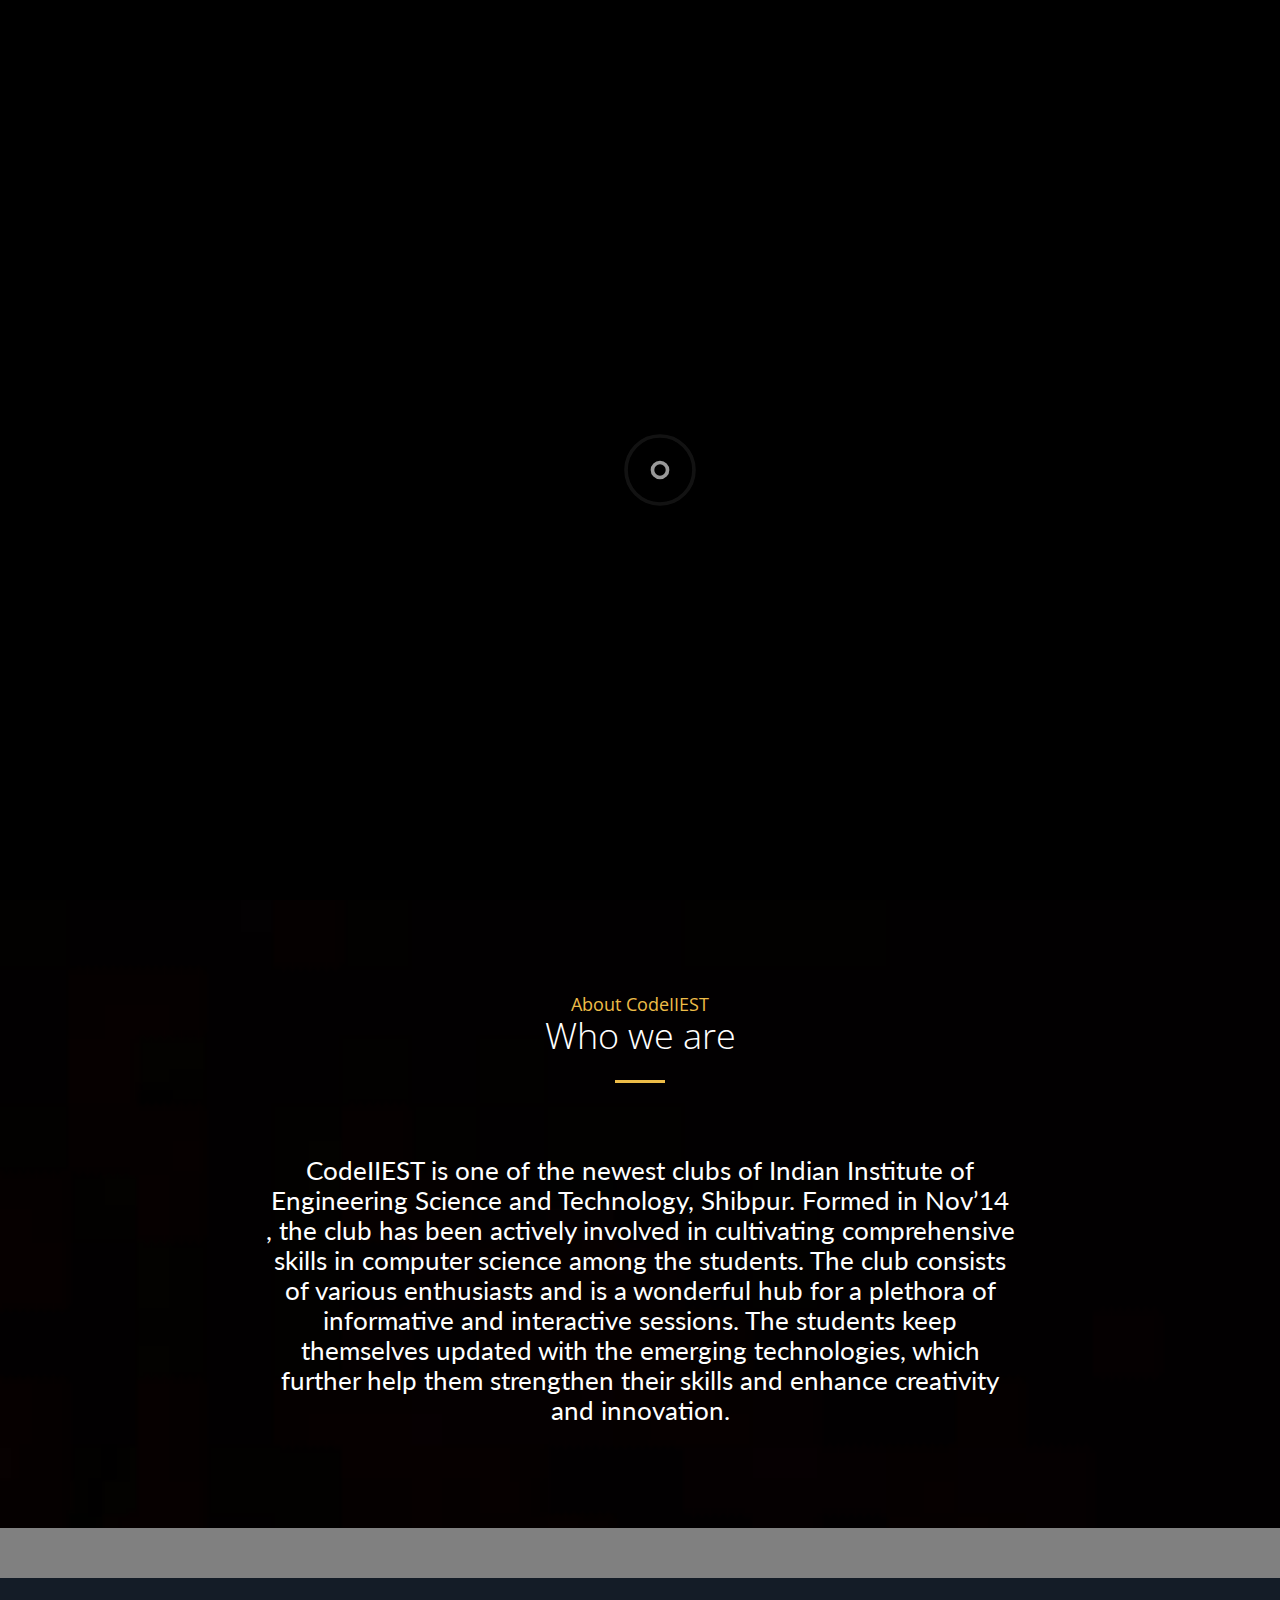
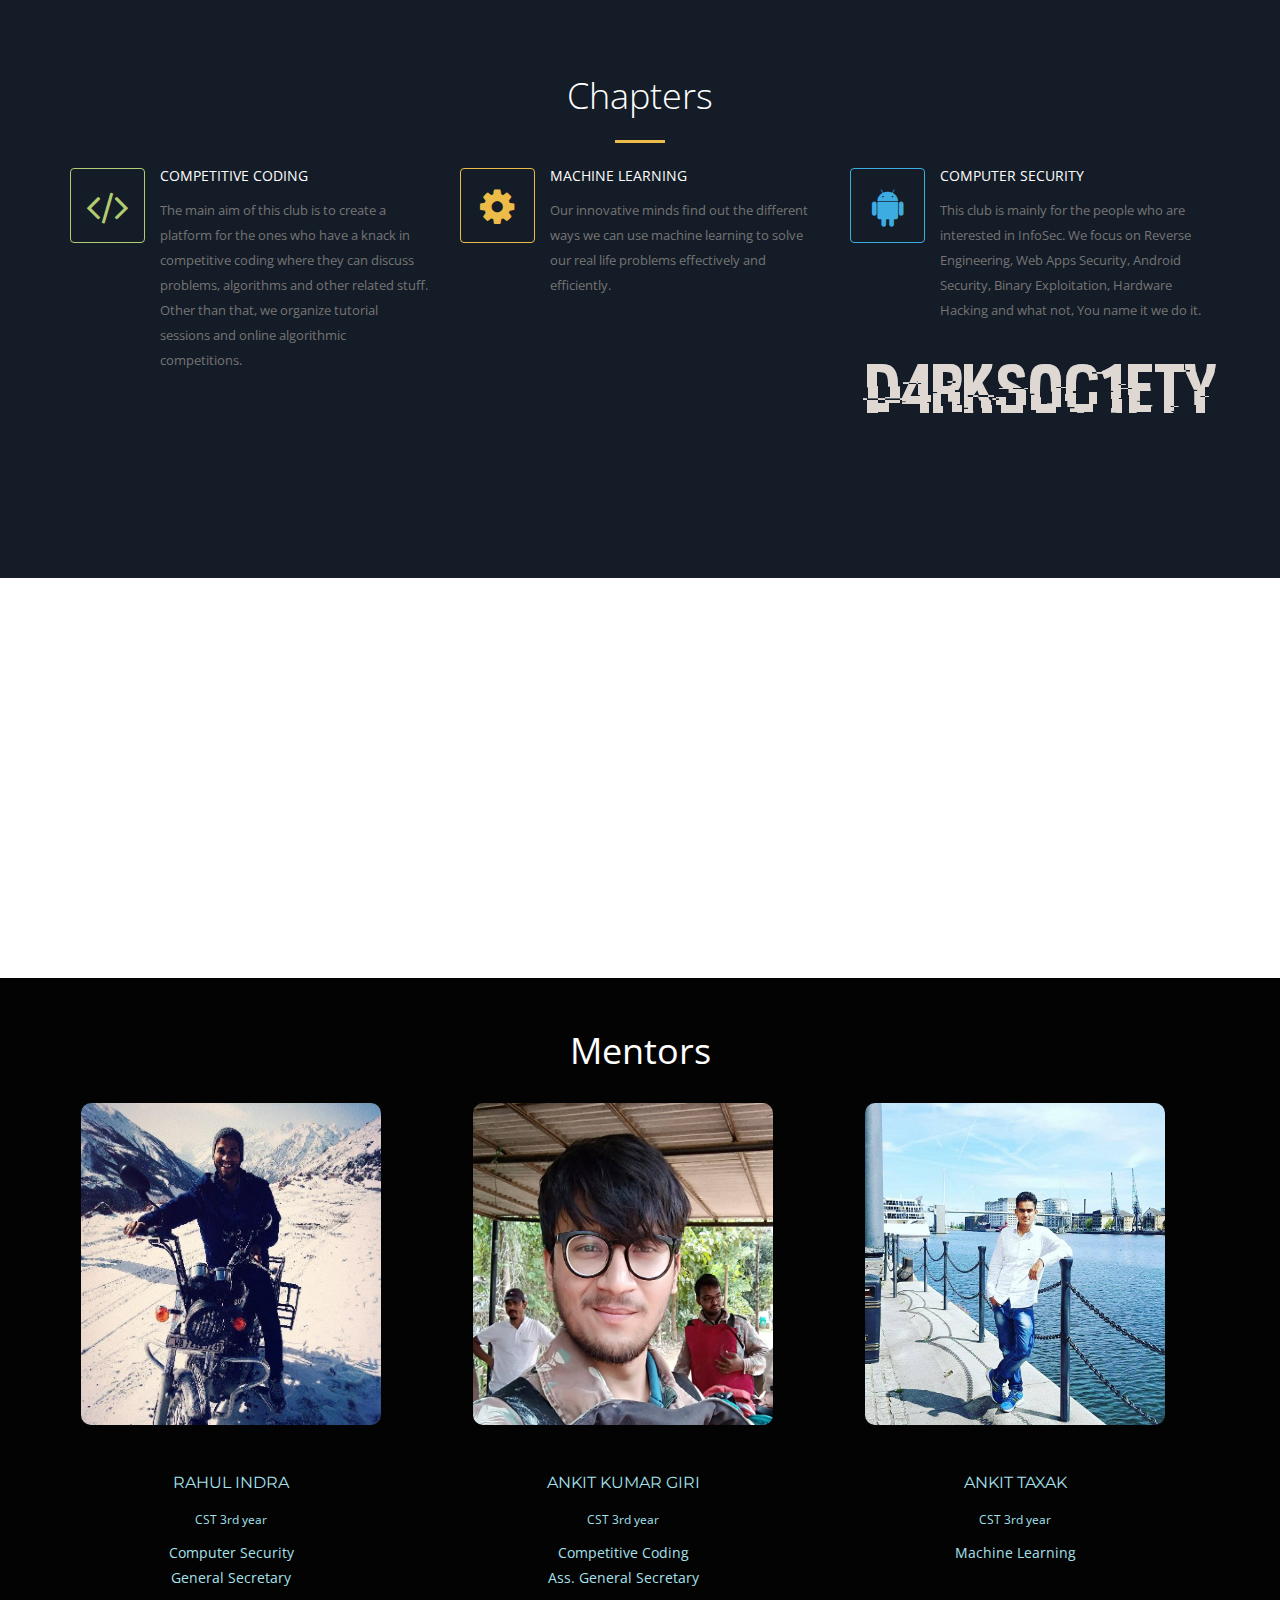
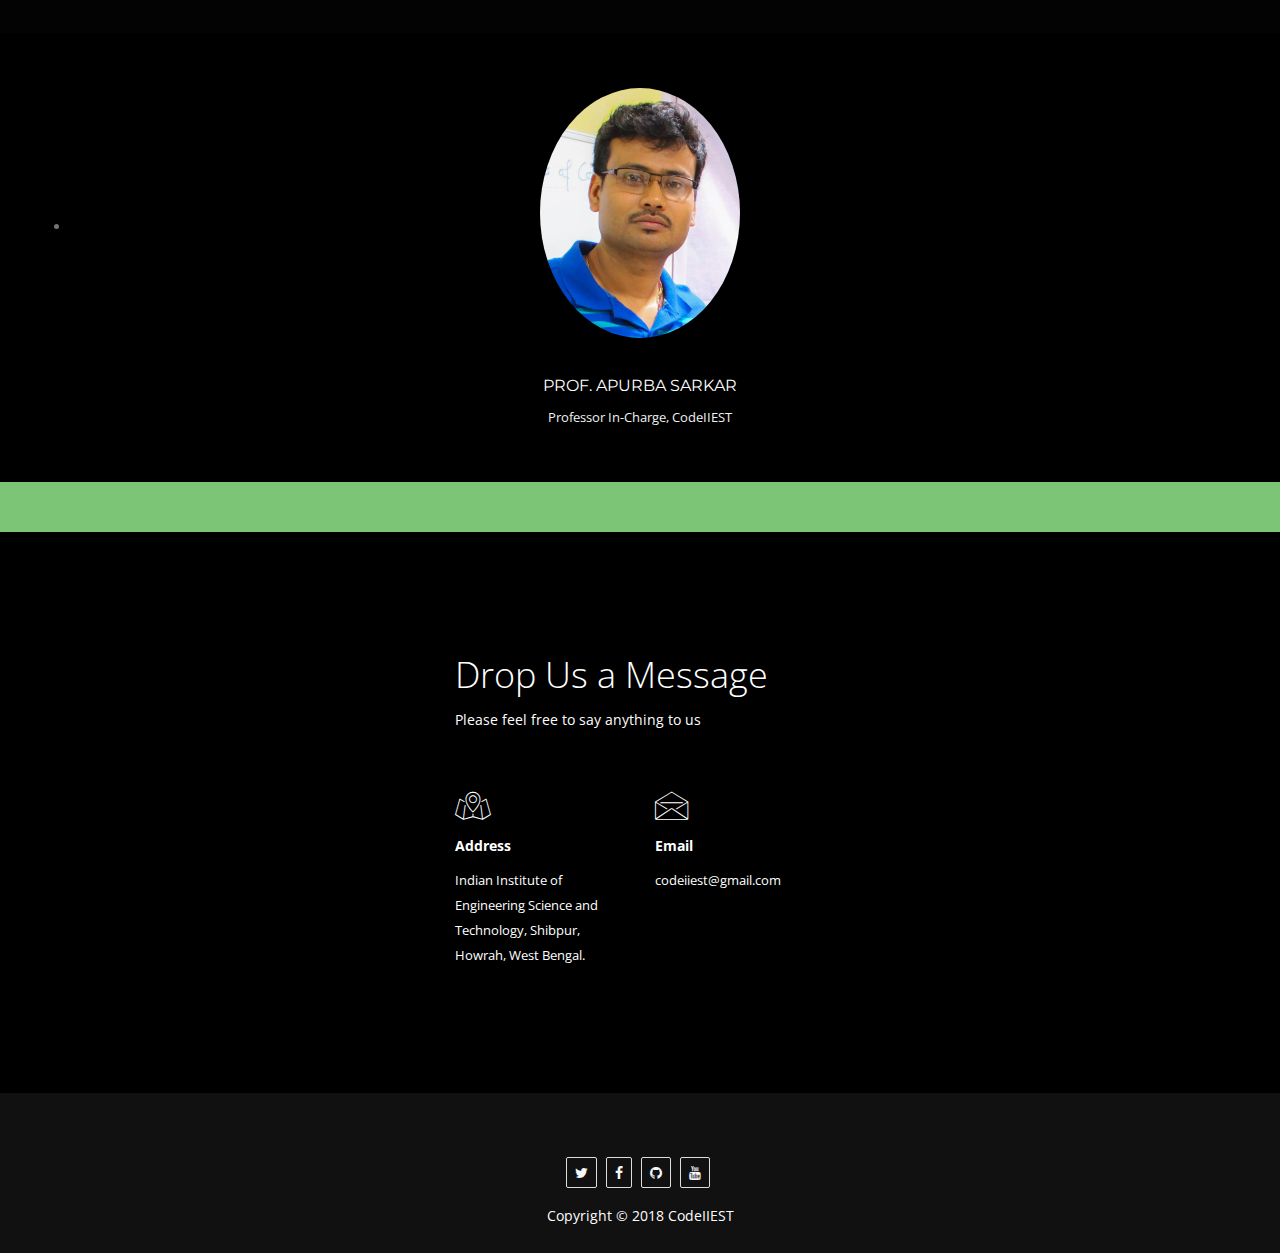
<file: index.html>
<!-- author @Rahul Indra -->

<!-- Looking for Flag ? "d4rks0c1ety" might help ;) -->

<!DOCTYPE html>
<html lang="en">
    <head>
        <title>CodeIIEST</title>
        <meta name="description" content="">
        <meta name="keywords" content="">
        <meta charset="utf-8">
        <meta name="author" content="Harry Boo">
        <meta http-equiv="X-UA-Compatible" content="IE=edge">
        <meta name="viewport" content="width=1300" />
        <link href="https://fonts.googleapis.com/css?family=Lato" rel="stylesheet">
	    <link rel="stylesheet" href="https://use.fontawesome.com/releases/v5.4.2/css/all.css" integrity="sha384-/rXc/GQVaYpyDdyxK+ecHPVYJSN9bmVFBvjA/9eOB+pb3F2w2N6fc5qB9Ew5yIns" crossorigin="anonymous">
        <!-- Favicons -->
        <link rel="shortcut icon" href="assets/img/logo/favicon.png">
        <link rel="apple-touch-icon" href="assets/img/apple-touch-icon.png">
        <link rel="apple-touch-icon" sizes="72x72" href="assets/img/apple-touch-icon-72x72.png">
        <link rel="apple-touch-icon" sizes="114x114" href="assets/img/apple-touch-icon-114x114.png">
        
        <!-- glitch CSS -->
        <link href="assets/css/core/glitch.css" rel="stylesheet">

        <!-- Load Core CSS
        =====================================-->
        <link rel="stylesheet" href="assets/css/core/bootstrap.css">
        <link rel="stylesheet" href="assets/css/core/animate.min.css">

        <!-- Load Main CSS
        =====================================-->
        <link rel="stylesheet" href="assets/css/main/main.css">
        <link rel="stylesheet" href="assets/css/main/setting.css">
        <link rel="stylesheet" href="assets/css/main/hover.css">

        <!-- Load Magnific Popup CSS
        =====================================-->
        <link rel="stylesheet" href="assets/css/magnific/magic.min.css">
        <link rel="stylesheet" href="assets/css/magnific/magnific-popup.css">
        <link rel="stylesheet" href="assets/css/magnific/magnific-popup-zoom-gallery.css">

        <!-- Load OWL Carousel CSS
        =====================================-->
        <link rel="stylesheet" href="assets/css/owl-carousel/owl.carousel.css">
        <link rel="stylesheet" href="assets/css/owl-carousel/owl.theme.css">
        <link rel="stylesheet" href="assets/css/owl-carousel/owl.transitions.css">

        <!-- Load Color CSS - Please uncomment to apply the color.
        =====================================
        -->
        <link rel="stylesheet" href="assets/css/color/yellow.css">

        <!-- Load Fontbase Icons - Please Uncomment to use linea icons
        =====================================
       -->
        <link rel="stylesheet" href="assets/css/icon/font-awesome.css">
        <link rel="stylesheet" href="assets/css/icon/et-line-font.css">

    </head>
    <body  id="page-top" data-spy="scroll" data-target=".navbar" data-offset="100">

        <!-- Page Loader
        ===================================== -->
		<div id="pageloader">
			<div class="loader-item">
                <img src="assets/img/other/puff.svg" alt="page loader">
            </div>
		</div>

        <a href="#page-top" class="go-to-top">
            <i class="fa fa-long-arrow-up"></i>
        </a>

        <!-- Navigation Area
        ===================================== -->
        <nav class="navbar navbar-pasific navbar-op navbar-fixed-top">
            <div class="container-fluid">
                <div class="navbar-header">
                    <a class="navbar-brand" href="#page-top"><img src="assets/img/logo/logo-default.png" width=30px height=30px alt="logo">CodeIIEST</a>
                    <button type="button" class="navbar-toggle" data-toggle="collapse" data-target=".navbar-collapse">
                        <span class="icon-bar"></span>
                        <span class="icon-bar"></span>
                        <span class="icon-bar"></span>
                    </button>
                </div>
                <div class="navbar-collapse collapse navbar-right">
                    <ul class="nav navbar-nav mr20">
                        <li class="hidden"><a href="#page-top"></a></li>
                        <li><a href="index.html#welcome">About</a></li>
                        <li><a href="index.html#fields">Chapters</a></li>
                        <li><a href="team.html" onclick="parent.location='team.html'">Team</a></li>
                        <li><a href="index.html#portfolioGrid">Mentors</a></li>
                        <li><a href="index.html#contact">Contact</a></li>
			</ul>
                </div>
            </div>
        </nav>


<!--Login Modal Dialogue Box DELETED-->

<!--Search Modal Dialogue Box DELETED-->

        <!-- Canvas Area
        ===================================== -->
        <header class="intro" style="background:url(assets/img/bg/logo.png) 50% 50% no-repeat;background-size:auto 50%;background-color:black;">
                <div class="intro-direction">
                    <a href="#welcome">
                        <div class="mouse-icon"><div class="wheel"></div></div>
                    </a>
                </div>
            </div>
        </header>


        <!-- Welcome Area
        ===================================== -->
        <div id="welcome" class="pt75 bg-dark31" style="background-image: url(assets/img/bg/14.jpeg);background-repeat: no-repeat;background-size: cover; ">
                <div class="container">
                    <div class="row">
                        <!-- title start -->
                        <div class="col-md-12 text-center">
                            <h1 class="font-size-normal color-light">
                                <small class="color-pasific alpha10">About CodeIIEST</small>
                                Who we are
                                <small class="heading heading-solid center-block"></small>
                            </h1>
                        </div>
                        <!-- title end -->

                        <!-- title description start -->
                        <div class="col-md-8 col-md-offset-2 text-center">
                            <p class="color-light alpha6">
                                <p class="color-">
                                <span class="lead color-light" style="font-size: 2em;font-family: 'Lato';"><br>CodeIIEST is one of the newest clubs of Indian Institute of Engineering Science and Technology, Shibpur. Formed in Nov’14 , the club has been actively involved in cultivating comprehensive skills in computer science among the students. The club consists of various enthusiasts and is a wonderful hub for a plethora of informative and interactive sessions. The students keep themselves updated with the emerging technologies, which further help them strengthen their skills and enhance creativity and innovation.</span><br><br>

                            </p>
                        </div>
                        <!-- title description end -->
                    </div>

                    <div class="row mt50">

                    </div>
                </div>
            </div>

        <div id="logo ">
            <link href="assets/css/core/decorate.css" rel="stylesheet">
            <div class="c-logo1-part">
                <div class="container">
                    <ul>

                    </ul>
                </div>
            </div>
        </div>
        <div id="fields" class="bg-dark3 pt75 pb100">
            <div class="container">
                <div class="row">
                    <!-- title start -->
                    <div class="col-md-12 text-center">
                        <h1 class="font-size-normal color-light">
                            <small class="color-pasific alpha10"></small>
                            Chapters<br>
                            <small class="heading heading-solid center-block"></small>
                        </h1>
                    </div>
                    
                </div>
                
                <div class="row">

                    <div class="col-md-4 col-sm-6 col-xs-12 mb35">
                        <div class="content-box content-box-icon-o content-box-left-icon">
                            <i class="fa fa-code color-green"></i>
                            <h5 class="color-light">COMPETITIVE CODING
                            </h5>
                            <p>The main aim of this club is to create a platform for the ones who have a knack in competitive coding where they can discuss problems, algorithms and other related stuff. Other than that, we organize tutorial sessions and online algorithmic competitions.</p>

                        </div>
                    </div>

                    <div class="col-md-4 col-sm-6 col-xs-12 mb35">
                        <div class="content-box content-box-icon-o content-box-left-icon">
                            <i class="fa fa-gear color-pasific"></i>
                            <h5 class="color-light">
                                MACHINE LEARNING</h5>
                            <p>Our innovative minds find out the different ways we can use machine learning to solve our real life problems effectively and efficiently.</p>

                        </div>
                    </div>

                    <div class="col-md-4 col-sm-6 col-xs-11 mb35">
                        <div class="content-box content-box-icon-o content-box-left-icon">
                            <i class="fa fa-android color-blue"></i>
                            <h5 class="color-light">COMPUTER SECURITY
                            </h5>
                            <p>This club is mainly for the people who are interested in InfoSec. We focus on Reverse Engineering, Web Apps Security, Android Security, Binary Exploitation, Hardware Hacking and what not, You name it we do it.<br><br></p>
                        

                                <!-- glitch effect -->
                                <script src="assets/js/animate.js"></script>
                                                     
                                        <div class="glitch col-md-4 col-sm-6 col-xs-12 mb35">
                                            <a href="d4rks0c1ety.html">
                                            <h1>d4rks0c1ety</h1>
                                            <h1>d4rks0c1ety</h1>
                                            <h1>d4rks0c1ety</h1>
                                            </a>
                                            
                                        </div>
                                        <!-- glitch effect -->
                    </div>
                    </div>

                </div>


            </div><!-- container end -->
        </div><!-- section service end -->


        <!-- Info Area
        ===================================== -->
        <div id="info-1" class="pt50 pb50 parallax-window" data-parallax="scroll" data-speed="0.5" data-image-src="assets/img/bg/team.jpg">
        </div>

        <div id="portfolioGrid" class="bg-black">
            <div align="center" class="container-fluid bg-dark-video pt30">
                <h1 style="color: white">Mentors</h1>
                <div class="row" style="height: 550px;width: 1288px">
                    <br>
                    <div class="col-md-12">


                        <div class="portfolio center-block" >

			<div class="portfolio-item col-lg-3 col-md-4 col-sm-6 col-xs-12 html joomla wordpress" style="height: 260px;width: 500; margin-left:70px;">
                                <a target="_blank" href="https://github.com/indrarahul2013" class="fa fa-github" style="height: 322px;width: 313px;">
                  
                                </a>
                                <img src="assets/img/portfolio/thumbs/rahul.jpg" alt="portfolio woocommerce" class="img-responsive" style="border-radius: 10px;height: 322px;width: 300px;">
                                <br><br><h3 style="color: #a6e1ec">RAHUL INDRA</h3>
                                <h6 style="color: #a6e1ec">CST 3rd year</h6>
                                <h5 style="color: #a6e1ec">Computer Security<br>General Secretary</h5>
                            </div>
                            
                            <div class="portfolio-item col-lg-3 col-md-4 col-sm-6 col-xs-12 html joomla wordpress" style="height: 260px;width: 500; margin-left:70px;">
                                <a target="_blank" href="https://www.facebook.com/peace.247ankit" class="fa fa-facebook" style="height: 322px;width: 313px;">
                                </a>
                                <img src="assets/img/portfolio/thumbs/ankit.jpg" alt="portfolio woocommerce" class="img-responsive" style="border-radius: 10px;height: 322px;width: 300px;">
                                <br><br><h3 style="color: #a6e1ec">ANKIT KUMAR GIRI</h3>
                                <h6 style="color: #a6e1ec">CST 3rd year</h6>
                                <h5 style="color: #a6e1ec">Competitive Coding<br>Ass. General Secretary</h5>
                            </div>

                            <div class="portfolio-item col-lg-3 col-md-4 col-sm-6 col-xs-12 html joomla wordpress" style="height: 260px;width: 500; margin-left:70px;">
                                <a target="_blank" href="https://www.facebook.com/ankit.taxak.9" class="fa fa-facebook" style="height: 322px;width: 313px;" >
                                    
                                </a>
                                <img src="assets/img/portfolio/thumbs/ankitt.jpg" alt="portfolio woocommerce" class="img-responsive" style="border-radius: 10px;height: 322px;width: 300px;">
                                <br><br><h3 style="color: #a6e1ec">ANKIT TAXAK</h3>
                                <h6 style="color: #a6e1ec">CST 3rd year</h6>
                                <h5 style="color: #a6e1ec">Machine Learning</h5>
                            </div>
                            
			
                        
                        </div>

                    </div><!-- col-md-12 end -->
                </div><!-- row end -->
            </div><!-- container end -->
        </div>


        <!-- Features Area
        ===================================== -->
            
        <div id="client area1">
         <section class="main-section client-part" id="client"><!--main-section client-part-start-->
	    <div class="container">
		<div class="row">
        </div>
    	<ul class="client wow fadeIn delay-05s animated" style="visibility: visible; animation-name: fadeIn;">
        	<li><a>
            	<img src="assets/img/portfolio/as_sir.jpg" alt="" style="height:250px; width:200px;">
                <a target="_blank" href="http://www.iiests.ac.in/index.php/aboutapurba-sarkar-cstmenuitem"><h3>Prof. Apurba Sarkar</h3>
                <span>Professor In-Charge, CodeIIEST</span></a>
            </a></li>
        </ul>
        </div>
        </section>
        </div>
        <div id="logo ">
          <link href="assets/css/core/decorate.css" rel="stylesheet">
        <div class="c-logo-part">
          <div class="container">
            <ul>

            </ul>
          </div>
        </div>
      </div>


        
        <!-- General Content Area
        ===================================== -->


        <!-- Contact Us Area
        =====================================-->

            <div id="contact" class="pt100 pb100" style="background-color: black;" >
            <div class="container">
                <div class="row">

                    <div class="col-md-18" style="padding-left:400px;  ">
                        <div class="row">

                            <!-- title start -->
                            <div class="col-md-12 mb50" style="">
                                <h1 class="font-size-normal color-white">
                                    Drop Us a Message
                                </h1>
                                <h5 class="color-white">Please feel free to say anything to us</h5>
                            </div>
                            <!-- title end -->

                            <!-- contact info start -->
                            <div class="col-md-3 col-sm-3 col-xs-12">
                                <span class="icon-map color-white el-icon2x"></span>
                                <h5 class="color-white"><strong>Address</strong></h5>
                                <p class="color-white">Indian Institute of Engineering Science and Technology, Shibpur, Howrah, West Bengal.</p>
                            </div>

                            <div class="col-md-3 col-sm-3 col-xs-6">
                                <span class="icon-envelope color-white el-icon2x"></span>
                                <h5 class="color-white"><strong>Email</strong></h5>
                                <p class="color-white">codeiiest@gmail.com</p>
                            </div>
                            <!-- contact info end -->

                        </div><!-- row left end -->
                    </div><!-- col left end -->

                 <!-- col end -->

                </div><!-- row end -->
            </div><!-- container end -->
        </div><!-- section contact end -->



 <!-- footer Area
        ===================================== -->
        <div id="footer" class="footer-two pt50 bg-black">
           

            <div class="container-fluid pt20">
                <div class="container">
                    <div class="row">
			    <center>
			
			
			<div class="social social-two">
                                <a target="_blank" href="https://twitter.com/codeiiest"><i class="fa fa-twitter color-gray"></i></a>
                                <a target="_blank" href="https://www.facebook.com/CodeIIEST/"><i class="fa fa-facebook color-gray"></i></a>
                                <a target="_blank" href="https://github.com/codeIIEST"><i class="fa fa-github color-gray"></i></a>
				<a target="_blank" href="https://www.youtube.com/channel/UCNHVW0S4ErM1klkk8POfR4Q"><i class="fa fa-youtube color-gray"></i></a>
				</div><br>                   
			<div>
                            <p style="color:white;font-size:1em;">Copyright © 2018 CodeIIEST</p>
                        </div>
			</center>
                    </div><!-- row end -->
                </div><!-- container end -->
            </div><!-- container-fluid end -->
        </div><!-- footer end -->



        <!-- JQuery Core
        =====================================-->
        <script src="assets/js/core/jquery.min.js"></script>
        <script src="assets/js/core/bootstrap.min.js"></script>

        <!-- Magnific Popup
        =====================================-->
        <script src="assets/js/magnific-popup/jquery.magnific-popup.min.js"></script>
        <script src="assets/js/magnific-popup/magnific-popup-zoom-gallery.js"></script>

        <!-- Progress Bars
        =====================================-->
        <script src="assets/js/progress-bar/bootstrap-progressbar.js"></script>
        <script src="assets/js/progress-bar/bootstrap-progressbar-main.js"></script>

        <!-- Text Rotator
        =====================================-->
        <script src="assets/js/text-rotator/jquery.simple-text-rotator.min.js"></script>

        
        <!-- JQuery Main
        =====================================-->
        <script src="assets/js/main/jquery.appear.js"></script>
        <script src="assets/js/main/isotope.pkgd.min.js"></script>
        <script src="assets/js/main/parallax.min.js"></script>
        <script src="assets/js/main/jquery.countTo.js"></script>
        <script src="assets/js/main/owl.carousel.min.js"></script>
        <script src="assets/js/main/jquery.sticky.js"></script>
        <script src="assets/js/main/imagesloaded.pkgd.min.js"></script>
        <script src="assets/js/main/main.js"></script>

    </body>
</html>
</file>
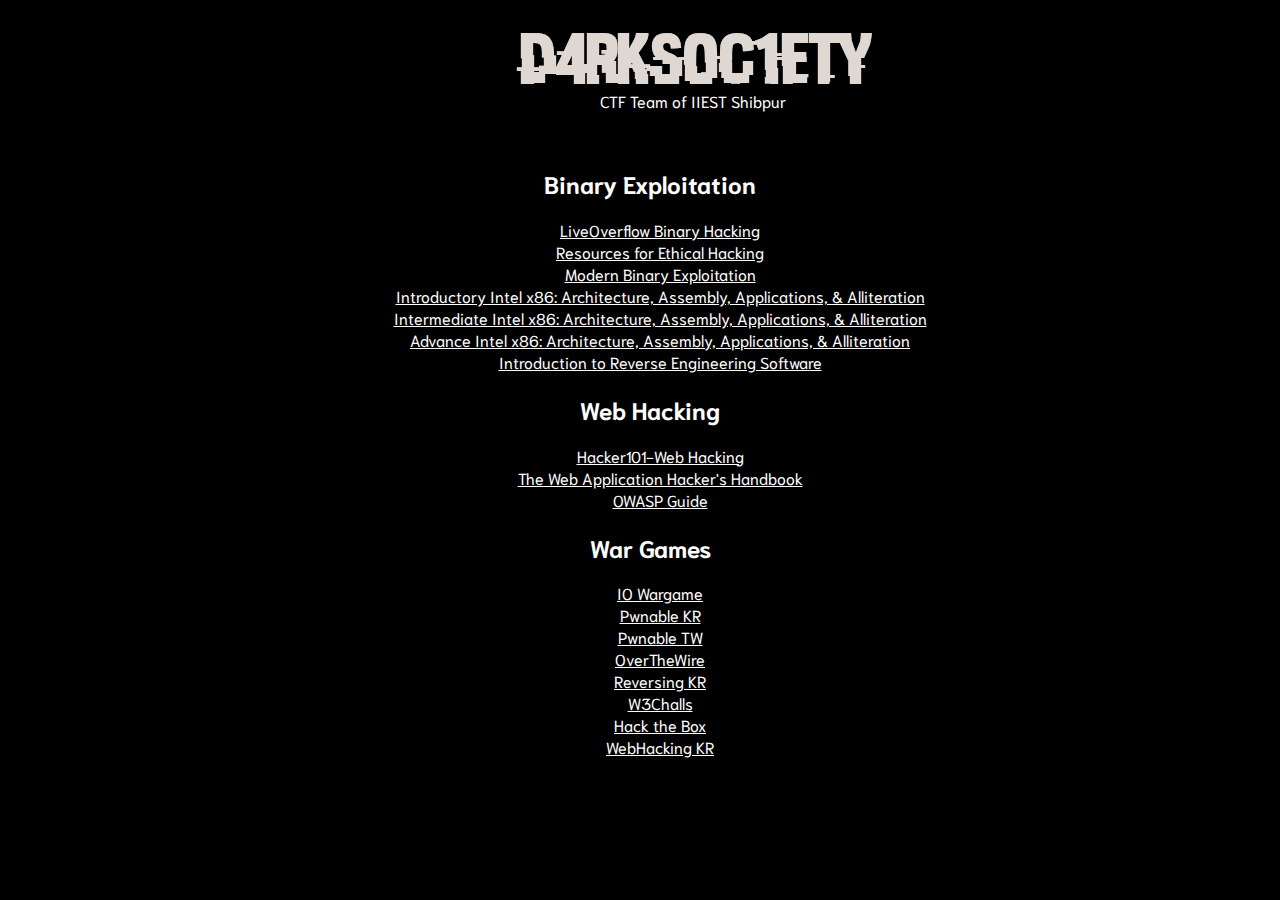
<file: d4rks0c1ety.html>
<!-- Author : Rahul Indra -->
<!DOCTYPE html>
<html>
<head>
	<!-- glitch CSS -->
        <link href="assets/css/core/glitch.css" rel="stylesheet">
<link href="https://fonts.googleapis.com/css?family=Niramit" rel="stylesheet">
	<title>d4rks0c1ety</title>
	<link rel="stylesheet" type="text/css" href="assets/css/core/dark.css">
</head>
<body>
		<script src="assets/js/animate.js"></script>
        <header>
        			 <div class="glitch">
	                    <h1>d4rks0c1ety</h1>
	                    <h1>d4rks0c1ety</h1>
	                    <h1>d4rks0c1ety</h1>
	                </div>
					<br><br><br>
	                <p>CTF Team of IIEST Shibpur</p>
		</header>

			<h2>Binary Exploitation</h2>
			<ul>
				<li><a target="_blank" href="https://www.youtube.com/watch?v=iyAyN3GFM7A&list=PLhixgUqwRTjxglIswKp9mpkfPNfHkzyeN">LiveOverflow Binary Hacking</a></li>
				<li><a target="_blank" href="https://github.com/hsfareed/Resources-for-learning-ethical-hacking">Resources for Ethical Hacking</a></li>
				<li><a target="_blank" href="http://security.cs.rpi.edu/courses/binexp-spring2015/">Modern Binary Exploitation</a></li>
				<li><a target="_blank" href="https://www.youtube.com/playlist?list=PL038BE01D3BAEFDB0">Introductory Intel x86: Architecture, Assembly, Applications, & Alliteration</a></li>
				<li><a target="_blank" href="https://www.youtube.com/playlist?list=PL8F8D45D6C1FFD177">Intermediate Intel x86: Architecture, Assembly, Applications, & Alliteration</a></li>
				<li><a target="_blank" href="http://www.opensecuritytraining.info/Training.html">Advance Intel x86: Architecture, Assembly, Applications, & Alliteration</a></li>
				<li><a target="_blank" href="https://www.youtube.com/playlist?list=PLUFkSN0XLZ-nXcDG89jS9iqKBnNHmz7Qw">Introduction to Reverse Engineering Software</a></li>
				
			
			</ul>

			<h2>Web Hacking</h2>
			<ul>
				<li><a target="_blank" href="https://www.hacker101.com/" rel="nofollow">Hacker101-Web Hacking</a></li>
				<li><a target="_blank" href="https://leaksource.files.wordpress.com/2014/08/the-web-application-hackers-handbook.pdf" rel="nofollow">The Web Application Hacker's Handbook</a></li>
				<li><a target="_blank" href="https://www.owasp.org/index.php/OWASP_Testing_Guide_v4_Table_of_Contents" rel="nofollow">OWASP Guide</a></li>
			</ul>

			<h2>War Games</h2>
			<ul>
				<li><a target="_blank" href="https://io.netgarage.org/" rel="nofollow">IO Wargame</a></li>
				<li><a target="_blank" href="http://pwnable.kr/" rel="nofollow">Pwnable KR</a></li>
				<li><a target="_blank" href="https://pwnable.tw/" rel="nofollow">Pwnable TW</a></li>
				<li><a target="_blank" href="http://overthewire.org/wargames/" rel="nofollow">OverTheWire</a></li>
				<li><a target="_blank" href="http://reversing.kr/" rel="nofollow">Reversing KR</a></li>
				<li><a target="_blank" href="http://w3challs.com/" rel="nofollow">W3Challs</a></li>
				<li><a target="_blank" href="https://www.hackthebox.eu/" rel="nofollow">Hack the Box</a></li>
				<li><a target="_blank" href="http://webhacking.kr/" rel="nofollow">WebHacking KR</a></li>
			</ul>
	
	<!-- flag : accessdenied{1_kn0w_abt_d4rks0c1ety_n0w} -->

</body>
</html>
</file>
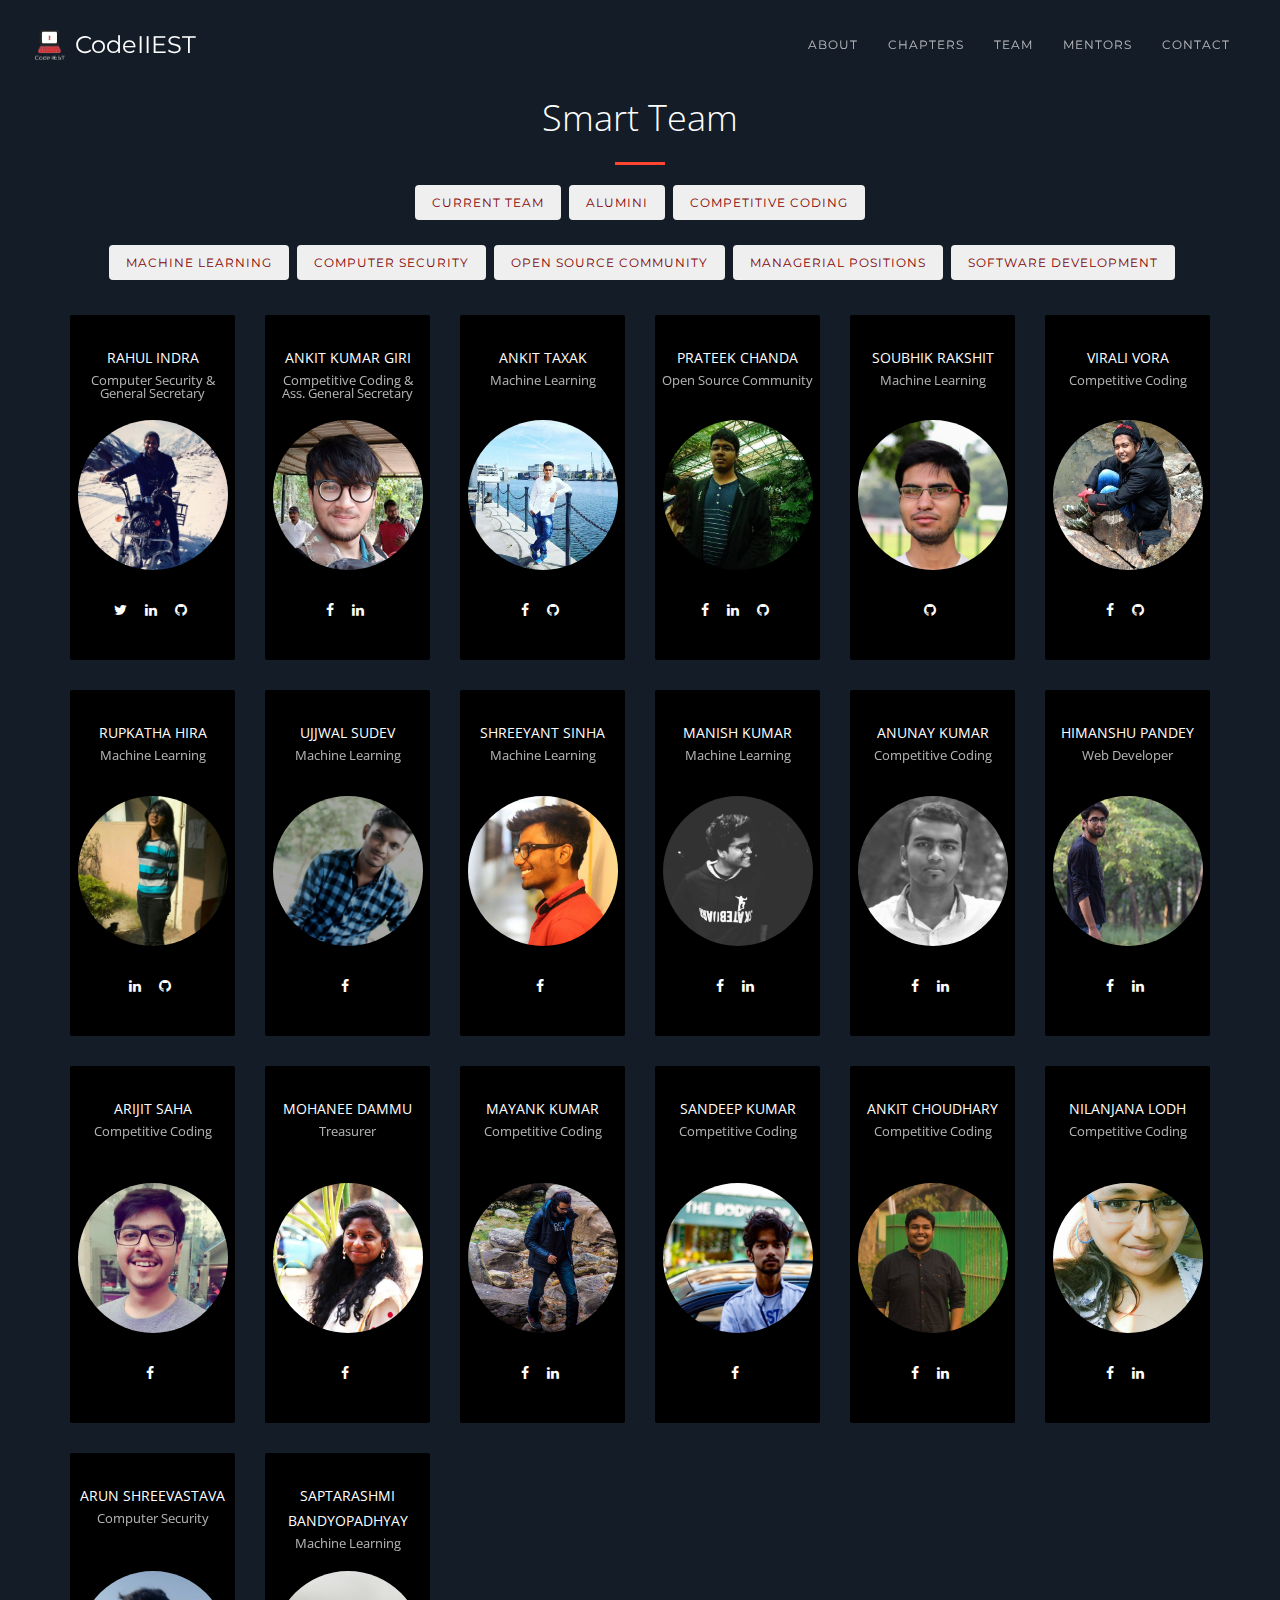
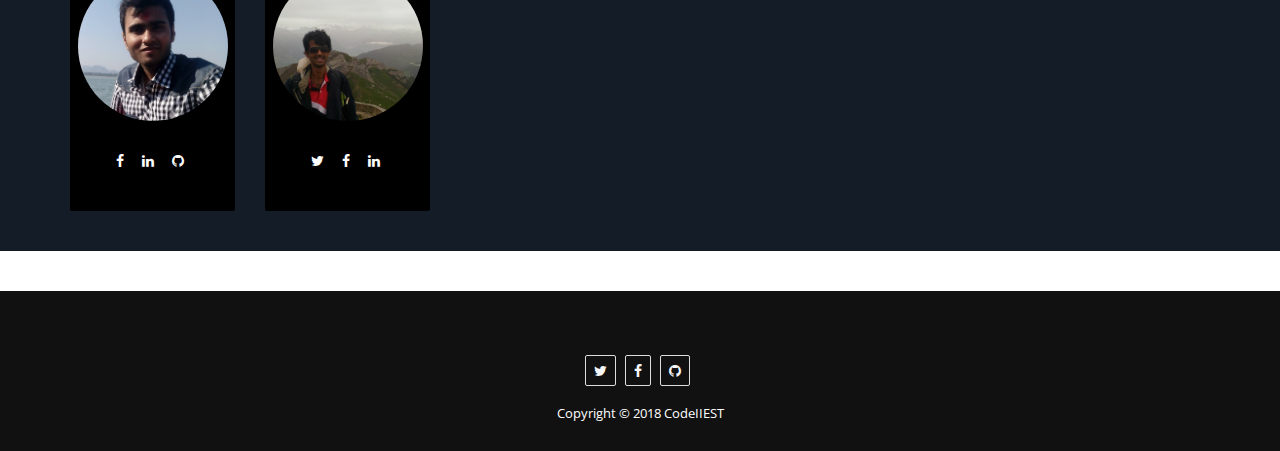
<file: team.html>
<!-- author @Rahul Indra -->


<!DOCTYPE html>
<html lang="en">
    <head>
        <title>Team</title>
        <meta name="description" content="">
        <meta name="keywords" content="">
        <meta charset="utf-8">
        <meta name="author" content="Harry Boo">
        <meta http-equiv="X-UA-Compatible" content="IE=edge">
        <meta name="viewport" content="width=device-width, initial-scale=1.0, maximum-scale=1.0" />

        <!-- Favicons -->
        <link rel="shortcut icon" href="assets/img/logo/favicon.png">
        <link rel="apple-touch-icon" href="assets/img/apple-touch-icon.png">
        <link rel="apple-touch-icon" sizes="72x72" href="assets/img/apple-touch-icon-72x72.png">
        <link rel="apple-touch-icon" sizes="114x114" href="assets/img/apple-touch-icon-114x114.png">

        <!-- Load Core CSS
        =====================================-->
        <link rel="stylesheet" href="assets/css/core/bootstrap.css">
        <link rel="stylesheet" href="assets/css/core/animate.min.css">

        <!-- Load Main CSS
        =====================================-->
        <link rel="stylesheet" href="assets/css/main/main.css">
        <link rel="stylesheet" href="assets/css/main/setting.css">
        <link rel="stylesheet" href="assets/css/main/hover.css">

        <!-- Load Magnific Popup CSS
        =====================================-->
        <link rel="stylesheet" href="assets/css/magnific/magic.min.css">
        <link rel="stylesheet" href="assets/css/magnific/magnific-popup.css">
        <link rel="stylesheet" href="assets/css/magnific/magnific-popup-zoom-gallery.css">

        <!-- Load OWL Carousel CSS
        =====================================-->
        <link rel="stylesheet" href="assets/css/owl-carousel/owl.carousel.css">
        <link rel="stylesheet" href="assets/css/owl-carousel/owl.theme.css">
        <link rel="stylesheet" href="assets/css/owl-carousel/owl.transitions.css">

        <!-- Load Color CSS - Please uncomment to apply the color.
        =====================================
        -->
        <link rel="stylesheet" href="assets/css/color/pasific.css">

        <!-- Load Fontbase Icons - Please Uncomment to use linea icons
        =====================================
        -->
        <link rel="stylesheet" href="assets/css/icon/font-awesome.css">
        <link rel="stylesheet" href="assets/css/icon/et-line-font.css">


        
        <script src="https://code.jquery.com/jquery-3.3.1.js"></script>
        <script type="text/javascript">
    $(document).ready(function(){
        $(".button").click(function(){
            var value = $(this).attr("data-filter");
            if (value == "all")
            {
                $(".filter").show("1000");
            }
            else
            {
                $(".filter").not("."+value).hide("1000");
                $(".filter").filter("."+value).show("1000");
            }
        })
    })

</script>
    </head>
    <body  id="page-top" data-spy="scroll" data-target=".navbar" data-offset="100">

        <!-- Navigation Area
        ===================================== -->
        <nav class="navbar navbar-pasific navbar-op navbar-fixed-top">
            <div class="container-fluid">
                <div class="navbar-header">
                    <a class="navbar-brand" href="index.html" onclick="parent.location='index.html'"><img src="assets/img/logo/logo-default.png" width=30px height=30px alt="logo">CodeIIEST</a>
                    <button type="button" class="navbar-toggle" data-toggle="collapse" data-target=".navbar-collapse">
                        <span class="icon-bar"></span>
                        <span class="icon-bar"></span>
                        <span class="icon-bar"></span>
                    </button>
                </div>
                <div class="navbar-collapse collapse navbar-right">
                    <ul class="nav navbar-nav mr20">
                        <li class="hidden"><a href="#page-top"></a></li>
                        <li><a href="index.html#welcome" onclick="parent.location='index.html#welcome'"">About</a></li>
                        <li><a href="index.html#fields" onclick="parent.location='index.html#fields'">Chapters</a></li>
                        <li><a href="team.html" onclick="parent.location='team.html'">Team</a></li>
                        <li><a href="index.html#portfolioGrid" onclick="parent.location='index.html#portfolioGrid'">Mentors</a></li>
                        <li><a href="index.html#contact" onclick="parent.location='index.html#contact'">Contact</a></li>
			</ul>
                </div>
            </div>
        </nav>

        <div id="team" class="bg-dark3 pt75">
            <div class="container">

                <div class="row">
                    <div class="col-md-12 text-center">
                        <h1 class="font-size-normal color-light">
                            <small class="color-pasific alpha10"></small>
                            Smart Team
                            <small class="heading heading-solid center-block"></small>
                        </h1>
                    </div>

                    <section><!--main-section-start-->
        <div id="containr">
    <center>
        
            <button class="button" data-filter="current">Current Team</button></a>&nbsp;
            <button class="button" data-filter="alumini">Alumini</a></button>&nbsp;
            <button class="button" data-filter="cc">Competitive Coding</a></button><br><br>&nbsp;
            <button class="button" data-filter="ml">Machine Learning</a></button>&nbsp;
            <button class="button" data-filter="sec">Computer Security</a></button>&nbsp;
            <button class="button" data-filter="opensrc">Open Source Community</a></button>&nbsp;
            <button class="button" data-filter="mng">Managerial Positions</a></button>&nbsp;
            <button class="button" data-filter="dev">Software Development</a></button>&nbsp;
            
            
            
    </center>        
    </div>
                    
                    
                    
                    <div class="box filter sec dev current mng">
                    <div class="col-md-2 col-sm-4 col-xs-12 hover-wobble-vertical mt30 alumini">        
                            <div class="team team-four bg-cyan">
                                <h5>RAHUL INDRA<small class="color-light alpha7">Computer Security & General Secretary
                                </small></h5>
                                <img src="assets/img/team/rahul.jpg" alt="" class="img-responsive">
                                <div class="team-social">
                                    <a href="https://twitter.com/RahulIndra12"><i class="fa fa-twitter"></i></a>
                                    <a href="https://www.linkedin.com/in/indrarahul2013/"><i class="fa fa-linkedin"></i></a>
                                    <a href="https://www.github.com/indrarahul2013/"><i class="fa fa-github"></i></a>
                                </div>
                            </div>
                    </div>
                    </div>
                    <div class="box filter cc current mng">
                        <div class="col-md-2 col-sm-4 col-xs-12 hover-wobble-vertical mt30">
                            <div class="team team-four bg-pasific ">
                                <h5>ANKIT KUMAR GIRI<small class="color-light alpha7">Competitive Coding & <br>Ass. General Secretary<br></small></h5>
                                <img src="assets/img/team/ankit.jpg" alt="" class="img-responsive">
                                <div class="team-social">
                                    <a href="https://www.facebook.com/peace.247ankit"><i class="fa fa-facebook"></i></a>
                                    <a href="https://www.linkedin.com/in/ankit-kumar-giri-760805165/"><i class="fa fa-linkedin"></i></a>
                                    
                                </div>
                            </div>
                        </div>
                    </div>

                    <div class="box filter ml current">
                    <div class="col-md-2 col-sm-4 col-xs-12 hover-wobble-vertical mt30 alumini">
                            <div class="team team-four bg-blue">
                                <h5>ANKIT TAXAK<small class="color-light alpha7">Machine Learning<br><br>
                                </small></h5>
                                <img src="assets/img/team/ankitt.jpg" alt="" class="img-responsive">
                                <div class="team-social">
                                    <a href="https://www.facebook.com/ankit.taxak.9"><i class="fa fa-facebook"></i></a>
                                    <a href="https://github.com/ankittaxak5717"><i class="fa fa-github"></i></a>
                                </div>
                            </div>
                    </div>
                    </div>
                    
				
		    <div class="box filter opensrc">
                    <div class="col-md-2 col-sm-4 col-xs-12 hover-wobble-vertical mt30 web">
                            <div class="team team-four bg-green">
                                <h5>PRATEEK CHANDA<small class="color-light alpha7">Open Source Community<br><br></small></h5>
                                <img src="assets/img/team/prateek.jpg" alt="" class="img-responsive">
                                <div class="team-social">
                                    
                                    <a href="https://www.facebook.com/prateek.chanda.1"><i class="fa fa-facebook"></i></a>
                                    <a href="https://www.linkedin.com/in/prateek-chanda-iiest/"><i class="fa fa-linkedin"></i></a>
                                    <a href="https://github.com/prateekiiest"><i class="fa fa-github"></i></a>
                                </div>
                            </div>
                    </div>
                    </div> 
				<div class="box filter ml current">
                    <div class="col-md-2 col-sm-4 col-xs-12 hover-wobble-vertical mt30 alumini">
                            <div class="team team-four bg-blue">
                                <h5>SOUBHIK RAKSHIT<small class="color-light alpha7">Machine Learning<br><br>
                                </small></h5>
                                <img src="assets/img/team/soubhik.jpeg" alt="" class="img-responsive">
                                <div class="team-social">
                                    <a href="https://github.com/soubh1k"><i class="fa fa-github"></i></a>
                                </div>
                            </div>
                    </div>
                    </div>

                    <div class="box filter cc current">
                    <div class="col-md-2 col-sm-4 col-xs-12 hover-wobble-vertical mt30 web">
                            <div class="team team-four bg-green">
                                <h5>VIRALI VORA<small class="color-light alpha7">Competitive Coding<br><br></small></h5>
                                <img src="assets/img/team/virali.jpg" alt="" class="img-responsive">
                                <div class="team-social">
                                    <a href="https://www.facebook.com/virali.vora.9"><i class="fa fa-facebook"></i></a>
                                    
                                    <a href="https://github.com/viralivora"><i class="fa fa-github"></i></a>
                                </div>
                            </div>
                    </div>
                    </div>  

                    <div class="box filter ml current">
                    <div class="col-md-2 col-sm-4 col-xs-12 hover-wobble-vertical mt30 web">
                            <div class="team team-four bg-green">
                                <h5>RUPKATHA HIRA<small class="color-light alpha7">Machine Learning<br><br></small></h5>
                                <img src="assets/img/team/rup.jpg" alt="" class="img-responsive">
                                <div class="team-social">
                                    <a href="https://www.linkedin.com/in/rupkatha-hira-865b59150/"><i class="fa fa-linkedin"></i></a>
                                    <a href="https://github.com/Rupkatha"><i class="fa fa-github"></i></a>
                                </div>
                            </div>
                    </div>
                    </div>  
                    
                           <div class="box filter ml current">
                    <div class="col-md-2 col-sm-4 col-xs-12 hover-wobble-vertical mt30 web">
                            <div class="team team-four bg-green">
                                <h5>UJJWAL SUDEV<small class="color-light alpha7">Machine Learning<br><br></small></h5>
                                <img src="assets/img/team/ujjwal.jpg" alt="" class="img-responsive">
                                <div class="team-social">
                                    
                                    <a href="https://www.facebook.com/ujjwal.sudeo"><i class="fa fa-facebook"></i></a>
                                   
                                    
                                </div>
                            </div>
                    </div>
                    </div>

                    <div class="box filter ml current">
                    <div class="col-md-2 col-sm-4 col-xs-12 hover-wobble-vertical mt30 web">
                            <div class="team team-four bg-green">
                                <h5>SHREEYANT SINHA<small class="color-light alpha7">Machine Learning<br><br></small></h5>
                                <img src="assets/img/team/shree.jpg" alt="" class="img-responsive">
                                <div class="team-social">
                                    
                                    <a href="https://www.facebook.com/shreeyant"><i class="fa fa-facebook"></i></a>
                                   
                                    
                                </div>
                            </div>
                    </div>
                    </div>

                    <div class="box filter ml cc current">
                    <div class="col-md-2 col-sm-4 col-xs-12 hover-wobble-vertical mt30 web">
                            <div class="team team-four bg-green">
                                <h5>MANISH KUMAR<small class="color-light alpha7">Machine Learning<br><br></small></h5>
                                <img src="assets/img/team/manish.jpg" alt="" class="img-responsive">
                                <div class="team-social">
                                    <!-- <a href="#"><i class="fa fa-twitter"></i></a> -->
                                    <a href="https://www.facebook.com/mk.tesla"><i class="fa fa-facebook"></i></a>
                                    <a href="https://www.linkedin.com/in/manish-kumar-276511148/"><i class="fa fa-linkedin"></i></a>
                                    <!-- <a href="#"><i class="fa fa-github"></i></a> -->
                                </div>
                            </div>
                    </div>
                    </div>  

                    <div class="box filter cc current">
                    <div class="col-md-2 col-sm-4 col-xs-12 hover-wobble-vertical mt30 web">
                            <div class="team team-four bg-green">
                                <h5>ANUNAY KUMAR<small class="color-light alpha7">Competitive Coding<br><br></small></h5>
                                <img src="assets/img/team/anunay.jpg" alt="" class="img-responsive">
                                <div class="team-social">
                                  
                                    <a href="https://www.facebook.com/anunay.kumar.5205"><i class="fa fa-facebook"></i></a>
                                    <a href="https://www.linkedin.com/in/anunay-kumar-16b7b9152/"><i class="fa fa-linkedin"></i></a>
                                   
                                </div>
                            </div>
                    </div>
                    </div>  

                    <div class="box filter dev cc current">
                    <div class="col-md-2 col-sm-4 col-xs-12 hover-wobble-vertical mt30 web">
                            <div class="team team-four bg-green">
                                <h5>HIMANSHU PANDEY<small class="color-light alpha7">Web Developer<br><br></small></h5>
                                <img src="assets/img/team/himanshu.jpg" alt="" class="img-responsive">
                                <div class="team-social">
                                    
                                    <a href="https://www.facebook.com/profile.php?id=100007296848247"><i class="fa fa-facebook"></i></a>
                                    <a href="https://www.linkedin.com/in/himanshu-pandey-87144012a/"><i class="fa fa-linkedin"></i></a>
                                    
                                </div>
                            </div>
                    </div>
                    </div>
                    
                    <div class="box filter cc current">
                    <div class="col-md-2 col-sm-4 col-xs-12 hover-wobble-vertical mt30 web">
                            <div class="team team-four bg-green">
                                <h5>ARIJIT SAHA<small class="color-light alpha7">Competitive Coding<br><br><br></small></h5>
                                <img src="assets/img/team/arijit.png" alt="" class="img-responsive">
                                <div class="team-social">
                                    
                                    <a href="https://www.facebook.com/ArijitRox"><i class="fa fa-facebook"></i></a>
                                   
                                    
                                </div>
                            </div>
                    </div>
                    </div>

                    <div class="box filter mng">
                        <div class="col-md-2 col-sm-4 col-xs-12 hover-wobble-vertical mt30">
                            <div class="team team-four bg-pasific ">
                                <h5>MOHANEE DAMMU<small class="color-light alpha7">Treasurer<br><br><br></small></h5>
                                <img src="assets/img/team/mohanee.jpg" alt="" class="img-responsive">
                                <div class="team-social">
                                    <a href="https://www.facebook.com/mohanee.dammu"><i class="fa fa-facebook"></i></a>
                                                                        
                                </div>
                            </div>
                        </div>
                    </div>  
                    
                    <div class="box filter cc alumini">
                    <div class="col-md-2 col-sm-4 col-xs-12 hover-wobble-vertical mt30 web">
                            <div class="team team-four bg-green">
                                <h5>MAYANK KUMAR<small class="color-light alpha7">Competitive Coding<br><br><br></small></h5>
                                <img src="assets/img/team/mayank.jpg" alt="" class="img-responsive">
                                <div class="team-social">
                                    <!-- <a href="#"><i class="fa fa-twitter"></i></a> -->
                                    <a href="https://www.facebook.com/darkcode.manumeral"><i class="fa fa-facebook"></i></a>
                                    <a href="https://www.linkedin.com/in/mayank8/"><i class="fa fa-linkedin"></i></a>
                                    <!-- <a href="#"><i class="fa fa-github"></i></a> -->
                                </div>
                            </div>
                    </div>
                    </div>  

                    <div class="box filter cc alumini">
                    <div class="col-md-2 col-sm-4 col-xs-12 hover-wobble-vertical mt30 web">
                            <div class="team team-four bg-green">
                                <h5>SANDEEP KUMAR<small class="color-light alpha7">Competitive Coding<br><br><br></small></h5>
                                <img src="assets/img/team/sandeep.jpg" alt="" class="img-responsive">
                                <div class="team-social">
                                    <!-- <a href="#"><i class="fa fa-twitter"></i></a> -->
                                    <a href="https://www.facebook.com/sandeep.gprs"><i class="fa fa-facebook"></i></a>
                                    <!-- <a href="#"><i class="fa fa-linkedin"></i></a>
                                    <a href="#"><i class="fa fa-github"></i></a> -->
                                </div>
                            </div>
                    </div>
                    </div>  
                
                <div class="box filter cc alumini">
                    <div class="col-md-2 col-sm-4 col-xs-12 hover-wobble-vertical mt30 web">
                            <div class="team team-four bg-green">
                                <h5>ANKIT CHOUDHARY<small class="color-light alpha7">Competitive Coding<br><br><br></small></h5>
                                <img src="assets/img/team/ankitch.jpg" alt="" class="img-responsive">
                                <div class="team-social">
                                    <!-- <a href="#"><i class="fa fa-twitter"></i></a> -->
                                    <a href="https://www.facebook.com/ankitchoudhary2008"><i class="fa fa-facebook"></i></a>
                                    <a href="https://www.linkedin.com/in/ankit-choudhary-b294a532/"><i class="fa fa-linkedin"></i></a>
                                    <!-- <a href="#"><i class="fa fa-github"></i></a> -->
                                </div>
                            </div>
                    </div>
                    </div>  
                    <div class="box filter cc alumini">
                    <div class="col-md-2 col-sm-4 col-xs-12 hover-wobble-vertical mt30 web">
                            <div class="team team-four bg-green">
                                <h5>NILANJANA LODH<small class="color-light alpha7">Competitive Coding<br><br><br></small></h5>
                                <img src="assets/img/team/nilanjana.jpg" alt="" class="img-responsive">
                                <div class="team-social">
                                    <!-- <a href="#"><i class="fa fa-twitter"></i></a> -->
                                    <a href="https://www.facebook.com/nilanjanalodh.trisha"><i class="fa fa-facebook"></i></a>
                                    <a href="https://www.linkedin.com/in/nilanjana-lodh/"><i class="fa fa-linkedin"></i></a>
                                    <!-- <a href="#"><i class="fa fa-github"></i></a> -->
                                </div>
                            </div>
                    </div>
                    </div>  

                    
                    

                    <div class="box filter sec alumini">
                    <div class="col-md-2 col-sm-4 col-xs-12 hover-wobble-vertical mt30 web">
                            <div class="team team-four bg-green">
                                <h5>ARUN SHREEVASTAVA<small class="color-light alpha7">Computer Security<br><br><br></small></h5>
                                <img src="assets/img/team/arun.jpg" alt="" class="img-responsive">
                                <div class="team-social">
                                    
                                    <a href="https://www.facebook.com/arunkr9088"><i class="fa fa-facebook"></i></a>
                                    <a href="https://www.linkedin.com/in/arun-kumar-shreevastava-77b305136/"><i class="fa fa-linkedin"></i></a>
                                    <a href="https://github.com/arunKumarNOP"><i class="fa fa-github"></i></a>
                                </div>
                            </div>
                    </div>
                    </div>  
                    
                    <div class="box filter ml alumini">
                    <div class="col-md-2 col-sm-4 col-xs-12 hover-wobble-vertical mt30 web">
                            <div class="team team-four bg-green">
                                <h5>SAPTARASHMI BANDYOPADHYAY<small class="color-light alpha7">Machine Learning</small></h5>
                                <img src="assets/img/team/sapt.jpg" alt="" class="img-responsive">
                                <div class="team-social">
                                    <a href="#"><i class="fa fa-twitter"></i></a>
                                    <a href="https://www.facebook.com/saptarashmi.bandyopadhyay"><i class="fa fa-facebook"></i></a>
                                    <a href="https://www.linkedin.com/in/saptarashmi-bandyopadhyay-272999ba/"><i class="fa fa-linkedin"></i></a>
                                    <!-- <a href="#"><i class="fa fa-github"></i></a> -->
                                </div>
                            </div>
                    </div>
                    </div> 
                    
                    
                            
                </div>
                <br><br>
            </div><!-- container end -->
        </div><!-- section team end -->
</section>

        


                </div>
                <br><br>
            </div><!-- container end -->
        </div><!-- section team end -->
        </section>

        <div id="footer" class="footer-two pt50 bg-black">
  

            <div class="container-fluid pt20">
                <div class="container">
                    <div class="row">
			
			<center>
			<div class="social social-two">
                                <a href="https://twitter.com/codeiiest"><i class="fa fa-twitter color-gray"></i></a>
                                <a href="https://www.facebook.com/CodeIIEST/"><i class="fa fa-facebook color-gray"></i></a>
                                <a href="https://github.com/codeIIEST"><i class="fa fa-github color-gray"></i></a>
			</div><br>                   
			<div>
                            <p><a href="#" style="color:white;font-size:1em;">Copyright © 2018 CodeIIEST</a></p>
                        </div>
			</center>
                    </div><!-- row end -->
                </div><!-- container end -->
            </div><!-- container-fluid end -->
        </div><!-- footer end -->

        <!-- JQuery Core
        =====================================-->
        <script src="assets/js/core/jquery.min.js"></script>
        <script src="assets/js/core/bootstrap.min.js"></script>

        <!-- Magnific Popup
        =====================================-->
        <script src="assets/js/magnific-popup/jquery.magnific-popup.min.js"></script>
        <script src="assets/js/magnific-popup/magnific-popup-zoom-gallery.js"></script>

        <!-- Progress Bars
        =====================================-->
        <script src="assets/js/progress-bar/bootstrap-progressbar.js"></script>
        <script src="assets/js/progress-bar/bootstrap-progressbar-main.js"></script>

        <!-- Text Rotator
        =====================================-->
        <script src="assets/js/text-rotator/jquery.simple-text-rotator.min.js"></script>

     
        <!-- JQuery Main
        =====================================-->
        <script src="assets/js/main/jquery.appear.js"></script>
        <script src="assets/js/main/isotope.pkgd.min.js"></script>
        <script src="assets/js/main/parallax.min.js"></script>
        <script src="assets/js/main/jquery.countTo.js"></script>
        <script src="assets/js/main/owl.carousel.min.js"></script>
        <script src="assets/js/main/jquery.sticky.js"></script>
        <script src="assets/js/main/imagesloaded.pkgd.min.js"></script>
        <script src="assets/js/main/main.js"></script>

    </body>
</html>
</file>
<file: assets/css/core/glitch.css>
/*author Rahul Indra  */
@font-face {
    font-family: hackfont;
    src: url('../../fonts/hacked/HACKED.ttf');
}
.glitch h1 {

	margin-left: 0px;
	font-family: hackfont;
	font-size: 70px;
	margin-bottom: 0px;
	padding-bottom: 0px;
}

.glitch {
	color: white;
	white-space: nowrap;
	height: 60px;
}

.glitch h1 {
	position: absolute
}

.glitch h1:nth-child(1) {
	color: white
}

.glitch h1:nth-child(2) {
	color: #67f3da;
	opacity: .25
}

.glitch h1:nth-child(3) {
	color: #f16f6f;
	opacity: .25
}

.glitchit h1:nth-child(1) {
	animation: glitch1 3s 1
}

.glitchit h1:nth-child(2) {
	animation: glitch2 3s 1
}

.glitchit h1:nth-child(3) {
	animation: glitch3 3s 1
}

@keyframes glitch1 {
	0% {
		transform: none;
		opacity: 1
	}
	7% {
		transform: skew(-0.5deg, -0.9deg);
		opacity: .75
	}
	10% {
		transform: none;
		opacity: 1
	}
	27% {
		transform: none;
		opacity: 1
	}
	30% {
		transform: skew(.8deg, -0.1deg);
		opacity: .75
	}
	35% {
		transform: none;
		opacity: 1
	}
	52% {
		transform: none;
		opacity: 1
	}
	55% {
		transform: skew(-1deg, .2deg);
		opacity: .75
	}
	50% {
		transform: none;
		opacity: 1
	}
	72% {
		transform: none;
		opacity: 1
	}
	75% {
		transform: skew(.4deg, 1deg);
		opacity: .75
	}
	80% {
		transform: none;
		opacity: 1
	}
	100% {
		transform: none;
		opacity: 1
	}
}

@keyframes glitch2 {
	0% {
		transform: none;
		opacity: .25
	}
	7% {
		transform: translate(-2px, -3px);
		opacity: .5
	}
	10% {
		transform: none;
		opacity: .25
	}
	27% {
		transform: none;
		opacity: .25
	}
	30% {
		transform: translate(-5px, -2px);
		opacity: .5
	}
	35% {
		transform: none;
		opacity: .25
	}
	52% {
		transform: none;
		opacity: .25
	}
	55% {
		transform: translate(-5px, -1px);
		opacity: .5
	}
	50% {
		transform: none;
		opacity: .25
	}
	72% {
		transform: none;
		opacity: .25
	}
	75% {
		transform: translate(-2px, -6px);
		opacity: .5
	}
	80% {
		transform: none;
		opacity: .25
	}
	100% {
		transform: none;
		opacity: .25
	}
}

@keyframes glitch3 {
	0% {
		transform: none;
		opacity: .25
	}
	7% {
		transform: translate(2px, 3px);
		opacity: .5
	}
	10% {
		transform: none;
		opacity: .25
	}
	27% {
		transform: none;
		opacity: .25
	}
	30% {
		transform: translate(5px, 2px);
		opacity: .5
	}
	35% {
		transform: none;
		opacity: .25
	}
	52% {
		transform: none;
		opacity: .25
	}
	55% {
		transform: translate(5px, 1px);
		opacity: .5
	}
	50% {
		transform: none;
		opacity: .25
	}
	72% {
		transform: none;
		opacity: .25
	}
	75% {
		transform: translate(2px, 6px);
		opacity: .5
	}
	80% {
		transform: none;
		opacity: .25
	}
	100% {
		transform: none;
		opacity: .25
	}
}
</file>
<file: assets/css/main/main.css>
/*  ====================================================
CSS Style for Pasific HTML Template
Author: myboodesign
Envato Profile: http://themeforest.net/user/myboodesign
======================================================== */

/*  Table of Contents
========================================================
1. GOOGLE FONTS
2. GENERAL
3. LIST
4. HEADING
5. MODAL DIALOG BOX
6. PANEL
7. ACCORDIAN
8. BUTTONS
9. CONTENT BOX
10. BLOCKQUOTE
11. FORM
12. PRICE
13. TAB PILL
14. TABLE
15. TESTIMONIAL
16. HEADER CAROUSEL
17. NAVBAR
18. INTRO
19. TEAM
20. PORTFOLIO
21. FUN FACT
22. CLIENTS
23. BLOG
24. BANNER
25. ONLINE SHOP
26. NEWSLETTER
27. PROGRESS BAR
28. CONTACT
29. SOCIAL MEDIA
30. FOOTER
31. PARALLAX

/*  ----------------------------------------------------
1. IMPORT GOOGLE FONTS
-------------------------------------------------------- */
@import url(https://fonts.googleapis.com/css?family=Open+Sans:300,400,600,800);
@import url(https://fonts.googleapis.com/css?family=Pacifico);
@import url(https://fonts.googleapis.com/css?family=Montserrat);
@import url(https://fonts.googleapis.com/css?family=Source+Sans+Pro:400,300,200);

/*  ----------------------------------------------------
2. GENERAL STYLES
-------------------------------------------------------- */
* {
  -webkit-box-sizing: border-box;
          box-sizing: border-box;
}
html {
    width: 100%;
    height: 100%;
    text-rendering: optimizeLegibility !important;
    -webkit-font-smoothing: antialiased !important;
}
body {
    width: 100%;
    height: 100%;
    font-family: 'Open Sans', sans-serif;
    background-color: #fff;
    color: #747474;
}
h1,
h2,
h3,
h4,
h5,
h6 {
    font-family: 'Open Sans', sans-serif;
    font-weight: normal !important;
    color: #000;
    -webkit-font-smoothing: antialiased;
}
h1 { font-size: 36px; line-height: 45px; }
h2 { font-size: 30px; line-height: 40px; }
h3 { font-size: 24px; line-height: 35px; }
h4 { font-size: 18px; line-height: 30px; }
h5 { font-size: 14px; line-height: 25px; }
h6 { font-size: 12px; line-height: 20px; }

h1 small { font-size: 50%; }
h2 small { font-size: 60%; }
h3 small { font-size: 70%; }
h4 small { font-size: 80%; }
h5 small { font-size: 90%; }
h6 small { font-size: 90%; }

small { 
    font-size: 90%; 
    opacity: .7; 
    font-family: 'Open Sans', sans-serif;
}

code { text-transform:none; font-family: monospace, serif;}

p {
    font-family: 'Open Sans', sans-serif !important;
    margin: 0 0 25px 0;
    font-size: 13px;
    line-height: 25px;
    color: #747474;
}
p strong { font-weight: 600; }
.lead {
    font-size: 14px;
    font-weight: 400;
    line-height: 25px;
}
.dropcap {
    float: left;
    width: 0.7em;
    font-size: 400%;
    font-family: algerian, courier;
    line-height: 80%;
    -webkit-border-radius: 2px;
       -moz-border-radius: 2px;
            border-radius: 2px;
    padding-left: 3px;
    margin-top: 5px;
    margin-right: 5px;
}

a {
    color: #111;
    outline: none;
    -webkit-transition: all .2s ease-in-out;
       -moz-transition: all .2s ease-in-out;
            transition: all .2s ease-in-out;
}
a:hover,
a:focus {
    color: #111;
    text-decoration: none;
    outline: none;
}
small {
    display: block;
    margin-top: 5px;
}
.animated { visibility:hidden; }
.visible { visibility:visible; }

.font-pacifico    { font-family: 'Pacifico', cursive !important; }
.font-open-sans   { font-family: 'Open Sans', sans-serif !important; }
.font-montserrat  { font-family: 'Montserrat', sans-serif !important; }
.font-source-sans-pro  { font-family: 'Source Sans Pro', sans-serif !important; }

.fs-75 { font-size: 75px !important; }
.fs-100 { font-size: 100px !important; }
.font-size-light { font-weight: 200 !important; }
.font-size-normal { font-weight: 300 !important; }
.font-size-bold { font-weight: 400 !important; }

.strong { font-weight: 600; }
#pageloader {
    background-color: #000000;
    height: 100%;
    position: fixed;
    top: 0;
    width: 100%;
    z-index: 9999;
}
#pageloader.bw {
    background-color: #000000;
}
.loader-item {
    margin: auto;
    position: absolute;
    top: 0; left: 0; bottom: 0; right: 0;
    height: 40px;
    width: 40px;
}
.loader-item img {
    width: 80px;
}
::-moz-selection { /* Code for Firefox */
    color: #fff;
}

::selection {
    color: #fff;
}

.intro-direction {
    position: absolute;
    left: 50%;
    bottom: 5%;
}
.mouse-icon {
    border: 2px solid #fff;
    height: 40px;
    width: 24px;
    display: block;
    z-index: 10;
    opacity: 0.7;
    background-color: rgba(255,255,255,.5);
    -webkit-border-radius: 16px;
       -moz-border-radius: 16px;
            border-radius: 16px;
}
.mouse-icon .wheel {
    -webkit-animation-name: mouse-anim-drop;
    -webkit-animation-duration: 1s;
    -webkit-animation-timing-function: linear;
    -webkit-animation-delay: 0s;
    -webkit-animation-iteration-count: infinite;
    -webkit-animation-play-state: running;
    -webkit-animation-name: mouse-anim-drop;
          animation-name: mouse-anim-drop;
    -webkit-animation-duration: 1s;
          animation-duration: 1s;
    -webkit-animation-timing-function: linear;
          animation-timing-function: linear;
    -webkit-animation-delay: 0s;
          animation-delay: 0s;
    -webkit-animation-iteration-count: infinite;
          animation-iteration-count: infinite;
    -webkit-animation-play-state: running;
          animation-play-state: running;
}
.mouse-icon .wheel {
    position: relative;
    width: 2px;
    height: 6px;
    top: 4px;
    margin-left: auto;
    margin-right: auto;
    -webkit-border-radius: 10px;
       -moz-border-radius: 10px;
            border-radius: 10px;
}
@-webkit-keyframes mouse-anim-drop {
  0% {
    top: 5px;
    opacity: 0;
  }
  30% {
    top: 10px;
    opacity: 1;
  }
  100% {
    top: 25px;
    opacity: 0;
  }
}
@keyframes mouse-anim-drop {
  0% {
    top: 5px;
    opacity: 0;
  }
  30% {
    top: 10px;
    opacity: 1;
  }
  100% {
    top: 25px;
    opacity: 0;
  }
}
.icon-svg {
    max-height: 80px;
}

.go-to-top {
    background-color: rgba(0,0,0,.1);
    color: #fff;
    position: fixed;
    bottom: 10px;
    right: 10px;
    text-align: center;
    padding-top: 5px;
    display: block;
    width: 30px;
    height: 30px;
    z-index: 99999;
    -webkit-border-radius: 2px;
       -moz-border-radius: 2px;
            border-radius: 2px;    
}

/*  ----------------------------------------------------
3. LIST STYLES
-------------------------------------------------------- */
ul, ol {
    font-family: 'Open Sans', sans-serif;
    font-size: 13px;
    color: #747474;
    margin: 0;
    padding: 0;
}
ol li {
    line-height: 25px;
    padding: 0;
    margin-left: 20px;
}
ul.icon-list {
    text-align: left;
}
ul.icon-list li,
ul.icon-list-underline li {
    list-style: none;
    line-height: 25px;
}
ul.icon-list li i,
ul.icon-list-underline li i {
    margin-right: 10px;
}
ul.icon-list-underline li {
    padding-bottom: 5px;
    margin-bottom: 5px;
}
.underline-solid li {
    border-bottom: 1px solid #b9b9b9;
}
.underline-dotted li {
    border-bottom: 1px dotted #b9b9b9;
}
.underline-dashed li {
    border-bottom: 1px dashed #b9b9b9;
}
.underline-double li {
    border-bottom: 3px double #b9b9b9;
}
ul.no-icon-list {
    margin: 0;
    padding: 0;
}
ul.no-icon-list li {
    padding: 0;
    margin: 0;
    list-style: none;
}
/*  ----------------------------------------------------
4. HEADING STYLE
-------------------------------------------------------- */
.heading {
    height: 20px;
    display: block;
    margin-bottom: 20px;    
    font-size: 15px;
    opacity: 1 !important;
}
.heading-desc {
    display: block;
    font-family: 'Open Sans', sans-serif;
    font-size: 14px;
    line-height: 25px;
    margin-left: auto;
    margin-right: auto;
}
.heading-solid,
.heading-dotted,
.heading-dashed,
.heading-double {
    width: 50px;
    border-bottom-width: 3px;
}
.heading-solid {
    border-bottom-style: solid;
}
.heading-dotted {
    border-bottom-style: dotted;
}
.heading-dashed {
    border-bottom-style: dashed;
}
.heading-double {
    border-bottom-style: double;
    
}

.heading-solid-icon,
.heading-dotted-icon,
.heading-dashed-icon,
.heading-double-icon {
    width: 120px;
    margin-top: 20px;
}
.heading-solid-icon span,
.heading-dotted-icon span,
.heading-dashed-icon span,
.heading-double-icon span {
    width: 40px;
    height: 2px;
    float: left;
}
.heading-solid-icon span span,
.heading-dotted-icon span span,
.heading-dashed-icon span span,
.heading-daouble-icon span span {
    width: 40px;
    height: 2px;
    float: right;
}
.heading-solid-icon span,
.heading-dotted-icon span,
.heading-dashed-icon span,
.heading-solid-icon span span,
.heading-dotted-icon span span,
.heading-dashed-icon span span {
    border-top-width: 2px;
    border-top-style: solid;
    display: block;
}
.heading-double-icon span,
.heading-double-icon span span {
    border-bottom-width: 3px;
    border-top-style: solid;
    display: block;
}
.heading-solid-icon i,
.heading-dotted-icon i,
.heading-dashed-icon i,
.heading-double-icon i {
    float: left;
    margin-left: 10px;
    margin-right: 10px;
    margin-top: -5px;
}

.heading-solid-icon div,
.heading-solid-icon div div {
    border-bottom-style: solid;
}
.heading-dotted-icon div,
.heading-dotted-icon div div {
    border-bottom-style: dotted;
}
.heading-dashed-icon div,
.heading-dashed-icon div div {
    border-bottom-style: dashed;
}
.heading-double-icon div,
.heading-double-icon div div {
    border-bottom-style: double;
}

.heading-icon,
.heading-icon-o {
    width: 60px;
    height: 60px;
    font-size: 20px;
    padding-top: 20px;

}
.heading-icon {
    color: #fff;    
}
.heading-icon-o {
    background-color: transparent;
    border-width: 2px;
    border-style: solid;
}
.heading-icon-rounded {
    -webkit-border-radius: 5px;
       -moz-border-radius: 5px;
            border-radius: 5px;
}
.heading-icon-circle {
    -webkit-border-radius: 100%;
       -moz-border-radius: 100%;
            border-radius: 100%;
}

/*  -----------------------------------------------------
5. MODAL DIALOG BOX
-------------------------------------------------------- */
.modal-dialog {
    font-size: 12px;
    font-family: 'Open Sans', sans-serif;
    font-weight: 600;
    max-width: 500px;
}
.modal-header {
    -webkit-border-top-left-radius: 3px;
       -moz-border-top-left-radius: 3px;
            border-top-left-radius: 3px;
    -webkit-border-top-right-radius: 3px;
       -moz-border-top-right-radius: 3px;
            border-top-right-radius: 3px;
}
.modal-footer {
    text-align: center;
    -webkit-border-bottom-left-radius: 3px;
       -moz-border-bottom-left-radius: 3px;
            border-bottom-left-radius: 3px;
    -webkit-border-bottom-right-radius: 3px;
       -moz-border-bottom-right-radius: 3px;
            border-bottom-right-radius: 3px;
}
.modal-search-input {
    border: 0;
    width: 100%;
    height: 50px;
    text-align: center;
    outline: none;
    font-size: 30px;
}

/*  ----------------------------------------------------
6. PANEL
-------------------------------------------------------- */
.panel {}
.panel-square {
    -webkit-border-radius: 0;
       -moz-border-radius: 0;
            border-radius: 0;
}
.panel-default {
    border: 1px solid #ffb7ac;
}
.panel-default .panel-heading {
    background-color: #fddad4;
    color: #b55241;
}
.panel-heading a {
    font-size: 14px;
    color: #333;
}
.panel-light {
    border: 1px solid #ebebeb;
}
.panel-light .panel-heading {
    background-color: #fff;
    color: #333;
}
.panel-gray {
    border: 1px solid #e1e1e1;
}
.panel-gray .panel-heading {
    background-color: #e1e1e1;
    color: #333;
}
.panel-dark {
    border: 1px solid #111;
}
.panel-dark .panel-heading {
    background-color: #333;
    color: #fff;
}

.panel-heading {
    padding: 10px 15px;
    font-size: 13px !important;
    cursor: pointer;
}
.panel-heading i {
    margin-right: 10px;
}
.panel-collapse.collapse.in {
    background-color: #fff !important;
}
.panel-collapse.collapsing {
    background-color: #fff !important;
}
/*  ----------------------------------------------------
7. ACCORDIAN
-------------------------------------------------------- */
.accordian-toggle-chevron-left:after,
.accordian-toggle-chevron-right:after,
.accordian-toggle-plus-left:after,
.accordian-toggle-plus-right:after,
.accordian-toggle-plus-sign-left:after,
.accordian-toggle-plus-sign-right:after,
.accordian-toggle-arrow-left:after,
.accordian-toggle-arrow-right:after {
    font-family: "Glyphicons Halflings";
    margin-left: 15px;
    margin-top: 1px;
    font-size: 10px;
}

.accordian-toggle-chevron-left:after,
.accordian-toggle-plus-left:after,
.accordian-toggle-plus-sign-left:after,
.accordian-toggle-arrow-left:after {
    float: left;
    margin-top: 2px;
    margin-left: 0;
    margin-right: 10px;
}

.accordian-toggle-chevron-right:after,
.accordian-toggle-plus-right:after,
.accordian-toggle-plus-sign-right:after,
.accordian-toggle-arrow-right:after {
    float: right;
}

.accordian-toggle-chevron-left:after,
.accordian-toggle-chevron-right:after { content: "\e114"; }

.accordian-toggle-chevron-left.collapsed:after,
.accordian-toggle-chevron-right.collapsed:after { content: "\e080"; }

.accordian-toggle-plus-left:after,
.accordian-toggle-plus-right:after { content: "\2212"; }

.accordian-toggle-plus-left.collapsed:after,
.accordian-toggle-plus-right.collapsed:after { content: "\2b"; }

.accordian-toggle-plus-sign-left:after,
.accordian-toggle-plus-sign-left:after { content: "\e082"; }

.accordian-toggle-plus-sign-left.collapsed:after,
.accordian-toggle-plus-sign-right.collapsed:after { content: "\e081"; }

.accordian-toggle-arrow-left:after,
.accordian-toggle-arrow-right:after { content: "\e094"; }

.accordian-toggle-arrow-left.collapsed:after,
.accordian-toggle-arrow-right.collapsed:after { content: "\e092"; }

.accordian-toggle-chevron-left:after,
.accordian-toggle-chevron-left.collapsed:after,
.accordian-toggle-plus-left:after,
.accordian-toggle-plus-left.collapsed:after,
.accordian-toggle-plus-sign-left:after,
.accordian-toggle-plus-sign-left.collapsed:after,
.accordian-toggle-arrow-left:after,
.accordian-toggle-arrow-left.collapsed:after,
.accordian-toggle-chevron-right:after,
.accordian-toggle-chevron-right.collapsed:after,
.accordian-toggle-plus-right:after,
.accordian-toggle-plus-right.collapsed:after,
.accordian-toggle-plus-sign-right:after,
.accordian-toggle-plus-sign-lerightft.collapsed:after,
.accordian-toggle-arrow-right:after,
.accordian-toggle-arrow-right.collapsed:after {
    opacity: .5;
}

.panel-body {
    color: #747474;
    font-family: 'Open Sans', sans-serif;
    font-size: 13px;
    line-height: 25px;
}


/*  ----------------------------------------------------
8. BUTTONS
-------------------------------------------------------- */
.button,
.button-3d,
.button-o {
	display: inline-block;
	padding: 8px 16px;
	margin-bottom: 5px;
	font-size: 12px;
	font-weight: normal;
	line-height: 1.42857143;
	text-align: center;
	white-space: nowrap;
	vertical-align: middle;
	-ms-touch-action: manipulation;
	  touch-action: manipulation;
	cursor: pointer;
	-webkit-user-select: none;
	 -moz-user-select: none;
	  -ms-user-select: none;
		  user-select: none;
	background-image: none;
	border: 1px solid transparent;
	font-family: 'Montserrat', sans-serif;
	text-transform: uppercase;
    text-shadow: none;
	font-weight: normal !important;
	letter-spacing: 1px;
	-webkit-transition: all .25s ease-in-out;
	   -moz-transition: all .25s ease-in-out;
			transition: all .25s ease-in-out;
    -webkit-border-radius: 4px;
       -moz-border-radius: 4px;
            border-radius: 4px;
}
.button,
.button:hover,
.button-3d,
.button-3d:hover {
	color: #800000 !important;
}
.button-o {
	background: transparent !important;
	border-width: 1px;
	border-style: solid;
}
.button i,
.button-3d i,
.button-o i {
    margin-left: 15px;
    margin-right: 0;
    font-size: 14px;
}
.button small,
.button-3d small,
.button-o small {
    margin-top: 0px;
}
.button:focus {
    outline: none;
    color: #fff;
}
.button-xs { font-size: 9px; padding: 5px 12px; }
.button-sm { font-size: 10px; padding: 8px 20px;}
.button-md { font-size: 11px; padding: 12px 25px;}
.button-lg { font-size: 13px; padding: 15px 30px;}
.button-square {
    -webkit-border-radius: 0;
       -moz-border-radius: 0;
            border-radius: 0;
}

.button-xs.button-rounded,
.button-rounded.button-xs { -webkit-border-radius: 2px;-moz-border-radius: 2px;border-radius: 2px;}
.button-sm.button-rounded,
.button-rounded.button-sm { -webkit-border-radius: 4px;-moz-border-radius: 4px;border-radius: 4px;}
.button-md.button-rounded,
.button-rounded.button-md { -webkit-border-radius: 7px;-moz-border-radius: 7px;border-radius: 7px;}
.button-lg.button-rounded,
.button-rounded.button-lg { -webkit-border-radius: 10px;-moz-border-radius: 10px;border-radius: 10px;}

.button-circle {
    -webkit-border-radius: 100px;
       -moz-border-radius: 100px;
            border-radius: 100px;
}
.button-block {
	display: block;
	width: 100%;
	margin-top: 5px;
}
/* Main Colors */
.button.button-pasific {
	color: #fff;
}
.button-3d.button-pasific {
	color: #fff;
	-webkit-box-shadow: 0 5px 0 #ee3135;
	   -moz-box-shadow: 0 5px 0 #ee3135;
			box-shadow: 0 5px 0 #ee3135;
}
.button-3d:hover.button-pasific {
	-webkit-box-shadow: 0 3px 0 #ee3135;
	   -moz-box-shadow: 0 3px 0 #ee3135;
			box-shadow: 0 3px 0 #ee3135;
}
.button-o.button-pasific {
	background: transparent !important;
}
.button-o.button-pasific:hover {
    color: #fff !important;
}
/* Secondary Colors */
.button.button-red, .button-3d.button-red 		    { background-color: #fd3635; }
.button.button-pink, .button-3d.button-pink 		{ background-color: #fd40b3; }
.button.button-orange, .button-3d.button-orange 	{ background-color: #ff8b34; }
.button.button-purple, .button-3d.button-purple 	{ background-color: #a85ad4; }
.button.button-blue, .button-3d.button-blue 		{ background-color: #3dace1; }
.button.button-cyan, .button-3d.button-cyan 		{ background-color: #1abc9c; }
.button.button-green, .button-3d.button-green 	    { background-color: #b2cc71; }
.button.button-yellow, .button-3d.button-yellow 	{ background-color: #ffc501; }
.button.button-gray, .button-3d.button-gray 		{ background-color: #e0e0e0; color: #111 !important; }
.button.button-dark, .button-3d.button-dark 		{ background-color: #5f6467; }
.button.button-black, .button-3d.button-black 		{ background-color: #000000; }
.button.button-white, .button-3d.button-white 		{ background-color: #ffffff; color: #111 !important;}

.button-3d.button-red 		{ -webkit-box-shadow: 0 5px 0 #d92726; -moz-box-shadow: 0 5px 0 #d92726; box-shadow: 0 5px 0 #d92726; }
.button-3d.button-pink 	    { -webkit-box-shadow: 0 5px 0 #dc2193; -moz-box-shadow: 0 5px 0 #dc2193; box-shadow: 0 5px 0 #dc2193; }
.button-3d.button-orange 	{ -webkit-box-shadow: 0 5px 0 #e1660b; -moz-box-shadow: 0 5px 0 #e1660b; box-shadow: 0 5px 0 #e1660b; }
.button-3d.button-purple 	{ -webkit-box-shadow: 0 5px 0 #8632b5; -moz-box-shadow: 0 5px 0 #8632b5; box-shadow: 0 5px 0 #8632b5; }
.button-3d.button-blue 	    { -webkit-box-shadow: 0 5px 0 #1f8abe; -moz-box-shadow: 0 5px 0 #1f8abe; box-shadow: 0 5px 0 #1f8abe; }
.button-3d.button-cyan 	    { -webkit-box-shadow: 0 5px 0 #148d75; -moz-box-shadow: 0 5px 0 #148d75; box-shadow: 0 5px 0 #148d75; }
.button-3d.button-green 	{ -webkit-box-shadow: 0 5px 0 #7d9345; -moz-box-shadow: 0 5px 0 #7d9345; box-shadow: 0 5px 0 #7d9345; }
.button-3d.button-yellow 	{ -webkit-box-shadow: 0 5px 0 #deac02; -moz-box-shadow: 0 5px 0 #deac02; box-shadow: 0 5px 0 #deac02; }
.button-3d.button-gray 	    { -webkit-box-shadow: 0 5px 0 #a7a7a7; -moz-box-shadow: 0 5px 0 #a7a7a7; box-shadow: 0 5px 0 #a7a7a7; }
.button-3d.button-dark 	    { -webkit-box-shadow: 0 5px 0 #404345; -moz-box-shadow: 0 5px 0 #404345; box-shadow: 0 5px 0 #404345; }
.button-3d.button-black 	{ -webkit-box-shadow: 0 5px 0 #555555; -moz-box-shadow: 0 5px 0 #555555; box-shadow: 0 5px 0 #555555; }
.button-3d.button-white 	{ -webkit-box-shadow: 0 5px 0 #f9f9f9; -moz-box-shadow: 0 5px 0 #f9f9f9; box-shadow: 0 5px 0 #f9f9f9; }

.button-3d:hover.button-red 	{ -webkit-box-shadow: 0 3px 0 #d92726; -moz-box-shadow: 0 3px 0 #d92726; box-shadow: 0 3px 0 #d92726; }
.button-3d:hover.button-pink 	{ -webkit-box-shadow: 0 3px 0 #dc2193; -moz-box-shadow: 0 3px 0 #dc2193; box-shadow: 0 3px 0 #dc2193; }
.button-3d:hover.button-orange  { -webkit-box-shadow: 0 3px 0 #e1660b; -moz-box-shadow: 0 3px 0 #e1660b; box-shadow: 0 3px 0 #e1660b; }
.button-3d:hover.button-purple  { -webkit-box-shadow: 0 3px 0 #8632b5; -moz-box-shadow: 0 3px 0 #8632b5; box-shadow: 0 3px 0 #8632b5; }
.button-3d:hover.button-blue 	{ -webkit-box-shadow: 0 3px 0 #1f8abe; -moz-box-shadow: 0 3px 0 #1f8abe; box-shadow: 0 3px 0 #1f8abe; }
.button-3d:hover.button-cyan 	{ -webkit-box-shadow: 0 3px 0 #148d75; -moz-box-shadow: 0 3px 0 #148d75; box-shadow: 0 3px 0 #148d75; }
.button-3d:hover.button-green 	{ -webkit-box-shadow: 0 3px 0 #7d9345; -moz-box-shadow: 0 3px 0 #7d9345; box-shadow: 0 3px 0 #7d9345; }
.button-3d:hover.button-yellow  { -webkit-box-shadow: 0 3px 0 #deac02; -moz-box-shadow: 0 3px 0 #deac02; box-shadow: 0 3px 0 #deac02; }
.button-3d:hover.button-gray 	{ -webkit-box-shadow: 0 3px 0 #a7a7a7; -moz-box-shadow: 0 3px 0 #a7a7a7; box-shadow: 0 3px 0 #a7a7a7; }
.button-3d:hover.button-dark 	{ -webkit-box-shadow: 0 3px 0 #404345; -moz-box-shadow: 0 3px 0 #404345; box-shadow: 0 3px 0 #404345; }
.button-3d:hover.button-black 	{ -webkit-box-shadow: 0 3px 0 #555555; -moz-box-shadow: 0 3px 0 #555555; box-shadow: 0 3px 0 #555555; }
.button-3d:hover.button-white 	{ -webkit-box-shadow: 0 3px 0 #f9f9f9; -moz-box-shadow: 0 3px 0 #f9f9f9; box-shadow: 0 3px 0 #f9f9f9; }

.button-o.button-red		{ border-color: #fd3635; color: #fd3635; }
.button-o.button-pink 		{ border-color: #fd40b3; color: #fd40b3; }
.button-o.button-orange 	{ border-color: #ff8b34; color: #ff8b34; }
.button-o.button-purple	    { border-color: #a85ad4; color: #a85ad4; }
.button-o.button-blue 		{ border-color: #3dace1; color: #3dace1; }
.button-o.button-cyan 		{ border-color: #1abc9c; color: #1abc9c; }
.button-o.button-green		{ border-color: #b2cc71; color: #b2cc71; }
.button-o.button-yellow	    { border-color: #edc951; color: #edc951; }
.button-o.button-gray 		{ border-color: #e0e0e0; color: #e0e0e0; }
.button-o.button-dark 		{ border-color: #323a45; color: #323a45; }
.button-o.button-black 		{ border-color: #000000; color: #000000; }
.button-o.button-white 		{ border-color: #ffffff; color: #ffffff; }
.button-o.button-white:hover{ color: #000000 !important;}
/* Bootstrap Colors */
.button.button-primary, .button-3d.button-primary { background-color: #286090; }
.button.button-success, .button-3d.button-success { background-color: #5cb85c; }
.button.button-info, .button-3d.button-info       { background-color: #5bc0de; }
.button.button-warning, .button-3d.button-warning { background-color: #ec971f; }
.button.button-danger, .button-3d.button-danger   { background-color: #c9302c; }

.button-3d.button-primary { -webkit-box-shadow: 0 5px 0 #1a456b; -moz-box-shadow: 0 5px 0 #1a456b; box-shadow: 0 5px 0 #1a456b; }
.button-3d.button-success { -webkit-box-shadow: 0 5px 0 #408940; -moz-box-shadow: 0 5px 0 #408940; box-shadow: 0 5px 0 #408940; }
.button-3d.button-info    { -webkit-box-shadow: 0 5px 0 #398ca5; -moz-box-shadow: 0 5px 0 #398ca5; box-shadow: 0 5px 0 #398ca5; }
.button-3d.button-warning { -webkit-box-shadow: 0 5px 0 #bb7614; -moz-box-shadow: 0 5px 0 #bb7614; box-shadow: 0 5px 0 #bb7614; }
.button-3d.button-danger  { -webkit-box-shadow: 0 5px 0 #9d201c; -moz-box-shadow: 0 5px 0 #9d201c; box-shadow: 0 5px 0 #9d201c; }

.button-3d:hover.button-primary { -webkit-box-shadow: 0 3px 0 #1a456b; -moz-box-shadow: 0 3px 0 #1a456b; box-shadow: 0 3px 0 #1a456b; }
.button-3d:hover.button-success { -webkit-box-shadow: 0 3px 0 #408940; -moz-box-shadow: 0 3px 0 #408940; box-shadow: 0 3px 0 #408940; }
.button-3d:hover.button-info    { -webkit-box-shadow: 0 3px 0 #398ca5; -moz-box-shadow: 0 3px 0 #398ca5; box-shadow: 0 3px 0 #398ca5; }
.button-3d:hover.button-warning { -webkit-box-shadow: 0 3px 0 #bb7614; -moz-box-shadow: 0 3px 0 #bb7614; box-shadow: 0 3px 0 #bb7614; }
.button-3d:hover.button-danger  { -webkit-box-shadow: 0 3px 0 #9d201c; -moz-box-shadow: 0 3px 0 #9d201c; box-shadow: 0 3px 0 #9d201c; }

.button-o.button-primary    { border-color: #286090; color: #286090; }
.button-o.button-success    { border-color: #5cb85c; color: #5cb85c; }
.button-o.button-info       { border-color: #5bc0de; color: #5bc0de; }
.button-o.button-warning    { border-color: #ec971f; color: #ec971f; }
.button-o.button-danger     { border-color: #c9302c; color: #c9302c; }


/* Gradient Colors */
.button-grad-violet {
    background: #5f2c82;
    background: -webkit-linear-gradient(-45deg, #4776E6, #8E54E9); 
    background: -o-linear-gradient(-45deg, #4776E6, #8E54E9); 
    background: -moz-linear-gradient(-45deg, #4776E6, #8E54E9); 
    background: linear-gradient(-45deg, #4776E6, #8E54E9);
}
.button-grad-violet:hover {
    background: #5f2c82;
    background: -webkit-linear-gradient(45deg, #4776E6, #8E54E9); 
    background: -o-linear-gradient(45deg, #4776E6, #8E54E9); 
    background: -moz-linear-gradient(45deg, #4776E6, #8E54E9); 
    background: linear-gradient(45deg, #4776E6, #8E54E9);
}
.button-grad-blood-mary {
    background: #FF512F;
    background: -webkit-linear-gradient(-45deg, #FF512F, #DD2476); 
    background: -o-linear-gradient(-45deg, #FF512F, #DD2476); 
    background: -moz-linear-gradient(-45deg, #FF512F, #DD2476); 
    background: linear-gradient(-45deg, #FF512F, #DD2476); 
}
.button-grad-blood-mary:hover {
    background: #FF512F;
    background: -webkit-linear-gradient(45deg, #FF512F, #DD2476); 
    background: -o-linear-gradient(45deg, #FF512F, #DD2476); 
    background: -moz-linear-gradient(45deg, #FF512F, #DD2476); 
    background: linear-gradient(45deg, #FF512F, #DD2476); 
}
.button-grad-bora {
    background: #2BC0E4;
    background: -webkit-linear-gradient(45deg, #2BC0E4, #EAECC6); 
    background: -o-linear-gradient(45deg, #2BC0E4, #EAECC6); 
    background: -moz-linear-gradient(45deg, #2BC0E4, #EAECC6); 
    background: linear-gradient(45deg, #2BC0E4, #EAECC6); 
}
.button-grad-bora:hover {
    background: #2BC0E4;
    background: -webkit-linear-gradient(-45deg, #2BC0E4, #EAECC6); 
    background: -o-linear-gradient(-45deg, #2BC0E4, #EAECC6); 
    background: -moz-linear-gradient(-45deg, #2BC0E4, #EAECC6); 
    background: linear-gradient(-45deg, #2BC0E4, #EAECC6); 
}
.button-grad-mojito {
    background: #68e9b6;
    background: -webkit-linear-gradient(45deg, #68e9b6, #4e75b9); 
    background: -o-linear-gradient(45deg, #68e9b6, #4e75b9); 
    background: -moz-linear-gradient(45deg, #68e9b6, #4e75b9); 
    background: linear-gradient(45deg, #68e9b6, #4e75b9); 
}
.button-grad-mojito:hover {
    background: #4e75b9;
    background: -webkit-linear-gradient(-45deg, #4e75b9, #68e9b6); 
    background: -o-linear-gradient(-45deg, #4e75b9, #68e9b6); 
    background: -moz-linear-gradient(-45deg, #4e75b9, #68e9b6); 
    background: linear-gradient(-45deg, #4e75b9, #68e9b6); 
}
.button-grad-orange {
    background: #FFB75E;
    background: -webkit-linear-gradient(-45deg, #FFB75E, #ED8F03); 
    background: -o-linear-gradient(-45deg, #FFB75E, #ED8F03); 
    background: -moz-linear-gradient(-45deg, #FFB75E, #ED8F03); 
    background: linear-gradient(-45deg, #FFB75E, #ED8F03); 
}
.button-grad-orange:hover {
    background: #FFB75E;
    background: -webkit-linear-gradient(45deg, #FFB75E, #ED8F03); 
    background: -o-linear-gradient(45deg, #FFB75E, #ED8F03); 
    background: -moz-linear-gradient(45deg, #FFB75E, #ED8F03); 
    background: linear-gradient(45deg, #FFB75E, #ED8F03); 
}
.button-grad-purple {
    background: #DA22FF;
    background: -webkit-linear-gradient(-45deg, #DA22FF, #9733EE); 
    background: -o-linear-gradient(-45deg, #DA22FF, #9733EE); 
    background: -moz-linear-gradient(-45deg, #DA22FF, #9733EE); 
    background: linear-gradient(-45deg, #DA22FF, #9733EE); 
}
.button-grad-purple:hover {
    background: #DA22FF;
    background: -webkit-linear-gradient(45deg, #DA22FF, #9733EE); 
    background: -o-linear-gradient(45deg, #DA22FF, #9733EE); 
    background: -moz-linear-gradient(45deg, #DA22FF, #9733EE); 
    background: linear-gradient(45deg, #DA22FF, #9733EE); 
}
.button-grad-stellar {
    background: #7474BF;
    background: -webkit-linear-gradient(-45deg, #7474BF, #348AC7); 
    background: -o-linear-gradient(-45deg, #7474BF, #348AC7); 
    background: -moz-linear-gradient(-45deg, #7474BF, #348AC7); 
    background: linear-gradient(-45deg, #7474BF, #348AC7); 
}
.btn-grad-stellar:hover {
    background: #7474BF;
    background: -webkit-linear-gradient(45deg, #7474BF, #348AC7); 
    background: -o-linear-gradient(45deg, #7474BF, #348AC7); 
    background: -moz-linear-gradient(45deg, #7474BF, #348AC7); 
    background: linear-gradient(45deg, #7474BF, #348AC7); 
}
.button-grad-day-tripper {
    background: #f857a6;
    background: -webkit-linear-gradient(-45deg, #f857a6, #ff5858); 
    background: -o-linear-gradient(-45deg, #f857a6, #ff5858); 
    background: -moz-linear-gradient(-45deg, #f857a6, #ff5858); 
    background: linear-gradient(-45deg, #f857a6, #ff5858); 
}
.button-grad-day-tripper:hover {
    background: #f857a6;
    background: -webkit-linear-gradient(45deg, #f857a6, #ff5858); 
    background: -o-linear-gradient(45deg, #f857a6, #ff5858); 
    background: -moz-linear-gradient(45deg, #f857a6, #ff5858); 
    background: linear-gradient(45deg, #f857a6, #ff5858); 
}

.button-grad-violet,
.button-grad-blood-mary,
.button-grad-bora,
.button-grad-mojito,
.button-grad-orange,
.button-grad-purple,
.button-grad-stellar,
.button-grad-tripper {
    border: 0 !important;
    color: #ffffff !important;
}


/*  ----------------------------------------------------
9. CONTENT BOX
-------------------------------------------------------- */
.content-box {
    display: block;
    float: left;
}
.content-box-o {
    border: 1px solid #ddd;
    padding: 25px 0 10px 0;
    -webkit-border-radius: 5px;
       -moz-border-radius: 5px;
            border-radius: 5px;
}
.content-box-o-no-border {
    border: 0;
    padding: 25px 0 10px 0;
    -webkit-border-radius: 5px;
       -moz-border-radius: 5px;
            border-radius: 5px;
} 
.content-box.content-box-center {
    text-align: center;
}
.content-box.content-box-left {
    text-align: left;
}
.content-box.content-box-right {
    text-align: right;
}
.content-box.content-box-inverse h5 {
    color: #fff;
}
.content-box.content-box-inverse p {
    color: #ccc;
}
.content-box.content-box-center span,
.content-box.content-box-center i,
.content-box.content-box-left span,
.content-box.content-box-left i,
.content-box.content-box-right span,
.content-box.content-box-right i {
    margin: 0 auto;
    font-size: 40px;
}
.content-box.content-box-left span,
.content-box.content-box-left i {
    margin-left: 0;
}
.content-box.content-box-right span,
.content-box.content-box-right i {
    margin-right: 0;
}
.content-box.content-box-icon-o span,
.content-box.content-box-icon-o i,
.content-box.content-box-icon span,
.content-box.content-box-icon i {
    display: block;
    width: 75px;
    height: 75px;
    padding-top: 18px;
    margin-bottom: 20px;
    text-align: center;
    -webkit-border-radius: 4px;
       -moz-border-radius: 4px;
            border-radius: 4px;
    font-size: 35px;
}
.content-box.content-box-icon-o-circle span,
.content-box.content-box-icon-o-circle i,
.content-box.content-box-icon-circle span,
.content-box.content-box-icon-circle i {
    display: block;
    width: 80px;
    height: 80px;
    padding-top: 20px;
    margin-bottom: 20px;
    text-align: center;
    -webkit-border-radius: 100px;
       -moz-border-radius: 100px;
            border-radius: 100px;
}
.content-box-icon-circle,
.content-box-icon-o-circle {
    font-size: 35px;
}
.content-box.content-box-icon span,
.content-box.content-box-icon i,
.content-box.content-box-icon-circle span,
.content-box.content-box-icon-circle i {
    color: #fff;
}
.content-box.content-box-icon-o span,
.content-box.content-box-icon-o i,
.content-box.content-box-icon-o-circle span,
.content-box.content-box-icon-o-circle i {
    border-width: 1px;
    border-style: solid;
}

/* Float Left Icon */
.content-box.content-box-left-icon span,
.content-box.content-box-left-icon i {
    float: left;
    margin: 0 15px 0 0;
    font-size: 40px;
}
.content-box.content-box-left-icon h4,
.content-box.content-box-left-icon h5 {
    float: left;
}
.content-box.content-box-left-icon p {
    margin-top: 10px;
    float: left;
}

.content-box-left-icon.content-box-icon span, .content-box-left-icon.content-box-icon i, /* icon with rounded background */
.content-box-left-icon.content-box-icon-o span, .content-box-left-icon.content-box-icon-o i, /* icon with rounded transparent background */
.content-box-left-icon.content-box-icon-circle span, .content-box-left-icon.content-box-icon-circle i, /* icon with circle background */
.content-box-left-icon.content-box-icon-o-circle span, .content-box-left-icon.content-box-icon-o-circle i /* icon with circle transparent background */
{
    margin-bottom: 50px;
    position: absolute;
    top: 5px;
}
.content-box-left-icon.content-box-icon h5,
.content-box-left-icon.content-box-icon-o h5,
.content-box-left-icon.content-box-icon-circle h5,
.content-box-left-icon.content-box-icon-o-circle h5,
.content-box-left-icon.content-box-icon h4,
.content-box-left-icon.content-box-icon-o h4,
.content-box-left-icon.content-box-icon-circle h4,
.content-box-left-icon.content-box-icon-o-circle h4
{
    margin: 0 0 0 90px;
    float: left;
}
.content-box-left-icon.content-box-icon p,
.content-box-left-icon.content-box-icon-o p,
.content-box-left-icon.content-box-icon-circle p,
.content-box-left-icon.content-box-icon-o-circle p
{
    float: left;
    margin: 10px 0 0 90px;
}

/* Float Right Icon */
.content-box.content-box-right-icon {
    text-align: right;
}
.content-box.content-box-right-icon span,
.content-box.content-box-right-icon i {
    float: right;
    margin: 0 15px 0 0;
    font-size: 40px;
}
.content-box.content-box-right-icon h4,
.content-box.content-box-right-icon h5 {
    margin-right: 80px;
}
.content-box.content-box-right-icon p {
    margin-top: 10px;
    margin-right: 20px;
    float: right;
}

.content-box-right-icon.content-box-icon span, .content-box-right-icon.content-box-icon i, /* icon with rounded background */
.content-box-right-icon.content-box-icon-o span, .content-box-right-icon.content-box-icon-o i, /* icon with rounded transparent background */
.content-box-right-icon.content-box-icon-circle span, .content-box-right-icon.content-box-icon-circle i, /* icon with circle background */
.content-box-right-icon.content-box-icon-o-circle span, .content-box-right-icon.content-box-icon-o-circle i /* icon with circle transparent background */
{
    margin-bottom: 50px;
    position: absolute;
    top: 5px;
    right: 0;
}
.content-box-right-icon.content-box-icon h4,
.content-box-right-icon.content-box-icon-o h4,
.content-box-right-icon.content-box-icon-circle h4,
.content-box-right-icon.content-box-icon-o-circle h4,
.content-box-right-icon.content-box-icon h5,
.content-box-right-icon.content-box-icon-o h5,
.content-box-right-icon.content-box-icon-circle h5,
.content-box-right-icon.content-box-icon-o-circle h5 {
    margin: 0 100px 0 0;
    float: right;
}
.content-box-right-icon.content-box-icon p,
.content-box-right-icon.content-box-icon-o p,
.content-box-right-icon.content-box-icon-circle p,
.content-box-right-icon.content-box-icon-o-circle p {
    margin: 10px 100px 0 0;
}


/*  ----------------------------------------------------
10. BLOCKQUOTE
-------------------------------------------------------- */
blockquote,
blockquote.blockquote-pasific {
    border-top: 0;
    border-right: 0;
    border-bottom: 0;
    border-left-width: 5px;
    border-left-style: solid;
}
blockquote.blockquote-reverse,
blockquote.blockquote-pasific-reverse {
    border-top: 0;
    border-left: 0;
    border-bottom: 0;
    border-right-width: 5px;
    border-right-style: solid;
}
blockquote p {
    font-size: 14px;
    margin-bottom: 10px;
}
blockquote footer {
    font-size: 12px;
    color: #111;
    margin: 0;
    padding: 0;
}
blockquote footer cite {
    color: #ccc;
}
blockquote.blockquote-pasific,
blockquote.blockquote-pasific-reverse {
    background-color: #ffffff;
    border: 1px solid #ddd;
    padding: 20px;
    -webkit-box-shadow: 7px 7px 0 #f0f0f0;
       -moz-box-shadow: 7px 7px 0 #f0f0f0;
            box-shadow: 7px 7px 0 #f0f0f0;
    -webkit-border-radius: 5px;
       -moz-border-radius: 5px;
            border-radius: 5px;
}

blockquote.blockquote-pasific-reverse {
    text-align: right;
}
blockquote.blockquote-pasific-has-photo,
blockquote.blockquote-pasific-has-photo-reverse {
    border: 0;
    padding: 0;
}
blockquote.blockquote-pasific-has-photo img {
    float: left;
    margin-right: 20px;
    width: 80px;
    height: 80px;
}
blockquote.blockquote-pasific-has-photo p {
    margin-left: 100px;
}
blockquote.blockquote-pasific-has-photo footer {
    margin-left: 100px;
}
blockquote.blockquote-pasific-has-photo-reverse img {
    float: right;
    margin-left: 20px;
    width: 80px;
    height: 80px;
}
blockquote.blockquote-pasific-has-photo-reverse p {
    margin-right: 100px;
    text-align: right;
}
blockquote.blockquote-pasific-has-photo-reverse footer {
    margin-right: 100px;
    text-align: right;
}


/*  ----------------------------------------------------
11. FORM
-------------------------------------------------------- */
label {
    font-weight: 400 !important;
    font-size: 13px;
    color: #747474;
}
::-webkit-input-placeholder { 
    font-family: 'Open Sans', sans-serif;
    text-transform:none;
    font-size-adjust: auto;
    font-size: 12px;
    letter-spacing: 0;
    margin: 0;
    padding: 0;
}

:-moz-placeholder { 
    font-family: 'Open Sans', sans-serif;
    text-transform:none;
    font-size-adjust: auto;
    font-size: 12px;
    letter-spacing: 0;
    margin: 0;
    padding: 0;
}

::-moz-placeholder { 
    font-family: 'Open Sans', sans-serif;
    text-transform:none;
    font-size-adjust: auto;
    font-size: 12px;
    letter-spacing: 0;
    margin: 0;
    padding: 0;
}

:-ms-input-placeholder { 
    font-family: 'Open Sans', sans-serif;
    text-transform:none;
    font-size-adjust: auto;
    font-size: 12px;
    letter-spacing: 0;
    margin: 0;
    padding: 0;
}

::-ms-input-placeholder { 
    font-family: 'Open Sans', sans-serif;
    text-transform:none;
    font-size-adjust: auto;
    font-size: 12px;
    letter-spacing: 0;
    margin: 0;
    padding: 0;
}
.input-square {
    -webkit-border-radius: 0;
       -moz-border-radius: 0;
            border-radius: 0;
}
.input-rounded {
    -webkit-border-radius: 4px;
       -moz-border-radius: 4px;
            border-radius: 4px;
}
.input-circle {
    -webkit-border-radius: 100px;
       -moz-border-radius: 100px;
            border-radius: 100px;
}
.input-xs {
    height: 30px;
    padding: 4px 10px;
    font-size: 12px;
}
.input-sm {
    height: 35px;
    padding: 4px 10px;
    font-size: 13px;
}
.input-md {
    height: 40px;
    padding: 4px 10px;
    font-size: 14px;
}
.input-lg {
    height: 50px;
    padding: 4px 10px;
    font-size: 15px;
}
.help-block {
    font-family: 'Open Sans', sans-serif;
    font-size: 13px;
    color: #aaa;
}

/*  ----------------------------------------------------
12. PRICE
-------------------------------------------------------- */
#price [class*="col-md"],
#price [class*="col-sm"],
#price [class*="col-xs"] {
    padding: 1px;
}
.price {
	margin-top: 10px;
	margin-bottom: 10px;
	-webkit-transition: all .3s ease-in-out;
	   -moz-transition: all .3s ease-in-out;
			transition: all .3s ease-in-out;	
	-webkit-border-radius: 4px;
	   -moz-border-radius: 4px;
			border-radius: 4px;
  
}

.price ul {
	margin: 0;
	padding: 0;
}
.price ul li {
	list-style: none;
	line-height: 25px;
}
sup {
    font-size: 30px;
}
.price-one,
.price-two {
    -webkit-box-shadow: 0 1px 1px #ddd;
       -moz-box-shadow: 0 1px 1px #ddd;
            box-shadow: 0 1px 1px #ddd; 
}
.price-one:hover,
.price-two:hover,
.price-one.active,
.price-two.active {
    -webkit-box-shadow: 0 0 40px #ddd;
	   -moz-box-shadow: 0 0 40px #ddd;
			box-shadow: 0 0 40px #ddd;
}
/* Price One */
.price-one {
	text-align: center;
	padding-top: 20px;
	padding-bottom: 20px;

}
.price-one:hover,
.price-one.active {
	background-color: #fff;
	border-width: 0;
	border-style: solid;
	-webkit-box-shadow: 0 0 40px #ddd;
	   -moz-box-shadow: 0 0 40px #ddd;
			box-shadow: 0 0 40px #ddd;
}
.price-one.active {
    padding: 30px 0;
    margin-top: 0;
}

.price-one h4 {
	line-height: 20px;
	margin:0;
	padding: 0;
}
.price-one span {
	display: block;
    font-size: 50px;
    font-family: 'Source Sans Pro', sans-serif;
    font-weight: 100 !important;
}

.price-one .price-footer {
	margin-top: 10px;
}

/* Price Two */
.price-two {
	text-align: center;
    padding: 15px 0;
}

.price-two.active {
    padding: 10px 0 10px 0;
    margin-top: 0;
    background-color: #fff;
}
.price-two.active span {
    margin: 20px 0;
}
.price-two.active .price-header {
    background-color: #fff;
}
.price-two .price-header {
	border-top-left-radius:2px;
	border-top-right-radius:2px;
	padding: 20px 0 10px 0;
	color: #fff;
}
.price-two .price-header {
    color: #555;
}
.price-two h4 {
	font-family: 'Pacifico', cursive;
}
.price-two span {
	display: block;
    font-size: 50px;
    font-family: 'Source Sans Pro', sans-serif;
    font-weight: 100 !important;
}
.price-two sup {
    font-size: 30px;
}
.price-two .price-body {
	padding-top: 10px;
}
.price-two .price-footer {
	padding-bottom: 20px;
}

/* Price Three */
.price.price-three {
    text-align: center;
    background-color: #fff;
    padding: 30px 0;
}

.price-three.active {
    background-color: #fff;
    border: 0;
}

.price-three span {
    font-size: 80px;
    font-family: 'Source Sans Pro', sans-serif;
    font-weight: 100 !important;
    line-height: 70px;
}
.price-three .price-body {
    padding: 20px 0;
}
.price-three .price-badge {
    margin: -30px auto 5px auto;
    width: 50%;
    font-size: 11px;
    text-transform: uppercase;
    color: #fff;
    padding: 5px 0;
    -webkit-border-bottom-right-radius: 2px;
       -moz-border-bottom-right-radius: 2px;
            border-bottom-right-radius: 2px;
    -webkit-border-bottom-left-radius: 2px;
       -moz-border-bottom-left-radius: 2px;
            border-bottom-left-radius: 2px;
}
/* Price Four */
.price-four {
    float: left;
    padding: 10px 0;
    border-bottom: 4px solid #ccc;
    -webkit-border-radius: 3px;
       -moz-border-radius: 3px;
            border-radius: 3px;
}

.price-four h3 small {
    display: block;
    font-size: 12px;
    text-transform: uppercase;
    width: 120px;
    color: #fff;
    padding: 3px 2px;
    margin: 0 auto;
    -webkit-border-radius: 2px;
       -moz-border-radius: 2px;
            border-radius: 2px;
}
.price-four img {
    width: 200px;
    margin: 10px auto;
}
.price-four .price-header {
    display: block;
    text-align: center;
    width: 100%;
}

.price-four .price-header span {
    font-family: 'Source Sans Pro', sans-serif;
    font-size: 80px;
    font-weight: 200;
    line-height: 1;
}
.price-four .price-body {
    display: block;
    float: left;
    padding: 20px 0;
    width: 100%;
}
.price-four .price-body ul {
    margin: 20px 30px 10px 30px;
    background-color: #fff;
    -webkit-border-radius: 4px;
       -moz-border-radius: 4px;
            border-radius: 4px;
    -webkit-box-shadow: 0 1px 1px #ddd;
       -moz-box-shadow: 0 1px 1px #ddd;
            box-shadow: 0 1px 1px #ddd;
}
.price-four .price-body ul li {
    padding: 10px 0 10px 20px;
    text-align: left;
    border-bottom: 1px dotted #ddd;
}
.price-four .price-body ul li:last-child {
    border-bottom: 0;
}
.price-four .price-body ul li i,
.price-four .price-body ul li span {
    margin-right: 10px;
}
.price-four .price-footer {
    float: left;
    padding-bottom: 25px;
    width: 100%;
    text-align: center;
}

/* Price Five */
.price-five {
    float: left;
    width: 100%;
    padding: 0;
}
.price-five .price-header,
.price-five .price-body,
.price-five .price-footer {
    float: left;
    display: block;
}
.price-five .price-header {
    border-right: 1px solid #ddd;
    padding: 10px 20px;
    text-align: center;
}
.price-five ul li {
    display: inline-block;
}
.price-five .price-header span {
    font-size: 40px;
    font-family: 'Source Sans Pro', sans-serif;
    font-weight: 100;
    line-height: 1;
}
.price-five .price-body {
    text-align: center;
}
.price-five .price-body ul li {
    display: inline-block;
    margin: 10px;
    height: 100px;
    border: 1px solid red;
}
.price-five .price-body ul li i,
.price-five .price-body ul li span {
    display: block;
    font-size: 20px;
}
/*  ----------------------------------------------------
13. TAB PILL
-------------------------------------------------------- */
.nav-tabs li a {
    background-color: #f1f2f3;
    margin-right: 2px;
    border-top: 1px solid #fff;
    border-right: 1px solid #fff;
    border-left: 1px solid #fff;
    border-bottom: 1px solid #ddd;
    -webkit-border-bottom-left-radius: 0;
       -moz-border-bottom-left-radius: 0;
            border-bottom-left-radius: 0;
    -webkit-border-bottom-right-radius: 0;
       -moz-border-bottom-right-radius: 0;
            border-bottom-right-radius: 0;
}
.nav-pills > li > a {  
    -webkit-border-radius: 4px;
       -moz-border-radius: 4px;
            border-radius: 4px;
}
.nav-pills > li + li {
  margin-left: 2px;
}
.nav-pills > li.active > a,
.nav-pills > li.active > a:hover,
.nav-pills > li.active > a:focus {
  color: #fff !important;
}

/* Pill Verticak */
.nav-pills-vertical {
    margin-top: 25px;
}
.nav-pills-vertical {
  border-bottom: 0;
}

.nav-pills-vertical li {
  float: none;
  margin: 5px 0;
}

.nav-pills-vertical li a {
    margin-right: 0;
    border: 0;
    background-color: #f1f2f2;
    -webkit-border-radius: 2px;
       -moz-border-radius: 2px;
            border-radius: 2px;
}

.nav-pills-vertical li.active a { 
    color: #fff !important;
}
.nav-pills-vertical > li.active > a,
.nav-pills-vertical > li.active > a:hover,
.nav-pills-vertical > li.active > a:focus { border: 0; }

.tab-content .tab-pane {
    display: none;
    background-color: #fff;
    padding-top: 20px;
    overflow-y: auto;
}

.tab-content .active { display: block; }

/* Tab Verticak */
.nav-tabs-vertical {
    margin-top: 25px;
    border-bottom: 0;
}
.nav-tabs-vertical ul {
    float: left;
}
.nav-tabs-vertical li {
    float: none;
    background-color: #fff;
    -webkit-border-radius: 0;
       -moz-border-radius: 0;
            border-radius: 0;    
}

.nav-tabs-vertical li a {
    margin-right: 0;
    border: 0;
    background: #f1f2f2;
    padding-right: 50px;
    border-bottom: 1px solid #fff; 
    border-left: 3px solid #f1f2f2;
    border-right: 1px solid #f1f2f2;
}

.nav-tabs-vertical li a:hover { 
    background-color: #f1f2f2;
    border-right: 0;
    border-top: 0;
    border-bottom: 0;
    border-left-width: 3px;
    border-left-style: solid;
}
.nav-tabs-vertical li.active,
.nav-tabs-vertical li.active a { 
    background-color: #fff;
    border-top: 1px solid #f1f2f2;
    border-bottom: 1px solid #f1f2f2;
    border-right: 0;
    border-left-width: 3px;
    border-left-style: solid;
}
.nav-tabs-vertical > li.active > a,
.nav-tabs-vertical > li.active > a:hover,
.nav-tabs-vertical > li.active > a:focus { 
    border: 0;
}

/*  ----------------------------------------------------
14. TABLE
-------------------------------------------------------- */
table {
    font-family: 'Open Sans', sans-serif;
}
table th {
    font-weight: 600;
    font-family: 'Open Sans', sans-serif;
    font-size: 14px;
}

table tr td {
    font-size: 13px;
    color: #747474;
}
table tr.success td,
table tr.info td,
table tr.warning td,
table tr.danger td {
    border-top: 1px solid #fff;
}
table th.bg-primary,
table th.bg-success,
table th.bg-info,
table th.bg-warning,
table th.bg-danger,
table th.bg-default,
table th.bg-pasific {
    color: #ffffff;
    font-size: 14px;
    border: 0;
}
.table.table-colored th {
    border-right: 1px solid #fff;
}
.table.table-colored th:last-child {
    border-right: 0;
}

/*  ----------------------------------------------------
15. TESTIMONIAL
-------------------------------------------------------- */
.testimonial .testimonial-header {
    margin-bottom: 20px;
    font-size: 12px;
}
.testimonial .testimonial-header a {
    color: #aaa;
}
.testimonial .testimonial-header img {
    width: 60px;
    height: 60px;
}

.testimonial .testimonial-body p {
    line-height: 25px;
    margin-bottom: 15px;  
}
.testimonial .testimonial-footer {
    font-size: 12px;
}
.testimonial .testimonial-header i,
.testimonial .testimonial-footer i {
    margin-right: 5px;
}
.testimonial .testimonial-footer a {
    color: #aaa;
    margin-left: 5px;    
}
.testimonial-center {
    text-align: center;
    padding: 0 30px;
}
.testimonial-left {
    text-align: left;
    padding: 0 20px;
}
.testimonial-right {
    text-align: right;
    padding: 0 20px;
}
.testimonial-center .testimonial-header img {
    margin: 0 auto;
}
.testimonial-left .testimonial-header {
    float: left;
    margin-right: 20px;
}
.testimonial-right .testimonial-header {
    float: right;
    margin-left: 20px;
}

.testimonial-left .testimonial-footer {
    margin-left: 80px;
}

.testimonial-right .testimonial-footer {
    margin-right: 80px;
}

/* Testimonial with Isoceles Icon */
.testimonial-triangle-isosceles .testimonial-body,
.testimonial-triangle-isosceles-has-bg .testimonial-body {
    position:relative;
    padding:20px 20px 10px 20px;
    margin: 20px;
    color:#000;
    background:#f5f7f9;
    -webkit-border-radius:5px;
       -moz-border-radius:5px;
            border-radius:5px;
   
}
.testimonial-triangle-isosceles .testimonial-body {
     -webkit-box-shadow: 0 1px 0 #ddd;
        -moz-box-shadow: 0 1px 0 #ddd;
             box-shadow: 0 1px 0 #ddd;
}
.testimonial-triangle-isosceles-has-bg .testimonial-body p {
    color: #fff;
    text-align: center;
}

/* Variant : for top positioned triangle
------------------------------------------ */
.testimonial-triangle-isosceles.top .testimonial-body {
    background:#f1f2f2;
}

/* creates triangle */
.testimonial-triangle-isosceles .testimonial-body:after {
    content:"";
    position:absolute;
    bottom:-15px;
    left:50px; 
    border-width:15px 15px 0;
    border-style:solid;
    border-color:#f1f2f2 transparent;
    /* reduce the damage in FF3.0 */
    display:block;
    width:0;
}
.testimonial-triangle-isosceles-has-bg.bottom-center .testimonial-body:after {
    content:"";
    position:absolute;
    bottom:-15px; 
    left:48%;
    border-width:15px 15px 0;
    border-style:solid;
    /* reduce the damage in FF3.0 */
    display:block;
    width:0;
}
.testimonial-triangle-isosceles-has-bg.bottom-center .testimonial-body:after { border-color:#f1f2f2 transparent; }
.testimonial-triangle-isosceles-has-bg.bottom-center .testimonial-body.bg-pasific:after { border-color: transparent; }
.testimonial-triangle-isosceles-has-bg.bottom-center .testimonial-body.bg-primary:after { border-color:#337ab7 transparent; }
.testimonial-triangle-isosceles-has-bg.bottom-center .testimonial-body.bg-success:after { border-color:#5cb85c transparent; }
.testimonial-triangle-isosceles-has-bg.bottom-center .testimonial-body.bg-info:after { border-color:#5bc0de transparent; }
.testimonial-triangle-isosceles-has-bg.bottom-center .testimonial-body.bg-warning:after { border-color:#f0ad4e transparent; }
.testimonial-triangle-isosceles-has-bg.bottom-center .testimonial-body.bg-danger:after { border-color:#d9534f transparent; }
.testimonial-triangle-isosceles-has-bg.bottom-center .testimonial-body.bg-light:after { border-color:#ffffff transparent; }
.testimonial-triangle-isosceles-has-bg.bottom-center .testimonial-body.bg-gray2:after { border-color:#8b949b transparent; }
.testimonial-triangle-isosceles-has-bg.bottom-center .testimonial-body.bg-dark:after { border-color:#5f6467 transparent; }

/* Variant : top
------------------------------------------ */
.testimonial-triangle-isosceles.top .testimonial-body:after {
    top:-15px;
    right:50px;
    bottom:auto;
    left:auto;
    border-width:0 15px 15px;
    border-color:#f1f2f2 transparent;
}

.testimonial-triangle-isosceles .testimonial-footer { padding: 10px 0 0 55px; }
.testimonial-triangle-isosceles .testimonial-footer img { float: left; margin: -10px 20px 0 0; }
.testimonial-triangle-isosceles .testimonial-footer a {
    display: block;
    margin-top: 0;
    margin-left: 0;
    height: 30px;
}

.testimonial-triangle-isosceles-has-bg.bottom-center .testimonial-footer { 
    display: block;
    margin: 0 auto;
    text-align: center;
    padding: 10px;
}
.testimonial-triangle-isosceles-has-bg.bottom-center .testimonial-footer img {
    margin: 0 auto 10px auto;
}
.testimonial-triangle-isosceles-has-bg.bottom-center .testimonial-footer a {
    display: block;
    margin-top: 5px;
}
.testimonial-triangle-isosceles.top .testimonial-header {
    padding-top: 10px;
    padding-right: 55px;
    text-align: right;
}
.testimonial-triangle-isosceles.top .testimonial-header img {
    float: right;
    margin: -10px 0 0 20px;
}
.testimonial-triangle-isosceles.top .testimonial-header a {
    display: block;
    margin-top: 0;
    margin-left: 0;
    height: 30px;
}
.testimonial-triangle-isosceles.top .testimonial-header i {
    float: right;
    margin-left: 10px;
}

/*  ----------------------------------------------------
16. HEADER CAROUSEL STYLE
-------------------------------------------------------- */
.carousel, .item, .active {
    height:100%;
}
.carousel-inner {
    height:100%;
}
.carousel {
    margin-bottom: 60px;
}
.carousel-control {
    z-index: 0;
}
.carousel-caption {
    z-index: 10;
}
.carousel .item {
    background-color: #777;
}
.carousel .carousel-inner .carousel-img {
    background-repeat:no-repeat;
    background-size:cover;
}
.carousel .carousel-inner .carousel-img1 {
    background-image:url(../../../assets/img/bg/img-bg-17.jpg);
    background-position: center top;
}
.carousel .carousel-inner .carousel-img2 {
    background-image:url(../../../assets/img/bg/img-bg-22.jpg);
    background-position: center center;
}
.carousel .carousel-inner .carousel-img3 {
    background-image:url(../../../assets/img/bg/img-bg-21.jpg);
    background-position: center bottom;
}
.carousel .carousel-inner .carousel-img4 {
    background-image:url(../../../assets/img/bg/img-bg-20.jpg);
    background-position: center top;
}
.carousel .carousel-inner .carousel-img5 {
    background-image:url(../../../assets/img/bg/img-bg-18.jpg);
    background-position: center center;
}
.carousel .carousel-inner .carousel-img6 {
    background-image:url(../../../assets/img/bg/img-bg-19.jpg);
    background-position: center bottom;
}
.carousel .carousel-inner .carousel-img7 {
    background-image:url(../../../assets/img/bg/img-bg-23.jpg);
    background-position: center top;
}
.carousel .carousel-inner .carousel-img8 {
    background-image:url(../../../assets/img/bg/img-bg-12.jpg);
    background-position: center center;
}
.carousel .carousel-inner .carousel-img9 {
    background-image:url(../../../assets/img/bg/img-bg-16.jpg);
    background-position: center bottom;
}
.carousel .carousel-inner .carousel-img10 {
    background-image:url(../../../assets/img/bg/img-bg-24.jpg);
    background-position: center top;
}
.carousel .carousel-inner .carousel-img11 {
    background-image:url(../../../assets/img/bg/img-bg-13.jpg);
    background-position: center center;
}
.carousel .carousel-inner .carousel-img12 {
    background-image:url(../../../assets/img/bg/img-bg-25.jpg);
    background-position: center bottom;
}
.carousel .carousel-inner .carousel-img13 {
    background-image:url(../../../assets/img/bg/img-bg-6.jpg);
    background-position: center bottom;
}
.carousel .carousel-inner .carousel-img14 {
    background-image:url(../../../assets/img/bg/img-bg-7.jpg);
    background-position: center bottom;
}
.carousel .carousel-inner .carousel-img15 {
    background-image:url(../../../assets/img/bg/img-bg-8.jpg);
    background-position: center bottom;
}
.carousel .carousel-inner .carousel-img16 {
    background-image:url(../../../assets/img/bg/img-bg-35.jpg);
    background-position: center center;
}
.carousel .carousel-inner .carousel-img17 {
    background-image:url(../../../assets/img/bg/img-bg-36.jpg);
    background-position: center center;
}
.carousel .carousel-inner .carousel-img18 {
    background-image:url(../../../assets/img/bg/img-bg-39.jpg);
    background-position: center center;
}
.carousel-caption {
    position: absolute;
    top: 35%;
}
.carousel-caption h1 {
    font-size: 50px;
    line-height: 60px;
}
.carousel-caption p {
    font-size: 18px;
}
@media(max-width:768px) {
  .carousel-caption h1 {
        font-size: 200%;
        line-height: 1.5;
    }
    .carousel-caption p {
        font-size: 100%;
    }  
}
.svg-container {
    position: absolute;
    width: 100%;
    bottom: -10%;
    height: 300px;
    z-index: 1;
}
.svg-container-middle {
    position: absolute;
    width: 100%;
    top: 50%;
    height: 300px;
    z-index: 1;
    font-family: 'Open Sans', sans-serif;
}
.svg-container-bottom {
    position: absolute;
    width: 100%;
    bottom: -20px;
    max-height: 300px;
    z-index: 1;
    font-family: 'Open Sans', sans-serif;
}
.svg-container3 {
    position: absolute;
    width: 100%;
    bottom: 0;
    height: 400px;
    z-index: 1;
    font-family: 'Open Sans', sans-serif;
}
.svg-container2 {
    width: 100%;
    height: 300px;
    z-index: 1;
}
@media(max-width: 1170px) {
    .svg-container3 {
        height: 500px;
    }
}
@media (max-width: 768px) {
    .svg-container {
        position: absolute;
        width: 100%;
        bottom: -8%;
        height: 300px;
        z-index: 1;
    }
}

/*  --------------------------------------------------------
17. NAVBAR
-------------------------------------------------------- */
.navbar-pasific {
    background-color: transparent;
    padding: 20px 0;
    -webkit-border-radius: 0;
       -moz-border-radius: 0;
            border-radius: 0;
    -webkit-transition: background .5s ease-in-out,padding .5s ease-in-out;
       -moz-transition: background .5s ease-in-out,padding .5s ease-in-out;
            transition: background .5s ease-in-out,padding .5s ease-in-out;
}
.navbar-container {
    position: absolute;
    top: 0;
    right: 0;
    left: 0;
    z-index: 20;
    margin-top: 20px;
}
.navbar-container ul.navbar-nav .dropdown-menu {
    margin-top: -10px;
}
.navbar-pasific .navbar-brand {
    color: #fff;
    font-family: 'Montserrat', sans-serif;
    font-size: 24px;
}
.navbar-pasific .navbar-brand img {
    float: left;
    margin-right: 10px;
    margin-top: -5px;
}
.navbar-pasific .container-fluid .navbar-brand img {
    margin-left: 20px;
}
.navbar-pasific .container .navbar-brand img {
    margin-left: 0;
}
.navbar-pasific .navbar-brand:hover,
.navbar-pasific .navbar-brand:focus {
    background-color: transparent;
}
.navbar-pasific .navbar-text {
    color: #777;
}
.navbar-pasific .navbar-nav > li {
    font-family: 'Montserrat', sans-serif;
    font-size: 12px;
    text-transform: uppercase;
    letter-spacing: 1px;
}
.navbar-pasific .navbar-nav > li > a {
    color: rgba(255,255,255,.7);
}
.navbar-pasific .navbar-nav > li > a:hover {
    color: rgba(255,255,255,1);
}
.navbar-pasific .navbar-nav > li > a:hover,
.navbar-pasific .navbar-nav > li > a:focus {
    background-color: transparent;
}
.navbar-pasific .navbar-nav > li a:hover,
.navbar-pasific .navbar-nav > .active > a,
.navbar-pasific .navbar-nav > .active > a:hover,
.navbar-pasific .navbar-nav > .active > a:focus {
    background: transparent !important;
}
.navbar-pasific .navbar-nav > .disabled > a,
.navbar-pasific .navbar-nav > .disabled > a:hover,
.navbar-pasific .navbar-nav > .disabled > a:focus {
    color: #ccc;
    background-color: transparent;
}
.top-nav-collapse {
    padding: 10px 0;
    background: #fff !important;
}
.top-nav-collapse-inverse {
    padding: 10px 0;
    background: #000 !important;
}

.top-nav-collapse .navbar-brand {
    color: #555 !important;
}
.top-nav-collapse-inverse .navbar-brand {
    color: #fff !important;
}
.navbar-pasific.navbar-center {
    -webkit-border-radius: 3px;
       -moz-border-radius: 3px;
            border-radius: 3px;
}
/* navbar one-page */
@media (max-width: 1200px) {
    .navbar-pasific.navbar-op {
        background-color: #fff;
        border-color: #e7e7e7;
        padding: 0;
        margin: 0;
    }
    .navbar-pasific.top-nav-collapse-inverse {
        background-color: #000;
    }
    .navbar-op.top-nav-collapse,
    .navbar-op.top-nav-collapse-inverse {
        padding: 0;
        margin: 0;
    }
    .navbar-op .navbar-header {
        float: none;
    }
    .navbar-op .navbar-brand {
        color: #333;
    }
    .navbar-op .navbar-left,.navbar-right {
        float: none !important;
    }
    .navbar-op .navbar-toggle {
        display: block;
    }
    .navbar-op .navbar-toggle:hover {
        background-color: #f8f8f8;
    }
    .navbar-op .navbar-collapse {
        border-top: 1px solid transparent;
    }
    .navbar-op.navbar-fixed-top {
		top: 0;
		border-width: 0 0 1px;
	}
    .navbar-op .navbar-collapse.collapse {
        display: none!important;
    }
    .navbar-op .navbar-nav {
        float: none!important;
		margin-top: 7.5px;
	}
	.navbar-op .navbar-nav>li {
        float: none;
        font-size: 11px;
    }
    .navbar-op .navbar-nav>li>a {
        padding-top: 5px;
        padding-bottom: 5px;
    }
    .navbar-op .navbar-collapse {
        background: transparent;
    }
    .navbar-op .collapse.in{
  		display:block !important;
        background-color: #222;
	}
    .navbar-op .collapsing, .in {
        background-color: #222;
    }
    .navbar-op.navbar-center {
        border: 1px solid #fff;
        -webkit-border-radius: 4px;
           -moz-border-radius: 4px;
                border-radius: 4px;
    }
}
.navbar-op.top-nav-collapse,
.navbar-mp.top-nav-collapse {
    border-bottom: 1px solid #eee;
}
.navbar-op.top-nav-collapse-inverse,
.navbar-mp.top-nav-collapse-inverse {
    border-bottom: 1px solid #333;
}
.navbar-op.top-nav-collapse .navbar-nav li a {
    color: #555 !important;
}
.navbar-op.top-nav-collapse-inverse .navbar-nav li a {
    color: #f5f5f5 !important;
}

/* navbar multipage */
@media(min-width:766px) {
    .navbar-mp .dropdown:hover > .dropdown-menu {
        display: block;
    }
    .navbar-mp .navbar-main-collapse {
        float: right;
    }
    .navbar-mp.top-nav-collapse .navbar-nav li a {
        color: #555 !important;
    }
    .navbar-mp.top-nav-collapse-inverse .navbar-nav li a {
        color: #fff !important;
    }
    .navbar-mp .navbar-nav > li > a {
        color: rgba(255,255,255,.7) !important;
    }
    .navbar-mp .navbar-nav > li > a:hover {
        color: rgba(255,255,255,1) !important;
    }
}
@media (max-width: 766px) {
    .navbar-mp {
        background-color: #fff;
        border-color: #e7e7e7;
        padding: 0 !important;
        margin: 0;
    }
    .navbar-mp.top-nav-collapse .navbar-nav li a {
        color: #fff !important;
    }
    .navbar-mp.top-nav-collapse .navbar-brand,
    .navbar-mp .navbar-brand {
        color: #555 !important;
    }
    .navbar-mp .dropdown-submenu > ul.dropdown-menu {
        display: block;
        overflow: hidden;
        padding-left: 20px;
    }
    .navbar-mp .collapse.in{
  		display:block !important;
        background-color: #222;
	}
    .navbar-mp .collapsing, .in {
        background-color: #222;
    }
    .navbar-mp .navbar-brand img {
        margin-left: 0 !important;
    }    
    .navbar-mp.navbar-center {
        border: 1px solid #fff;
        -webkit-border-radius: 4px;
           -moz-border-radius: 4px;
                border-radius: 4px;
    }
}

/* megamenu */
.megamenu .dropdown .dropdown-menu li a {
	color: #999 !important;
}

.megamenu .dropdown-menu li a{
    text-transform: capitalize;
    font-family: 'Open Sans', sans-serif !important;
    font-size: 13px;
    font-weight: 600;
    letter-spacing: 0 !important;
}
.megamenu .dropdown-menu li i {
    margin-right: 10px;
    color: #fff;
}
.megamenu .dropdown-menu li:first-child {
    padding-top: 10px;
}

.megamenu .dropdown-menu > li > a {
	padding:6px 15px;
}
.megamenu .navbar-nav > li > .dropdown-menu a {
	margin-top:1px;
}

.megamenu .dropdown-menu {
	box-shadow:none; 
	padding:0;
    border: 1px solid #222;
}

.megamenu .dropdown-menu .withoutdesc{    
	margin-top:0;
	padding:15px 20px;
    display: block;
    text-align: left;
    text-transform: none;
    width: 100%;
}
.megamenu a:hover {
	text-decoration:none
}
.megamenu .dropdown-menu .withoutdesc ul li {
	padding: 7px 10px 7px 0;    
}
.megamenu .dropdown-menu .withoutdesc ul li a {
    font-family: 'Open Sans', sans-serif;
    font-size: 13px;
    font-weight: 600;
    letter-spacing: 0 !important;
    color: #999 !important;
}
.megamenu .dropdown-menu .withoutdesc ul li:hover,
.megamenu .dropdown-menu .withoutdesc ul li:focus{
	color:#262626;
	text-decoration:none;
	background-color:#181818 !important
}
.megamenu .dropdown-menu .withoutdesc li:last-child {
	border-bottom:0 solid #fff;
}
.megamenu .megamenu-content.withdesc a:after {
    display: block;
    font-size: 11px;
    font-weight: 400;
    line-height: 0;
    margin: 10px 0 15px;
}

.megamenu .dropdown-submenu{
	position:relative;
}
.megamenu .dropdown-submenu>.dropdown-menu{
	top:0;
	left:100%;
	margin-top:0;
	margin-left: 0;
	-webkit-border-radius:1px;
	   -moz-border-radius:1px;
	        border-radius:1px;
}
.megamenu .dropdown-submenu:hover>.dropdown-menu{
	display:block;
}

.megamenu .dropdown-submenu>a:after{
	display:block;
	content:" ";
	float:right;
	width:0;
	height:0;
	border-color:transparent;
	border-style:solid;
	border-width:5px 0 5px 5px;
	border-left-color:#cccccc;
	margin-top:5px;
	margin-right:-10px;
}

.megamenu .dropdown-menu.has-submenu.pull-left {   
    position: absolute;
    text-align: right;
    position: absolute;
    right: 30px;
}
@media (min-width: 780px) {
    .megamenu .dropdown-menu.has-submenu .dropdown-submenu .dropdown-menu {
        position: absolute;
        left: -160px;
    }
    .megamenu .dropdown-menu.has-submenu {
        margin-left: -100px;
    }
    .navbar-center .megamenu {
        background-color: #fff !important;
    }
}
.megamenu p {
    font-size: 13px;
	color:#747474;
}
.megamenu .nav,
.megamenu .collapse,
.megamenu .dropup,
.megamenu .dropdown {
	position: static;
}

.megamenu .container-fluid,
.megamenu .container {
	position: relative;
}
.megamenu .container-fluid .fullwidth {
    margin-left: auto !important;
    margin-right: auto !important;
}

.megamenu .container-fluid .fullwidth {
    width: 100%;
}
.megamenu .half {
    width: 50%;
	left: auto !important;
    right: auto !important;
}

.megamenu .dropdown-menu {
	left: auto;
    padding-bottom: 10px;
    background-color: #222222;
}
.megamenu .navbar-right .dropdown-menu {
    width: 250px;
}
.megamenu .megamenu-content {
	padding: 15px 25px;
	background:#222222;
}
.megamenu .dropdown.megamenu-fw .dropdown-menu {
	left: 0;
	right: 0;
}
.megamenu .title {
	font-size:13px;
	font-weight:bold;
	margin-top:15px;
	text-transform:uppercase;
	border-bottom:1px solid #494949;
	padding-bottom:10px;
}
.megamenu ul {
	list-style:none;
	padding-left:0px;
}

/*  --------------------------------------------------------
18. INTRO STYLE
-------------------------------------------------------- */
.intro {
    display: table;
    width: 100%;
    height: auto;
    text-align: center;
    background-color: #fff;
}

.intro .intro-body {
    display: table-cell;
    vertical-align: middle;
}

.intro .intro-body .brand-heading {
    margin-bottom: 25px;
    box-sizing: border-box;
    color: #545454;
    line-height: 1.3;
}
.intro .intro-body .intro-text {
    font-size: 16px;
    color:#545454;
    font-weight: 400;
    line-height: 25px;
}

@media(min-width:960px) {
    .intro {
        height: 100%;
        padding: 0;
    }
    .intro .intro-body .brand-heading{
        font-size: 50px;
    }
    .intro .intro-body .brand-heading-big{
        font-size: 60px;
        line-height: 1.3;
    }
    .intro .intro-body .brand-heading-big2{
        font-size: 80px;
        line-height: 1.3;
    }
    .intro .intro-body .intro-text {
        font-size: 15px;
    }
    .intro .intro-body .intro-text-big {
        font-size: 18px;
        line-height: 1.5;
    }
}

@media(max-width:960px) {
    .intro {
        -webkit-background-size: cover;
        -moz-background-size: cover;
        background-size: cover;
        -o-background-size: cover;
        height: 100%;
        background-size: cover;
    }  
    .intro .intro-body .brand-heading {
        font-size: 250%;
    }

    .intro .intro-body .intro-text {
        font-size: 100%;
    }
}

@media(max-width:768px) {
    .intro {
        -webkit-background-size: cover;
        -moz-background-size: cover;
        background-size: cover;
        -o-background-size: cover;
        height: 100%;
        background-size: cover;
    }    
}
/* Particles */
canvas {
    display: block;
    vertical-align: bottom;
}
#particles-js1,
#particles-js2 {
    width: 100%;
    height: 100%;
}
#particles-js1 {
    position: absolute;
}
#particles-js2 {
    position: fixed;
}

/*  --------------------------------------------------------
19. TEAM
-------------------------------------------------------- */
/* Team One */
.team-one {
    background: #fff;
    padding: 20px 0;
    text-align: center;
    -webkit-border-radius: 4px;
       -moz-border-radius: 4px;
            border-radius: 4px;
    -webkit-box-shadow: 0 1px 1px #ddd;
       -moz-box-shadow: 0 1px 1px #ddd;
            box-shadow: 0 1px 1px #ddd;
}

.team-one img {
    width: 150px;
    height: 150px;
    margin: 20px auto 30px auto;
    border: 8px solid #ddd;
    -webkit-border-radius: 100%;
       -moz-border-radius: 100%;
            border-radius: 100%;
}
.team-one .team-social {
    font-size: 14px;
    margin-right: 5px;
    margin-bottom: 20px;
}
.team-one .team-social a {
    color: #747474;
    width: 30px;
    height: 30px;
    border: 1px solid #ddd;
    padding: 5px 7px;
    -webkit-border-radius: 2px;
       -moz-border-radius: 2px;
            border-radius: 2px;
}

/* Team Two */
.team-two,
.team-three {
    background: #fff;
    padding: 0 0 10px 0;
    text-align: center;
    -webkit-border-radius: 4px;
       -moz-border-radius: 4px;
            border-radius: 4px;
    -webkit-transition: all .25s ease-in-out;
       -moz-transition: all .25s ease-in-out;
            transition: all .25s ease-in-out;
    -webkit-box-shadow: 0 1px 1px #ddd;
       -moz-box-shadow: 0 1px 1px #ddd;
            box-shadow: 0 1px 1px #ddd;
}
.team-two:hover {
    -webkit-box-shadow: 0 0 40px #aaa;
       -moz-box-shadow: 0 0 40px #aaa;
            box-shadow: 0 0 40px #aaa;
}
.team-two img,
.team-three img {
    width: 100%;
    z-index: 0;
    -webkit-border-top-left-radius: 4px;
       -moz-border-top-left-radius: 4px;
            border-top-left-radius: 4px;
    -webkit-border-top-right-radius: 4px;
       -moz-border-top-right-radius: 4px;
            border-top-right-radius: 4px;
}
.team-two .team-social {
    text-align: center;
    margin-top: -35px;
    padding-bottom: 20px;
    left: 35%;
    z-index: 9;
    opacity: 0;
    -webkit-transition: all .25s ease-in-out;
       -moz-transition: all .25s ease-in-out;
            transition: all .25s ease-in-out;
}
.team-two:hover > .team-social {
    opacity: 1;
}
.team-two .team-social a {
    margin-right: 5px;
    padding: 5px 8px;
    color: #fff;
    background-color: rgba(0,0,0,.5);
    -webkit-border-radius: 2px;
       -moz-border-radius: 2px;
            border-radius: 2px;
}
.team-two .team-social a:last-child {
    margin-right: 0;
}
.team-two .team-social a:hover {
    background-color: #111;
}

/* Team Three */
.team-three {
    text-align: left;
}
.team-three h5 {
    margin-left: 20px;
    padding-top: 5px;
}
.team-three p {
    padding-left: 20px;
    padding-top: 10px;
}
.team-three .team-social {
    position: absolute;
    right: 20px;
    margin-top: 18px;
    font-size: 18px;
}
.team-three img {
    -webkit-transition: all .25s ease-in-out;
       -moz-transition: all .25s ease-in-out;
            transition: all .25s ease-in-out;
}
.team-three img:hover {
    -webkit-box-shadow: 2px 2px 0 #ccc;
       -moz-box-shadow: 2px 2px 0 #ccc;
            box-shadow: 2px 2px 0 #ccc;
}


/* Team Four */
.team-four {
    padding: 20px 0;
    text-align: center;
    color: #fff;
    -webkit-border-radius: 2px;
       -moz-border-radius: 2px;
            border-radius: 2px;
}
.team-four h5 {
    color: #fff;
}
.team-four img {
    width: 150px;
    height: 150px;
    margin: 20px auto 30px auto;
    -webkit-border-radius: 100%;
       -moz-border-radius: 100%;
            border-radius: 100%;
}
.team-four .team-social {
    font-size: 14px;
    margin-right: 5px;
    margin-bottom: 20px;
}
.team-four .team-social a {
    width: 30px;
    height: 30px;
    padding: 5px 7px;
    color: #fff;
    background-color: rgba(255,255,255,.3)
    -webkit-border-radius: 2px;
       -moz-border-radius: 2px;
            border-radius: 2px;
}
.team-four .team-social a:hover {
    opacity: .6;
    color: #fff !important;
}

/* Team Five */
.team-five {
    -webkit-box-shadow: 0 1px 1px #ddd;
    padding: 1px;
}
.team-five img {
    float: left;
    margin-right: 30px;
}
.team-five h5 {
    margin-top: 20px;
}
.team-five .team-social {
    margin: 10px 0;
}
.team-five .team-social a {
    padding: 4px 6px;
    background-color: #fff;
    border: 1px solid #ddd;
    width: 30px;
    -webkit-border-radius: 2px;
       -moz-border-radius: 2px;
            border-radius: 2px;
}
.team-five a.button,
.team-five a.button-o, 
.team-five a.button-3d {
    position: absolute;
    margin-top: -32.5px;
    right: 30px;
}

/* Team Six */
.team-six {
    text-align: center;
    padding: 20px 0;
    margin-top: -100px;
    -webkit-border-radius: 4px;
       -moz-border-radius: 4px;
            border-radius: 4px;
    -webkit-transition: all .25s ease-in-out;
       -moz-transition: all .25s ease-in-out;
            transition: all .25s ease-in-out;
}

.team-six img {
    margin: 20px auto;
    border: 8px solid #ddd;
    -webkit-border-radius: 100%;
       -moz-border-radius: 100%;
            border-radius: 100%;
}
.team-six p {
    padding: 0 10px;
}
.team-six .team-social a {
    padding: 4px 5px;
    border: 1px solid #ddd;
    display: inline-block;
    margin-bottom: 20px;
    -webkit-border-radius: 2px;
       -moz-border-radius: 2px;
            border-radius: 2px;
}
.team-six h5,
.team-six p,
.team-six .team-social,
.team-six a.button,
.team-six a.button-o,
.team-six a.button-3d {
    opacity: 0;
}
.team-six:hover,
.team-six.active {
    background-color: #fff;    
}
.team-six:hover {
    -webkit-box-shadow: 0 0 40px #ddd;
       -moz-box-shadow: 0 0 40px #ddd;
            box-shadow: 0 0 40px #ddd;
}
.team-six:hover > h5,
.team-six:hover > p,
.team-six:hover > .team-social,
.team-six:hover > a.button,
.team-six:hover > a.button-o,
.team-six:hover > a.button-3d,
.team-six.active h5,
.team-six.active p,
.team-six.active .team-social,
.team-six.active a.button,
.team-six.active a.button-o,
.team-six.active a.button-3d {
    opacity: 1;
}
.team-six:hover > img,
.team-six.active img {
            filter: grayscale(100%);
    -webkit-filter: grayscale(100%);
}

/* Team Seven */
.team-seven {
    width:170px;
    height:170px;
    float:left;
    position: relative;
}

.team-seven-content {
    display:block;
    width: 100%;
    height: 100%;
    background: #333;
    -webkit-box-sizing: border-box;
       -moz-box-sizing: border-box;
         -o-box-sizing: border-box;
    -webkit-border-radius: 5px;
       -moz-border-radius: 5px;
            border-radius: 5px;
}
.team-seven-content h5 {
    color: #fff;
    font-weight: 600;
}
.team-seven-content i {
    margin: 0 5px;
}
.team-seven-content a {
    color: #545454;
    -webkit-transition: color .5s ease-in-out;
       -moz-transition: color .5s ease-in-out;
            transition: color .5s ease-in-out;
}
.team-seven-overlay {
    width: 100%;
    height: 100%;
    position: absolute;
    top:0;
    left:0;
    z-index:10;
}

/*  --------------------------------------------------------
20. PORTFOLIO
-------------------------------------------------------- */
/* filters */
#portfolioMasonry ul li a,
#portfolioGrid ul li a { 
    cursor: pointer; 
}
#portfolio ul li a:hover { 
    text-decoration: none; 
    color: coral; 
}
#portfolioMasonry ul li,
#portfolioGrid ul li { 
    list-style: none; 
    display: inline; 
    margin: 0 20px;
}
#portfolioMasonry ul li a,
#portfolioGrid ul li a {
    font-size: 12px;
    text-transform: uppercase;
    letter-spacing: 1px;
    color: #747474;
    font-weight: 600;
}

/* Portfolio Masonry */
#portfolioMasonry .portfolio-masonry-one,
#portfolioMasonry .portfolio-masonry-two {
    content: '';
    display: block;
    clear: both;
}
#portfolioMasonry .portfolio-masonry-one,
#portfolioMasonry .portfolio-masonry-two {
    max-width: 1170px;
}
#portfolioMasonry .portfolio-masonry-two {
    padding: 0 3%;
}
#portfolioMasonry .portfolio-masonry-one-fullwidth {
    max-width: 1900px;
}

#portfolioMasonry .portfolio-masonry-two-fullwidth {
    max-width: 1900px;
    margin: 0 1.2%;
}
#portfolioMasonry .portfolio-masonry-one-item,
#portfolioMasonry .portfolio-masonry-two-item {
    float: left;
    background-color:  #111;
    margin-bottom: 10px;
    -webkit-border-radius: 2px;
       -moz-border-radius: 2px;
            border-radius: 2px;
}
#portfolioMasonry .portfolio-masonry-one-item {
    width: 180px;
}
#portfolioMasonry .portfolio-masonry-two-item {
    width: 250px;
}
#portfolioMasonry .portfolio-masonry-one-item > img,
#portfolioMasonry .portfolio-masonry-two-item > img {
    -webkit-transition: all .5s ease-in-out;
       -moz-transition: all .5s ease-in-out;
            transition: all .5s ease-in-out;
}
#portfolioMasonry .portfolio-masonry-one-item:hover > img,
#portfolioMasonry .portfolio-masonry-two-item:hover > img {
    opacity: .2;
}
#portfolioMasonry .portfolio-masonry-one-item.width2 { width: 370px; }
#portfolioMasonry .portfolio-masonry-one-item.width3 { width: 560px; }
#portfolioMasonry .portfolio-masonry-one-item.height2 { height: 340px; }

@media(min-width:768px) {
    #portfolioMasonry .portfolio-masonry-two-item { height: 165px; }
}

@media(max-width:480px) {
    #portfolioMasonry .portfolio-masonry-two-item { height: 134px; }
    #portfolioMasonry .portfolio-masonry-one-item.width2 { width: 300px; }
    #portfolioMasonry .portfolio-masonry-one-item.width3 { width: 300px; }
    #portfolioMasonry .portfolio-masonry-one-item.height2 { height: 276px; }
}

#portfolioMasonry .portfolio-masonry-one-item .portfolio-mask,
#portfolioMasonry .portfolio-masonry-two-item .portfolio-mask {
    background-color: rgba(1,1,1,.2);
    position: absolute;
    z-index: 9;    
    width: 100%;
    height: 100%;
    opacity: 0;
    -webkit-border-radius: 2px;
       -moz-border-radius: 2px;
            border-radius: 2px;
    -webkit-transition: all .2s ease-in-out;
       -moz-transition: all .2s ease-in-out;
            transition: all .2s ease-in-out;
}
#portfolioMasonry .portfolio-masonry-one-item .portfolio-mask h6,
#portfolioMasonry .portfolio-masonry-one-item .portfolio-mask p,
#portfolioMasonry .portfolio-masonry-two-item .portfolio-mask h6,
#portfolioMasonry .portfolio-masonry-two-item .portfolio-mask p {
    color: #fff;
    margin: 0;
    padding: 0;
}
#portfolioMasonry .portfolio-masonry-one-item:hover > .portfolio-mask,
#portfolioMasonry .portfolio-masonry-two-item:hover > .portfolio-mask { 
    opacity: 1;
}
#portfolioMasonry .portfolio-masonry-one-item:hover > img,
#portfolioMasonry .portfolio-masonry-two-item:hover > img {
    -webkit-filter: grayscale(100%); 
            filter: grayscale(100%);   
}

#portfolioMasonry .portfolio-masonry-one-item .portfolio-mask { padding-top: 55px; }
#portfolioMasonry .portfolio-masonry-one-item.height2 .portfolio-mask { padding-top: 150px; }

#portfolioMasonry .portfolio-masonry-two-item.width200 { width: 250px; }
#portfolioMasonry .portfolio-masonry-two-item.width350 { width: 350px; }
#portfolioMasonry .portfolio-masonry-two-item.height150 { height: 150px; }
#portfolioMasonry .portfolio-masonry-two-item.height200 { height: 200px; }
#portfolioMasonry .portfolio-masonry-two-item.height250 { height: 250px; }
#portfolioMasonry .portfolio-masonry-two-item.height300 { height: 300px; }
#portfolioMasonry .portfolio-masonry-two-item.height350 { height: 350px; }
#portfolioMasonry .portfolio-masonry-two-item.height400 { height: 400px; }
#portfolioMasonry .portfolio-masonry-two-item.height450 { height: 450px; }
#portfolioMasonry .portfolio-masonry-two-item.height500 { height: 500px; }

#portfolioMasonry .portfolio-masonry-two-item.height150 .portfolio-mask { padding-top: 45px; }
#portfolioMasonry .portfolio-masonry-two-item.height200 .portfolio-mask { padding-top: 75px; }
#portfolioMasonry .portfolio-masonry-two-item.height250 .portfolio-mask { padding-top: 95px; }
#portfolioMasonry .portfolio-masonry-two-item.height300 .portfolio-mask { padding-top: 120px; }
#portfolioMasonry .portfolio-masonry-two-item.height350 .portfolio-mask { padding-top: 140px; }
#portfolioMasonry .portfolio-masonry-two-item.height400 .portfolio-mask { padding-top: 160px; }
#portfolioMasonry .portfolio-masonry-two-item.height450 .portfolio-mask { padding-top: 190px; }
#portfolioMasonry .portfolio-masonry-two-item.height500 .portfolio-mask { padding-top: 210px; }


/* Portfolio Grid No Gutter */
#portfolioGrid [class*="col-md"],
#portfolioGrid [class*="col-sm"],
#portfolioGrid [class*="col-xs"] {
    margin: 0;
    padding: 0;
}
#portfolioGrid .portfolio .portfolio-item img {
    width: 100%;
    height: 100%;
}

#portfolioGrid .portfolio .portfolio-item a {
    position: absolute;
    background-color: rgba(1,1,1,.7);
    width: 100%;
    height: 100%;
    display: block;
    vertical-align: middle;
    float: left;
    text-align: center;
    color: #fff;
    padding-top: 30%;
    opacity: 0;
    font-size: 25px;
    z-index: 1;
    -webkit-transition: all .3s ease-in-out;
       -moz-transition: all .3s ease-in-out;
            transition: all .3s ease-in-out;
}

#portfolioGrid .portfolio .portfolio-item:hover > a {
    opacity: 1;
}
#portfolioGrid .portfolio .portfolio-item:hover > img {
    -webkit-filter: grayscale(100%); /* Chrome, Safari, Opera */
            filter: grayscale(100%);
}
#portfolioGrid .portfolio .portfolio-item {
    display: block;
}

/*  --------------------------------------------------------
21. FUN FACT
-------------------------------------------------------- */
.fact, .factor {
    text-align: center;
    font-family: 'Source Sans Pro', sans-serif;
    font-size: 80px;
    margin-bottom: 30px;
    font-weight: 200;
}
.fact-title {
    font-size: 11px;
    display: block;
    font-family: 'Montserrat', sans-serif;
    letter-spacing: 1px;
    text-transform: uppercase;
}

/*  --------------------------------------------------------
22. CLIENTS
-------------------------------------------------------- */
#client img {
    margin-bottom: 30px;
    -webkit-transition: all .2s ease;
       -moz-transition: all .2s ease;
            transition: all .2s ease; 
}
#client img:hover {                 
    -webkit-filter:  opacity(50%);
            filter:  opacity(50%);
}

/*  --------------------------------------------------------
23. BLOG
-------------------------------------------------------- */
#blog a,
#blog a i.fa {
    -webkit-transition: all .3s ease-in-out;
       -moz-transition: all .3s ease-in-out;
            transition: all .3s ease-in-out;
}
#blog h1,
#blog h2,
#blog h3,
#blog h4,
#blog h5,
#blog h6 {
    font-family: 'Montserrat', sans-serif;
}
#blog nav ul {
    padding-left: 20px;
}
#blog nav ul li {
    margin-right: 20px;
}
#blog nav ul li a {
    font-size: 11px;
    font-weight: normal;
    text-transform: uppercase;
    letter-spacing: 1px;
    color: #8b949b;
    font-family: 'Montserrat', sans-serif;
}
#blog nav ul li.active a {
    background: transparent !important;
}
#blog form.blog-form-search input[type="text"]  {
    height: 50px;
    border: 0;
    border-left: 1px solid #e7e7e7;
    width: 250px;
    padding: 0 20px;
    outline: none;
    -webkit-border-top-right-radius: 4px;
       -moz-border-top-right-radius: 4px;
            border-top-right-radius: 4px;
    -webkit-border-bottom-right-radius: 4px;
       -moz-border-bottom-right-radius: 4px;
            border-bottom-right-radius: 4px;
}
#blog form.blog-form-search input::-webkit-input-placeholder { 
    text-transform: inherit;
    font-size: 12px;
    font-family: 'Open Sans', sans-serif;
}

#blog form.blog-form-search button {
    border: 0;
    height: 30px;
    color: #fff;
    width: 30px;
    margin-right: 10px;
    outline: none;
    -webkit-border-radius: 3px;
       -moz-border-radius: 3px;
            border-radius: 3px;
}


/* Blog One */
.blog-one {
    background-color: #fff;
    display: block;
    padding: 0;
    -webkit-transition: all .25s ease-in-out;
       -moz-transition: all .25s ease-in-out;
            transition: all .25s ease-in-out;
    -webkit-border-radius: 2px;
       -moz-border-radius: 2px;
            border-radius: 2px;
    -webkit-box-shadow: 0 1px 1px #ddd;
       -moz-box-shadow: 0 1px 1px #ddd;
            box-shadow: 0 1px 1px #ddd;
                       
}
.blog-one:hover {
    -webkit-box-shadow: 0 0 40px #ddd;
       -moz-box-shadow: 0 0 40px #ddd;
            box-shadow: 0 0 40px #ddd; 
}
.blog-one .blog-one-header img {
    -webkit-border-top-left-radius: 2px;
       -moz-border-top-left-radius: 2px;
            border-top-left-radius: 2px;
    -webkit-border-top-right-radius: 2px;
       -moz-border-top-right-radius: 2px;
            border-top-right-radius: 2px;
}
.blog-one-attrib {
    background-color: #f1f5f9;
    height: 50px;
    padding: 15px 25px;
    font-family: 'Open Sans', sans-serif;
    border-bottom: 1px solid #eee;
}
.blog-one .blog-one-attrib .blog-author-photo {
    width: 60px;
    height: 60px;
    float: left;
    -webkit-border-radius: 50%;
       -moz-border-radius: 50%;
            border-radius: 50%;
    margin-right: 10px;
    border: 5px solid #fff;
    -webkit-box-shadow: 0 1px 2px #ddd;
       -moz-box-shadow: 0 1px 2px #ddd;
            box-shadow: 0 1px 2px #ddd;
}
.blog-one .blog-one-attrib .blog-author-name {
    font-size: 12px;
    font-weight: 600;
    margin-right: 20px;
    display: block;
    float: left;
    margin-top: 5px;
}
.blog-one .blog-one-attrib .blog-date {
    color: #bbb;
    font-size: 11px;
    font-weight: 600;
    float: right;
    display: block;
    margin-top: 5px;
}
.blog-one .blog-one-attrib .blog-category {
    float: right;
    text-align: center;
    padding: 1px 5px 2px 5px;
    margin-top: 0;
    margin-left: 10px;
    -webkit-border-radius: 2px;
       -moz-border-radius: 2px;
            border-radius: 2px;
}
.blog-one .blog-one-attrib .blog-category  a {
    color: #fff;
    font-size: 10px;
    text-transform: uppercase;
    letter-spacing: .5px;
    font-weight: 600;
}
.blog-one .blog-one-attrib .blog-category a:hover > i {
    color: #fff;
}
@media(max-width:1200px) {
    .blog-one .blog-one-attrib .blog-date {
        visibility: hidden;
        overflow: hidden;
    }
    .blog-one-attrib {
        padding: 15px 10px;
    }
}
.blog-one .blog-one-body {
    padding: 30px 25px 0 25px;
    background: transparent;
    margin-top: -25px;
    float: left;
    width: 100%;
    padding-bottom: 0;
    -webkit-border-bottom-left-radius: 2px;
       -moz-border-bottom-left-radius: 2px;
            border-bottom-left-radius: 2px;
    -webkit-border-bottom-right-radius: 2px;
       -moz-border-bottom-right-radius: 2px;
            border-bottom-right-radius: 2px;
}
.blog-one .blog-one-body p {
    border-bottom: 1px dashed #ddd;
    padding-bottom: 20px;
    margin-bottom: 15px;
}
.blog-one .blog-one-body .blog-title {
    font-size: 15px;
    color: #aaa;
}
.blog-one .blog-one-body .blog-title a {
    color: #555;
}
.blog-one .blog-one-footer {
    font-family: 'Open Sans', sans-serif;
    font-size: 12px;
    font-weight: 400;
    color: #bbb;
    padding-left: 25px;
    padding-bottom: 20px;
    margin-top: 20px;
}
.blog-one .blog-one-footer i {
    margin-right: 5px;
    margin-left: 20px;
}
.blog-one .blog-one-footer a {
    color: #bbb;
}

/* blog three */
#blog .blog-three {
    border-bottom: 1px dotted #ccc;
    padding-bottom: 25px;
}
#blog ul.pagination li {
    font-size: 12px;
}
#blog ul.pagination li a {
    color: #333c4e;
}
#blog ul.pagination li.active {
    background: red !important;
    color: #fff;
}
.blog-title {
    text-transform: inherit !important;
    font-size: 18px;
    line-height: 1.45;    
}
.blog-title a {
    color: #5f6467; 
    font-weight: 600;
}
.blog-three-attrib {
    font-family: 'Open Sans', sans-serif;
    font-size: 11px;
    font-weight: 500;
    color: #8b949b;
    text-transform: uppercase !important;
    letter-spacing: 1px;
    margin-bottom: 25px;
}
.blog-three-attrib i.fa {    
    padding-right: 5px;
    font-size: 13px;
}
.blog-three-attrib div {
    margin: 0 10px 0 0;
    display: inline-block;
}
.blog-three-attrib a {
    color: #8b949b;
}

/* breadcrumb */
ul.breadcrumb  {
    background: transparent !important;
    margin: 0;
    padding: 0;
}
 ul.breadcrumb li {
    font-family: 'Open Sans', sans-serif;
    font-weight: 600;
    font-size: 13px;
    margin-right: 15px;
    color: #f1f5f9;
}
ul.breadcrumb li a {
    color: #fff;
    opacity: .9;
}
ul.breadcrumb li:before {
    margin-right: 10px;
}
ul.breadcrumb li a:hover {
    color: #fff !important;
    opacity: .5;
}

/* Blog Three Mini */
#blog div.blog-three-mini {
    margin-bottom: 50px;
    padding-bottom: 50px;
    border-bottom: 1px dotted #ccc
}
#blog div.blog-three-mini p {
    font-size: 14px;
    line-height: 30px;
}
#blog div.blog-three-mini .blog-three-attrib {
    margin-top: 30px;
    margin-bottom: 40px;
}
#blog blockquote {
    background-color: #323a45;
    border: 0;
    color: #f1f1f1;
    font-family: 'Open Sans', sans-serif;
    line-height: 30px;
    padding: 40px;
    -webkit-border-radius: 5px;
       -moz-border-radius: 5px;
            border-radius: 5px;
}
#blog blockquote footer {
    color: #8b949b;
}
#blog blockquote footer:before {
    content: ' ';
}
.blog-post-read-tag {
    font-size: 12px;
}
.blog-post-read-tag a {
    color: #ccc;
}
.blog-post-author,
.blog-post-comment-container {
    display: block;
    padding-bottom: 20px;
    border-bottom: 1px dotted #ccc;
}
.blog-post-comment-container {
    font-size: 12px;
}
.blog-post-author-name,
.blog-post-comment-name {
    margin-right: 10px;
}
.blog-post-author img,
.blog-post-comment img {
    margin-right: 30px;
    float: left;
}
.blog-post-author p,
.blog-post-comment p {
    margin-left: 90px;
    margin-top: 10px;
}
.blog-post-comment {
    border: 1px solid #e7e7e7;
    margin: 15px 0;
    padding: 20px 20px 10px 20px;
    -webkit-border-radius: 5px;
       -moz-border-radius: 5px;
            border-radius: 5px;
}
.blog-post-comment-reply {
    margin-left: 90px;
    border-top: 1px dashed #e7e7e7;
    padding-top: 20px;
}
.blog-post-comment a,
.blog-post-comment-reply a {
    color: #747474;
}
.blog-post-leave-comment {
    border-bottom: 1px dotted #ccc;
    padding-bottom: 25px;
}
.blog-leave-comment-input {
    width: 32%;
    float: left;
    margin-right: 10px;
    border: 1px solid #e7e7e7;
    padding: 10px;
    -webkit-border-radius: 4px;
       -moz-border-radius: 4px;
            border-radius: 4px;
}
.blog-leave-comment-textarea {
    width: 99%;
    height: 150px;
    margin: 10px 0;
    border: 1px solid #e7e7e7;
    padding: 10px;
    -webkit-border-radius: 4px;
       -moz-border-radius: 4px;
            border-radius: 4px;
}

/* Blog Sidebar */
#blog .blog-sidebar-form-search {
    border: 1px solid #e7e7e7;
    padding: 10px;
    height: 45px;
}
#blog .blog-sidebar-form-search input {
    border: 0;
    width: 160px;
    float: left;
    outline: none;
}
#blog .blog-sidebar-form-search button {
    border: 0;
    background: transparent;
    color: #e7e7e7;
    height: 20px;
    width: 20px;
    margin-right: 5px;
    outline: none;
    -webkit-border-radius: 3px;
       -moz-border-radius: 3px;
            border-radius: 3px;
}
#blog .blog-sidebar-popular-post-container{
    height: 80px;
}
#blog .blog-sidebar-popular-post-container a {
    color: #3b4455;
}
#blog .blog-sidebar-popular-post-container img {
    width: 100px;
    margin-right: 10px;
}
#blog .blog-sidebar-popular-post-container span {
    font-family: 'Open Sans', sans-serif;
    font-size: 12px;
}


/*  --------------------------------------------------------
24. BANNER
-------------------------------------------------------- */
#banner img {
    background-size: cover;
}
#info h2 {
    font-family: 'Open Sans', sans-serif;
    text-transform: capitalize;
}

/*  --------------------------------------------------------
25. ONLINE SHOP
-------------------------------------------------------- */
#shop [class*="col-"] {
    position: relative;
}
#shop [class*="col-md-3"] a.add-to-cart,
#shop [class*="col-sm-3"] a.add-to-cart,
#shop [class*="col-xs-3"] a.add-to-cart {
    font-size: 10px;
}

.shop-item-container-out {
    margin-right: 30px;
}
.shop-item-container-in {
    background: #fff;
    padding: 25px 0;
    margin-top: 20px;
    border: 1px solid #eaeff3;
    -webkit-border-radius: 3px;
       -moz-border-radius: 3px;
            border-radius: 3px;
    -webkit-transition: all .25s ease-in-out;
       -moz-transition: all .25s ease-in-out;
            transition: all .25s ease-in-out;
}
.shop-item-container-in:hover {
    -webkit-box-shadow: 0 0 40px #ddd;
}
.shop-item-title {
    font-size: 13px;
    text-transform: uppercase;
    margin: 15px 0 10px 0;
    color: #323a45;
}
.shop-item-price {
    font-family: 'Source Sans Pro', sans-serif;
    font-size: 20px;
}

/* Shop Item Detail */
#shop-item-details {
    font-size: 13px;
}
#shop-item-details h3 {
    font-family: 'Montserrat', sans-serif;
    margin-top: 0;
}
#shop-item-details form label {
    float: left;
    margin-top: 8px;
    margin-right: 10px;
}
.shop-item-review {
    font-size: 13px;
    color: #aaa;
}
.shop-item-detail-price {
    font-family: 'Source Sans Pro', sans-serif;
}
.shop-item-detail-price ins {
    font-size: 50px;
    color: #ff4530;
    text-decoration: none;
}
.shop-item-detail-price del {
    font-size: 20px;
    color: #aaa;
    margin-top: -20px;
}

.shop-item-detail-photo {
    background-color: #f8f8f8;
    max-width: 360px;
    padding-bottom: 25px;
}
.shop-item-detail-photo-active {
    margin-left: 12%;
    margin-top: 5%;
    margin-bottom: 30px;
    float: left;
    -webkit-border-radius: 4px;
       -moz-border-radius: 4px;
            border-radius: 4px;
}

#shop-item-detail-photo-gallery {
    padding-left: 25px;
    margin-top: 40px;
}
.shop-item-detail-photo-thumbnail {
    border: 1px solid #e6e6e6;
    padding: 10px;
    -webkit-border-radius: 2px;
       -moz-border-radius: 2px;
            border-radius: 2px;
}
.shop-item-sku,
.shop-item-available {
    font-size: 13px;
}
.shop-item-quantity {
    width: 50px !important;
    height: 40px;
}
.shop-item-size {
    width: 50px !Important;
    height: 40px;
}
.shop-item-color {
    width: 20px;
    height: 20px;
    display: block;
    float: left;
    margin-right: 5px;
    margin-top: 8px;
    -webkit-transition: all .25s ease;
       -moz-transition: all .25s ease;
            transition: all .25s ease;
    -webkit-border-radius: 2px;
       -moz-border-radius: 2px;
            border-radius: 2px;
}
.shop-item-color.blue   { background-color: #2873ac;}
.shop-item-color.brown  { background-color: #bfa386;}
.shop-item-color.cyan   { background-color: #309873;}
.shop-item-color.green  { background-color: #6b9549;}
.shop-item-color.orange { background-color: #f87f09;}
.shop-item-color.purple { background-color: #3f4698;}
.shop-item-color.red    { background-color: #ff3366;}
.shop-item-color.yellow { background-color: #edbc48;}

.shop-item-color:hover,
.shop-item-color.active,
.shop-item-color.active:hover {
    border: 2px solid #fff;
}
.shop-item-color.blue:hover,
.shop-item-color.blue.active {
    -webkit-box-shadow: 0 0 20px #2873ac;
       -moz-box-shadow: 0 0 20px #2873ac;
            box-shadow: 0 0 20px #2873ac;
}
.shop-item-color.brown:hover,
.shop-item-color.brown.active {
    -webkit-box-shadow: 0 0 20px #bfa386;
       -moz-box-shadow: 0 0 20px #bfa386;
            box-shadow: 0 0 20px #bfa386;
}
.shop-item-color.cyan:hover,
.shop-item-color.cyan.active {
    -webkit-box-shadow: 0 0 20px #309873;
       -moz-box-shadow: 0 0 20px #309873;
            box-shadow: 0 0 20px #309873;
}
.shop-item-color.green:hover,
.shop-item-color.green.active {
    -webkit-box-shadow: 0 0 20px #6b9549;
       -moz-box-shadow: 0 0 20px #6b9549;
            box-shadow: 0 0 20px #6b9549;
}
.shop-item-color.orange:hover,
.shop-item-color.orange.active {
    -webkit-box-shadow: 0 0 20px #f87f09;
       -moz-box-shadow: 0 0 20px #f87f09;
            box-shadow: 0 0 20px #f87f09;
}
.shop-item-color.purple:hover,
.shop-item-color.purple.active {
    -webkit-box-shadow: 0 0 20px #3f4698;
       -moz-box-shadow: 0 0 20px #3f4698;
            box-shadow: 0 0 20px #3f4698;
}
.shop-item-color.red:hover,
.shop-item-color.red.active {
    -webkit-box-shadow: 0 0 20px #ff3366;
       -moz-box-shadow: 0 0 20px #ff3366;
            box-shadow: 0 0 20px #ff3366;
}
.shop-item-color.yellow:hover,
.shop-item-color.yellow.active {
    -webkit-box-shadow: 0 0 20px #edbc48;
       -moz-box-shadow: 0 0 20px #edbc48;
            box-shadow: 0 0 20px #edbc48;
}
.shop-item-img-list-view {
    height: 200px;
}

a.add-to-wishlist,
a.send-to-friend,
a.add-to-cart {
    background: #fff;
    margin-top: 10px;
    margin-bottom: 40px;
    padding: 10px 0;
    display: block;
    color: #323a45;
    transition: all .5s ease-in-out;
    border: 1px solid #eaeff3;
    -webkit-border-radius: 3px;
       -moz-border-radius: 3px;
            border-radius: 3px;
}
a.add-to-cart {
    width: 100%;
    position: absolute;
    left: 0;
    font-size: 11px;
    text-transform: uppercase;
    letter-spacing: 1px;
    padding: 12.5px;
}
a.add-to-wishlist:hover,
a.send-to-friend:hover {
    color: #fff !important;
    background: #323a45;
    border: 1px solid #323a45;
}
a.add-to-cart:hover {
    color: #fff !important;
    border-width: 1px;
    border-style: solid;
}

.shop-label {
    position: absolute;
    color: #fff;
    font-size: 11px;
    text-transform: uppercase;
    letter-spacing: 1px;
    padding: 3px 7px;
    float: left;
    margin-left: 5px;
    top: 25px;
    -webkit-border-radius: 2px;
       -moz-border-radius: 2px;
            border-radius: 2px;
}
.shop-label:nth-child(2) {
    margin-top: 25px;
}
.shop-label:nth-child(3) {
    margin-top: 50px;
}
.shop-control-prev,
.shop-control-next {
    background-color: #fff;
    cursor: pointer;
    display: block;
    width: 40px;
    height: 30px;
    margin-right: 10px;
    padding-top: 7px;
    border: 1px solid #eaeff3;
    -webkit-border-radius: 2px;
       -moz-border-radius: 2px;
            border-radius: 2px;
    -webkit-transition: all .3s ease-in-out;
       -moz-transition: all .3s ease-in-out;
            transition: all .3s ease-in-out;
}

.shop-layout {
    padding: 5px 10px;
    -webkit-border-radius: 2px;
       -moz-border-radius: 2px;
            border-radius: 2px;
    border: 1px solid #ccc;
    -webkit-transition: all .2s ease;
       -moz-transition: all .2s ease;
            transition: all .2s ease;
}
.shop-layout:hover {
    background-color: transparent;
}

/* pagination */
ul.pagination.pagination-pasific {
    margin-top: 0;
}
ul.pagination.pagination-pasific li a {
    background: transparent !important;
    border: 1px solid #ccc;
    padding: 7px 10px;
    color: #747474;
    font-size: 11px;
    text-transform: uppercase;
    font-family: 'Montserrat', sans-serif;

}
ul.pagination.pagination-pasific li:hover {
    background-color: #fff;
}
ul.pagination.pagination-pasific li.active a {
    border-color: #ccc;
    color: #ccc;
}

/* sidebar */
#sidebar h5 {
    border-bottom: 1px solid #f1f5f9;
    padding-bottom: 10px;
    margin-bottom: 20px;
    font-size: 14px;
    text-transform: uppercase;
}
#sidebar form label {
    text-transform: uppercase;
    font-size: 11px;
    letter-spacing: .5px;
    font-weight: 400;
}
#sidebar .shop-layout ul li.active a {
    text-transform: uppercase;
}

#sidebar ul.shop-sidebar {
    margin: 0 0 0 0;
    padding: 0;
}
#sidebar ul.shop-sidebar li {
    list-style: none;
    font-family: 'Open Sans', sans-serif;
    font-size: 13px;
    font-weight: 400 !important;
    line-height: 25px;
    padding: 7px 0;
    border-bottom: 1px dotted #ccc;
}
#sidebar ul.shop-sidebar li a {
    color: #555;
}
#sidebar ul.shop-sidebar li:before {
    content: '\f105';
    font-family: 'FontAwesome';
    float: left;
    margin-right: 15px;
    color: #8b949b;
}
#sidebar .badge {
    font-size: 11px;
    margin-top: 5px;
    padding: 2px;
    -webkit-border-radius: 3px;
       -moz-border-radius: 3px;
            border-radius: 3px;        
}
#sidebar ul.tag li {
    display: inline-block;
    float: left;
    padding: 5px 7px;
    color: #747474;
    border: 1px solid #ccc;
    font-family: 'Open Sans', sans-serif;
    font-size: 13px;
    margin: 0 5px 5px 0;
    -webkit-border-radius: 3px;
       -moz-border-radius: 3px;
            border-radius: 3px;
}
#sidebar ul.tag li a {
    color: #747474;
}
#sidebar ul.tag li:hover {
    border-width: 1px;
    border-style: solid;
}
#sidebar ul.tag li:hover a  {
    color: #fff !important;
}

#sidebar ul.shop-sidebar-checkbox {
    list-style: none;
    font-family: 'Open Sans', sans-serif;
    font-size: 13px;
    font-weight: 400 !important;
    line-height: 25px;
    padding: 7px 0;
}
#sidebar ul.shop-sidebar-checkbox input[type="checkbox"] {
    margin-right: 10px;
}
#sidebar .shop-by-color {
    display: block;
    float: left;
    width: 25px;
    height: 25px;
    margin-right: 5px;
    -webkit-border-radius: 3px;
       -moz-border-radius: 3px;
            border-radius: 3px;
}
#sidebar .shop-by-color:hover {
    border: 3px solid #fff;
    -webkit-box-shadow: 0 0 8px #ccc;
       -moz-box-shadow: 0 0 8px #ccc;
            box-shadow: 0 0 8px #ccc;
}

/* Shop Sidebar Checkbox Style */
.shop-sidebar-checkbox input[type=checkbox] {
    display: none;
}
.shop-sidebar-checkbox label:before {
    content: "";
    display: inline-block;
    width: 16px;
    height: 16px;
    margin-right: 10px;
    position: absolute;
    left: 0;
    bottom: 1px;
    background-color: #fff;
    border: 1px solid #ccc;
    -webkit-border-radius: 3px;
       -moz-border-radius: 3px;
            border-radius: 3px;
}

.shop-sidebar-checkbox label {
    margin-bottom: 10px;
    display: inline-block;
    cursor: pointer;
    position: relative;
    padding-left: 25px;
    margin-right: 15px;
    font-size: 13px;
    color: #555;
    font-weight: normal;
}

.shop-sidebar-checkbox input[type=checkbox]:checked + label:before {
    content: " ";
    font-size: 15px;
    text-align: center;
    line-height: 15px;
    color: #fff;
    border-width: 1px;
    border-style: solid;
}

#shop .shop-sidebar-cart .sidebar-cart-container {
    height: 90px;
    border-bottom: 1px dotted #ccc;
    margin-bottom: 15px;
}
#shop .shop-sidebar-cart .sidebar-cart-container img {
    margin-right: 10px;
}
#shop .shop-sidebar-cart .sidebar-cart-container h6 {
    margin: 0;
}
#shop .shop-sidebar-cart .sidebar-cart-price {
    font-size: 12px;
}
#shop .shop-sidebar-cart .sidebar-cart-remove a {
    font-size: 12px;
    color: #555;
    display: block;
    margin-top: 10px;
}
.shop-sidebar-support h3,
.shop-sidebar-support h6 {
    margin: 0;
    padding: 0;

}

/*  --------------------------------------------------------
26. NEWSLETTER
-------------------------------------------------------- */
.input-newsletter {
    width: 80%;
    background: transparent;
    border: 0;
    outline: none;
    color: #fff;
    letter-spacing: 1px;
}
::-webkit-input-placeholder {
    font-size: 11px;
    letter-spacing: 1px;
    text-transform: uppercase;
    padding-top: 2px;
}

.input-newsletter-container {
    border-bottom: 1px dotted #8b949b;
    width: 80%;
    float: left;
    margin-right: 20px;
    padding: 7px 0;
}
.btn-newsletter {
    background: transparent;
    border: 1px dotted #555;
    padding: 10px 25px;
    color: #8b949b;
    font-size: 11px;
    text-transform: uppercase;
    letter-spacing: 1px;
    -webkit-border-radius: 3px;
       -moz-border-radius: 3px;
            border-radius: 3px;
    -webkit-transition: background .5s ease-in-out, color .5s ease-in-out;
       -moz-transition: background .5s ease-in-out, color .5s ease-in-out;
         -o-transition: background .5s ease-in-out, color .5s ease-in-out;
            transition: background .5s ease-in-out, color .5s ease-in-out;
}
.btn-newsletter:hover {
    background: #fff;
    color: #111;
    border: 1px dotted transparent !important;
}


/*  --------------------------------------------------------
27. PROGRESS BAR
-------------------------------------------------------- */
@-webkit-keyframes progress-bar-stripes {
  from {
    background-position: 40px 0;
  }
  to {
    background-position: 0 0;
  }
}
@keyframes progress-bar-stripes {
  from {
    background-position: 40px 0;
  }
  to {
    background-position: 0 0;
  }
}
.progress,
.progress-transparent {
  overflow: hidden;
  height: 20px;
  margin-bottom: 20px;
  -webkit-box-shadow: inset 0 1px 2px rgba(0, 0, 0, 0.1);
     -moz-box-shadow: inset 0 1px 2px rgba(0, 0, 0, 0.1);
          box-shadow: inset 0 1px 2px rgba(0, 0, 0, 0.1);
    -webkit-border-radius: 4px;
       -moz-border-radius: 4px;
            border-radius: 4px;
}
.progress-transparent {
    background-color: rgba(255,255,255,.3);
}
.progress-bar {
  float: left;
  width: 0%;
  height: 100%;
  font-size: 12px;
  line-height: 20px;
  color: #ffffff;
  text-align: center;
  background-color: #337ab7;
  -webkit-box-shadow: inset 0 0 0 rgba(0, 0, 0, 0.15);
  box-shadow: inset 0 0 0 rgba(0, 0, 0, 0.15);
  -webkit-transition: width 0.6s ease;
  -o-transition: width 0.6s ease;
  transition: width 0.6s ease;
}
.progress-striped .progress-bar,
.progress-bar-striped {
  background-image: -webkit-linear-gradient(45deg, rgba(255, 255, 255, 0.15) 25%, transparent 25%, transparent 50%, rgba(255, 255, 255, 0.15) 50%, rgba(255, 255, 255, 0.15) 75%, transparent 75%, transparent);
  background-image: -o-linear-gradient(45deg, rgba(255, 255, 255, 0.15) 25%, transparent 25%, transparent 50%, rgba(255, 255, 255, 0.15) 50%, rgba(255, 255, 255, 0.15) 75%, transparent 75%, transparent);
  background-image: linear-gradient(45deg, rgba(255, 255, 255, 0.15) 25%, transparent 25%, transparent 50%, rgba(255, 255, 255, 0.15) 50%, rgba(255, 255, 255, 0.15) 75%, transparent 75%, transparent);
  background-size: 40px 40px;
}
.progress.active .progress-bar,
.progress-transparent.active .progress-bar,
.progress-bar.active {
  -webkit-animation: progress-bar-stripes 2s linear infinite;
  -o-animation: progress-bar-stripes 2s linear infinite;
  animation: progress-bar-stripes 2s linear infinite;
}

.progress,
.progress-transparent {
  position: relative;
}
.progress .progress-bar,
.progress-transparent .progress-bar {
  position: absolute;
  overflow: hidden;
  line-height: 20px;
}
.progress .progressbar-back-text,
.progress-transparent .progressbar-back-text {
  position: absolute;
  width: 100%;
  height: 100%;
  font-size: 12px;
  line-height: 20px;
  text-align: center;
}
.progress .progressbar-front-text,
.progress-transparent .progressbar-front-text {
  display: block;
  width: 100%;
  font-size: 12px;
  line-height: 20px;
  text-align: center;
}
.progress.right .progress-bar,
.progress-transparent.right .progress-bar {
  right: 0;
}
.progress.right .progressbar-front-text,
.progress-transparent.right .progressbar-front-text {
  position: absolute;
  right: 0;
}

.progress {
    background-color: #f1f1f1 !important;
    margin-top: -5px;
    -webkit-box-shadow: none;
       -moz-box-shadow: none;
            box-shadow: none;
}

.progress .bar {
    -webkit-transition: width 2s ease-in-out;
       -moz-transition: width 2s ease-in-out;
        -ms-transition: width 2s ease-in-out;
         -o-transition: width 2s ease-in-out;
            transition: width 2s ease-in-out;
}
.progress-bar {
    box-shadow: 0 !important;
    border: 0 !important;
    -webkit-border-radius: 2px;
       -moz-border-radius: 2px;
            border-radius: 2px;
}

.progress-xs { height: 5px; }
.progress-sm { height: 20px; }
.progress-md { height: 30px; }
.progress-lg { height: 40px; }

.progress-sm .progress-bar {
    font-size: 11px;
    padding-top: 0 !important;
}
.progress-md .progress-bar {
    padding-top: 5px;
}
.progress-lg .progress-bar {
    padding-top: 10px;
}
.progress-circle,
.progress-circle .progress-bar {
    -webkit-border-radius: 50px;
       -moz-border-radius: 50px;
            border-radius: 50px;
}

.progress-striped .bg-pasific,
.progress-striped .bg-primary,
.progress-striped .bg-success,
.progress-striped .bg-info,
.progress-striped .bg-warning,
.progress-striped .bg-danger {
  background-image: -webkit-linear-gradient(45deg, rgba(255, 255, 255, .15) 25%, transparent 25%, transparent 50%, rgba(255, 255, 255, .15) 50%, rgba(255, 255, 255, .15) 75%, transparent 75%, transparent);
  background-image:      -o-linear-gradient(45deg, rgba(255, 255, 255, .15) 25%, transparent 25%, transparent 50%, rgba(255, 255, 255, .15) 50%, rgba(255, 255, 255, .15) 75%, transparent 75%, transparent);
  background-image:         linear-gradient(45deg, rgba(255, 255, 255, .15) 25%, transparent 25%, transparent 50%, rgba(255, 255, 255, .15) 50%, rgba(255, 255, 255, .15) 75%, transparent 75%, transparent);
}


.circle-progress {
    /*width: 100px;*/
    margin: 6px 6px 20px;
    display: inline-block;
    position: relative;
    text-align: center;
    line-height: 1.2;
}

.circle-progress canvas {
    vertical-align: top;
}

.circle-progress .circle-progress-value {
    position: absolute;
    top: 52.5px;
    left: 0;
    width: 100%;
    height: 100%;
    text-align: center;
    line-height: 40px;
    font-family: 'Open Sans', sans-serif;
    font-size: 25px;
    color: #aaa;
}

.circle-progress .circle-progress-value i {
    font-style: normal;
    font-size: 0.6em;
    font-weight: normal;
}

.circle-progress .circle-progress-title {
    display: block;
    color: #aaa;
    margin-top: 20px;
}

/*  --------------------------------------------------------
28. CONTACT US
-------------------------------------------------------- */
.contact.contact-us-one {
    display: block;
    float: left;
    background-color: rgba(255,255,255,.9);
    padding: 20px 20px 40px 20px;
    border-bottom: 10px solid #ddd;
    -webkit-border-radius: 5px;
       -moz-border-radius: 5px;
            border-radius: 5px;
}
.statusMessage {
    opacity: 1;
    text-align: center;
    display: none;
    margin: auto;
    float: left;
    width: 400px;
    height: 80px;
    padding: 10px;
    position: absolute;
    top: 0;
    bottom: 0;
    left: 0;
    right:0;
    -webkit-border-radius: 5px;
       -moz-border-radius: 5px;
            border-radius: 5px;
}
.statusMessage p {
    color: #fff !important;
}
.sending-message {
    background: #34495e;
}
.success-message {
    background: #2ecc71;
}
.failure-message {
    background: #e74c3c;
}

/*  --------------------------------------------------------
29. FOOTER
-------------------------------------------------------- */
.footer.footer-one .copyright {
    font-family: 'Open Sans', sans-serif;
    font-size: 13px;
    margin: 0 auto 25px auto;
    text-align: center;
}

.navbar-brand-footer {
    background: url('../../img/logo/logo-gray.png') 0 0 no-repeat;
    display: block;
    width: 100px;
    height: 50px;
    font-family: 'Pacifico', cursive;
    font-size: 20px;
    color: #8b949b;
    padding-left: 40px;
}
#footer .copyright {
    font-family: 'Open Sans', sans-serif;
    font-size: 12px;
    color: #8b949b;
    display: block;
    width: 160px;
}
.copyright a:hover {
    border-bottom-width: 1px;
    border-bottom-style: dotted;
}

.footer-one ul {
    margin: 0 30px;
    padding: 0 0 25px 0;
}
.footer-one ul li {
    list-style: none;
    display: inline;

}
.footer-one ul li a {
    color: #8b949b;
    font-size: 12px;
    margin: 0 10px;
}

#footer .social-container {
    margin-top: 10px;
}
#footer .social-container ul.footer-social li a { 
    font-size: 15px;
    display: inline-block;
    width: 30px;
    height: 30px;
    margin: 0 0 5px 0;
    line-height: 30px;
    border: 1px solid #f1f1f1;
    -webkit-border-radius: 3px;
       -moz-border-radius: 3px;
            border-radius: 3px;
}

.footer-two a {
    color: #747474;
}
.footer-two ul li {
    line-height: 25px;
}

/*  --------------------------------------------------------
30. SOCIAL MEDIA
-------------------------------------------------------- */
.social.social-one {
    text-align: center;
}

.social.social-one a {
    width: 30px;
    height: 30px;
    display: inline-block;
    border: 1px solid #ddd;
    padding-top: 4px;
    -webkit-border-radius: 50px;
       -moz-border-radius: 50px;
            border-radius: 50px;
}
.social.social-two a {
    width: 30px;
    height: 30px;
    padding: 5px 8px;
    text-align: center;
    border: 1px solid #ddd;
    margin-right: 5px;
    -webkit-border-radius: 2px;
       -moz-border-radius: 2px;
            border-radius: 2px;
}
.social.social-three a {
    width: 30px;
    height: 30px;
    padding: 5px 8px;
    text-align: center;
    background-color: rgba(255,255,255,.1);
    float: left;
    display: block;
    margin-right: 5px;
    -webkit-border-radius: 2px;
       -moz-border-radius: 2px;
            border-radius: 2px;
}
/*  --------------------------------------------------------
31. PARALLAX
-------------------------------------------------------- */
.parallax-window {
    min-height: 400px;
    background: transparent;
}
.parallax-window-2 {
    min-height: 350px;
    background: transparent;
}
.parallax-window-3 {
    min-height: 250px;
    max-width: 1920px;
    background: transparent;
}
.parallax-window-4 {
    min-height: 92%;
    max-width: 1920px;
    background: transparent;
}
.parallax-window-5 {
    min-height: 600px;
    max-width: 1920px;
    background: transparent;
}
</file>
<file: assets/css/main/setting.css>
/*  ====================================================
CSS Style for Setting Pasific HTML Template
Author: myboodesign
Envato Profile: http://themeforest.net/user/myboodesign
======================================================== */
/*  --------------------------------------------------------
ALPHA OPACITY
-------------------------------------------------------- */
.pos-absolute { position: absolute; }
.pos-absolute-right { position: absolute; right: 0; }
.pos-absolute-left { position: absolute; left: 0; }
.pos-absolute-top { position: absolute; top: 0; }
.pos-absolute-bottom { position: absolute; bottom: 0; }

/*  --------------------------------------------------------
ALPHA OPACITY
-------------------------------------------------------- */
.alpha2     { opacity: .2 !important; }
.alpha3     { opacity: .3 !important; }
.alpha4     { opacity: .4 !important; }
.alpha5     { opacity: .5 !important; }
.alpha6     { opacity: .6 !important; }
.alpha7     { opacity: .7 !important; }
.alpha8     { opacity: .8 !important; }
.alpha9     { opacity: .9 !important; }
.alpha10    { opacity: 1 !important; }

/*  --------------------------------------------------------
ROTATE
-------------------------------------------------------- */
.rotate7     { 
    -ms-transform: rotate(7deg); /* IE 9 */
    -webkit-transform: rotate(7deg); /* Chrome, Safari, Opera */
    transform: rotate(7deg);
}

/*  --------------------------------------------------------
BORDER TOP & BOTTOM STYLES
-------------------------------------------------------- */
.bt-solid-1     { border-top: 1px solid #e9eaec; }
.bt-solid-1-dark{ border-top: 1px solid #333333; }
.bb-solid-1     { border-bottom: 1px solid #e9eaec; }
.bb-solid-1-red { border-bottom: 1px solid #fa5961; }
.bb-solid-1-dark{ border-bottom: 1px solid #333333; }

.bt-dotted-1    { border-top: 1px dotted #e9eaec; }
.bb-dotted-1    { border-bottom: 1px dotted #e9eaec; }

.bt-dashed-1    { border-top: 1px dashed #e9eaec; }
.bb-dashed-1    { border-bottom: 1px dashed #e9eaec; }
.bb-dashed-1-dark { border-bottom: 1px dashed #333333; }

.bt-double-1    { border-top: 3px double #e9eaec; }
.bb-double-1    { border-bottom: 3px double #e9eaec; }

.no-border { border: 0 !important; }

/*  --------------------------------------------------------
COLOR SETTING
-------------------------------------------------------- */

.color-red 		{ color: #fd3635 !important; }
.color-pink		{ color: #fd40b3 !important; }
.color-orange 	{ color: #ff8b34 !important; }
.color-purple 	{ color: #a85ad4 !important; }
.color-blue 	{ color: #3dace1 !important; }
.color-cyan		{ color: #1abc9c !important; }
.color-green	{ color: #b2cc71 !important; }
.color-yellow	{ color: #ffc501 !important; }

.color-light    { color: #ffffff !important; }
.color-white    { color: #ffffff !important; }
.color-gray 	{ color: #f5f7f9 !important; }
.color-gray2 	{ color: #e0e0e0 !important; }
.color-dark 	{ color: #5f6467 !important; }
.color-dark2 	{ color: #323a45 !important; }
.color-black    { color: #111111 !important; }

.color-primary  { color: #337ab7 !important;}
.color-success  { color: #5cb85c !important;}
.color-info     { color: #5bc0de !important;}
.color-warning  { color: #f0ad4e !important;}
.color-danger   { color: #d9534f !important;}

.bg-transparent { background: transparent !important; }
.bg-light-transparent { background-color: rgba(255,255,255,.75) !important; }
.bg-dark-video { background-color: rgba(0,0,0,.8) !important; }

.bg-red     { background-color: #fd3635 !important; }
.bg-pink    { background-color: #fd40b3 !important; }
.bg-orange  { background-color: #ff8b34 !important; }
.bg-purple  { background-color: #000000 !important; }
.bg-blue    { background-color: #000000 !important; }
.bg-cyan	{ background-color: #000000 !important; }
.bg-green	{ background-color: #000000 !important; }
.bg-yellow	{ background-color: #000000 !important; }

.bg-dark 	{ background-color: #5f6467 !important; }
.bg-dark2 	{ background-color: #323a45 !important; }
.bg-dark3   { background-color: #141c27 !important; }
.bg-dark31   { background-color: #777777 !important;}
.bg-dark4   { background-color: #0b0f16 !important; }
.bg-gray0 	{ background-color: #777777 !important; }
.bg-gray 	{ background-color: #007a96 !important; }
.bg-gray2 	{ background-color: #e0e0e0 !important; }
.bg-light   { background-color: #ffffff !important; }
.bg-white   { background-color: #ffffff !important; }
.bg-black   { background-color: #111111 !important; }

.bg-primary { background-color: #337ab7 !important;}
.bg-success { background-color: #5cb85c !important;}
.bg-info    { background-color: #5bc0de !important;}
.bg-warning { background-color: #f0ad4e !important;}
.bg-danger  { background-color: #d9534f !important;}

.border-red     { border-color: #fd3635 !important; }
.border-pink    { border-color: #fd40b3 !important; }
.border-orange  { border-color: #ff8b34 !important; }
.border-purple  { border-color: #a85ad4 !important; }
.border-blue    { border-color: #3dace1 !important; }
.border-cyan	{ border-color: #1abc9c !important; }
.border-green	{ border-color: #b2cc71 !important; }
.border-yellow	{ border-color: #ffc501 !important; }
.border-dark 	{ border-color: #5f6467 !important; }
.border-dark2 	{ border-color: #323a45 !important; }
.border-gray 	{ border-color: #f5f7f9 !important; }
.border-gray2 	{ border-color: #e0e0e0 !important; }
.border-light   { border-color: #ffffff !important; }
.border-black   { border-color: #111111 !important; }
.border-white   { border-color: #ffffff !important; }

.border-primary  { border: 1px solid #337ab7; }
.border-success  { border: 1px solid #5cb85c; }
.border-info     { border: 1px solid #5bc0de; }
.border-warning  { border: 1px solid #f0ad4e; }
.border-danger   { border: 1px solid #d9534f; }

.bg-grad-blue {
    background: #041021; 
    background: -webkit-linear-gradient(-15deg,#041021, #275d86, #4c8ab9); 
    background: -o-linear-gradient(-15deg,#041021, #275d86, #4c8ab9); 
    background: -moz-linear-gradient(-15deg,#041021, #275d86, #4c8ab9); 
    background: linear-gradient(-15deg,#041021, #275d86, #4c8ab9);
}
.bg-grad-violet {
    background: #5f2c82;
    background: -webkit-linear-gradient(-45deg, #4776E6, #8E54E9); 
    background: -o-linear-gradient(-45deg, #4776E6, #8E54E9); 
    background: -moz-linear-gradient(-45deg, #4776E6, #8E54E9); 
    background: linear-gradient(-45deg, #4776E6, #8E54E9); 
}
.bg-grad-blood-mary {
    background: #FF512F;
    background: -webkit-linear-gradient(-45deg, #FF512F, #DD2476); 
    background: -o-linear-gradient(-45deg, #FF512F, #DD2476); 
    background: -moz-linear-gradient(-45deg, #FF512F, #DD2476); 
    background: linear-gradient(-45deg, #FF512F, #DD2476); 
}
.bg-grad-bora {
    background: #2BC0E4;
    background: -webkit-linear-gradient(45deg, #2BC0E4, #EAECC6); 
    background: -o-linear-gradient(45deg, #2BC0E4, #EAECC6); 
    background: -moz-linear-gradient(45deg, #2BC0E4, #EAECC6); 
    background: linear-gradient(45deg, #2BC0E4, #EAECC6); 
}
.bg-grad-mojito {
    background: #68e9b6;
    background: -webkit-linear-gradient(-125deg, #68e9b6, #4e75b9); 
    background: -o-linear-gradient(-125deg, #68e9b6, #4e75b9); 
    background: -moz-linear-gradient(-125deg, #68e9b6, #4e75b9); 
    background: linear-gradient(-125deg, #68e9b6, #4e75b9); 
}
.bg-grad-orange {
    background: #FFB75E;
    background: -webkit-linear-gradient(-45deg, #FFB75E, #ED8F03); 
    background: -o-linear-gradient(-45deg, #FFB75E, #ED8F03); 
    background: -moz-linear-gradient(-45deg, #FFB75E, #ED8F03); 
    background: linear-gradient(-45deg, #FFB75E, #ED8F03); 
}
.bg-grad-purple {
    background: #DA22FF;
    background: -webkit-linear-gradient(-45deg, #DA22FF, #9733EE); 
    background: -o-linear-gradient(-45deg, #DA22FF, #9733EE); 
    background: -moz-linear-gradient(-45deg, #DA22FF, #9733EE); 
    background: linear-gradient(-45deg, #DA22FF, #9733EE); 
}
.bg-grad-stellar {
    background: #7474BF;
    background: -webkit-linear-gradient(-45deg, #7474BF, #348AC7); 
    background: -o-linear-gradient(-45deg, #7474BF, #348AC7); 
    background: -moz-linear-gradient(-45deg, #7474BF, #348AC7); 
    background: linear-gradient(-45deg, #7474BF, #348AC7); 
}

.bg-grad-day-tripper {
    background: #f857a6;
    background: -webkit-linear-gradient(-45deg, #f857a6, #ff5858); 
    background: -o-linear-gradient(-45deg, #f857a6, #ff5858); 
    background: -moz-linear-gradient(-45deg, #f857a6, #ff5858); 
    background: linear-gradient(-45deg, #f857a6, #ff5858); 
}

/*  --------------------------------------------------------
PADDING STYLE
-------------------------------------------------------- */
.p0      { padding: 0; }
.p5      { padding: 5px; }
.p10     { padding: 10px; }
.p15     { padding: 15px; }
.p20     { padding: 20px; }
.p25     { padding: 25px; }
.p30     { padding: 30px; }
.p35     { padding: 35px; }
.p40     { padding: 40px; }
.p45     { padding: 45px; }
.p50     { padding: 50px; }
.p55     { padding: 55px; }
.p60     { padding: 60px; }
.p65     { padding: 65px; }
.p70     { padding: 70px; }
.p75     { padding: 75px; }
.p80     { padding: 80px; }
.p85     { padding: 85px; }
.p90     { padding: 90px; }
.p95     { padding: 95px; }
.p100    { padding: 100px; }

.pt0    { padding-top: 0px; }
.pt5    { padding-top: 5px; }
.pt10   { padding-top: 10px; }
.pt15   { padding-top: 15px; }
.pt20   { padding-top: 20px; }
.pt25   { padding-top: 25px; }    
.pt30   { padding-top: 30px; }    
.pt35   { padding-top: 35px; }    
.pt40   { padding-top: 40px; }    
.pt45   { padding-top: 45px; }    
.pt50   { padding-top: 50px; }    
.pt55   { padding-top: 55px; }    
.pt60   { padding-top: 60px; }    
.pt65   { padding-top: 65px; }    
.pt70   { padding-top: 70px; }    
.pt75   { padding-top: 75px; }    
.pt80   { padding-top: 80px; }    
.pt85   { padding-top: 85px; }    
.pt90   { padding-top: 90px; }    
.pt95   { padding-top: 95px; }    
.pt100  { padding-top: 100px; }

.pr0    { padding-right: 0px; }
.pr5    { padding-right: 5px; }
.pr10   { padding-right: 10px; }
.pr15   { padding-right: 15px; }
.pr20   { padding-right: 20px; }
.pr25   { padding-right: 25px; }    
.pr30   { padding-right: 30px; }    
.pr35   { padding-right: 35px; }    
.pr40   { padding-right: 40px; }    
.pr45   { padding-right: 45px; }    
.pr50   { padding-right: 50px; }    
.pr55   { padding-right: 55px; }    
.pr60   { padding-right: 60px; }    
.pr65   { padding-right: 65px; }    
.pr70   { padding-right: 70px; }    
.pr75   { padding-right: 75px; }    
.pr80   { padding-right: 80px; }    
.pr85   { padding-right: 85px; }    
.pr90   { padding-right: 90px; }    
.pr95   { padding-right: 95px; }    
.pr100  { padding-right: 100px; }

.pb0    { padding-bottom: 0px; }
.pb5    { padding-bottom: 5px; }
.pb10   { padding-bottom: 10px; }
.pb15   { padding-bottom: 15px; }
.pb20   { padding-bottom: 20px; }
.pb25   { padding-bottom: 25px; }    
.pb30   { padding-bottom: 30px; }    
.pb35   { padding-bottom: 35px; }    
.pb40   { padding-bottom: 40px; }    
.pb45   { padding-bottom: 45px; }    
.pb50   { padding-bottom: 50px; }    
.pb55   { padding-bottom: 55px; }    
.pb60   { padding-bottom: 60px; }    
.pb65   { padding-bottom: 65px; }    
.pb70   { padding-bottom: 70px; }    
.pb75   { padding-bottom: 75px; }    
.pb80   { padding-bottom: 80px; }    
.pb85   { padding-bottom: 85px; }    
.pb90   { padding-bottom: 90px; }    
.pb95   { padding-bottom: 95px; }    
.pb100  { padding-bottom: 100px; }

.pl0    { padding-left: 0px; }
.pl5    { padding-left: 5px; }
.pl10   { padding-left: 10px; }
.pl15   { padding-left: 15px; }
.pl20   { padding-left: 20px; }
.pl25   { padding-left: 25px; }    
.pl30   { padding-left: 30px; }    
.pl35   { padding-left: 35px; }    
.pl40   { padding-left: 40px; }    
.pl45   { padding-left: 45px; }    
.pl50   { padding-left: 50px; }    
.pl55   { padding-left: 55px; }    
.pl60   { padding-left: 60px; }    
.pl65   { padding-left: 65px; }    
.pl70   { padding-left: 70px; }    
.pl75   { padding-left: 75px; }    
.pl80   { padding-left: 80px; }    
.pl85   { padding-left: 85px; }    
.pl90   { padding-left: 90px; }    
.pl95   { padding-left: 95px; }    
.pl100  { padding-left: 100px; }

/*  --------------------------------------------------------
MARGIN STYLE
-------------------------------------------------------- */
.m0      { margin: 0; }
.m5      { margin: 5px; }
.m10     { margin: 10px; }
.m15     { margin: 15px; }
.m20     { margin: 20px; }
.m25     { margin: 25px; }
.m30     { margin: 30px; }
.m35     { margin: 35px; }
.m40     { margin: 40px; }
.m45     { margin: 45px; }
.m50     { margin: 50px; }
.m55     { margin: 55px; }
.m60     { margin: 60px; }
.m65     { margin: 65px; }
.m70     { margin: 70px; }
.m75     { margin: 75px; }
.m80     { margin: 80px; }
.m85     { margin: 85px; }
.m90     { margin: 90px; }
.m95     { margin: 95px; }
.m100    { margin: 100px; }

.mt0    { margin-top: 0px; }
.mt5    { margin-top: 5px; }
.mt10   { margin-top: 10px; }
.mt15   { margin-top: 15px; }
.mt20   { margin-top: 20px; }
.mt25   { margin-top: 25px; }    
.mt30   { margin-top: 30px; }    
.mt35   { margin-top: 35px; }    
.mt40   { margin-top: 40px; }    
.mt45   { margin-top: 45px; }    
.mt50   { margin-top: 50px; }    
.mt55   { margin-top: 55px; }    
.mt60   { margin-top: 60px; }    
.mt65   { margin-top: 65px; }    
.mt70   { margin-top: 70px; }    
.mt75   { margin-top: 75px; }    
.mt80   { margin-top: 80px; }    
.mt85   { margin-top: 85px; }    
.mt90   { margin-top: 90px; }    
.mt95   { margin-top: 95px; }    
.mt100  { margin-top: 100px; }
.mt110  { margin-top: 110px; }
.mt120  { margin-top: 120px; }

.mr0    { margin-right: 0px; }
.mr5    { margin-right: 5px; }
.mr10   { margin-right: 10px; }
.mr15   { margin-right: 15px; }
.mr20   { margin-right: 20px; }
.mr25   { margin-right: 25px; }    
.mr30   { margin-right: 30px; }    
.mr35   { margin-right: 35px; }    
.mr40   { margin-right: 40px; }    
.mr45   { margin-right: 45px; }    
.mr50   { margin-right: 50px; }    
.mr55   { margin-right: 55px; }    
.mr60   { margin-right: 60px; }    
.mr65   { margin-right: 65px; }    
.mr70   { margin-right: 70px; }    
.mr75   { margin-right: 75px; }    
.mr80   { margin-right: 80px; }    
.mr85   { margin-right: 85px; }    
.mr90   { margin-right: 90px; }    
.mr95   { margin-right: 95px; }    
.mr100  { margin-right: 100px; }

.mb0    { margin-bottom: 0px; }
.mb5    { margin-bottom: 5px; }
.mb10   { margin-bottom: 10px; }
.mb15   { margin-bottom: 15px; }
.mb20   { margin-bottom: 20px; }
.mb25   { margin-bottom: 25px; }    
.mb30   { margin-bottom: 30px; }    
.mb35   { margin-bottom: 35px; }    
.mb40   { margin-bottom: 40px; }    
.mb45   { margin-bottom: 45px; }    
.mb50   { margin-bottom: 50px; }    
.mb55   { margin-bottom: 55px; }    
.mb60   { margin-bottom: 60px; }    
.mb65   { margin-bottom: 65px; }    
.mb70   { margin-bottom: 70px; }    
.mb75   { margin-bottom: 75px; }    
.mb80   { margin-bottom: 80px; }    
.mb85   { margin-bottom: 85px; }    
.mb90   { margin-bottom: 90px; }    
.mb95   { margin-bottom: 95px; }    
.mb100  { margin-bottom: 100px; }

.ml0    { margin-left: 0px; }
.ml5    { margin-left: 5px; }
.ml10   { margin-left: 10px; }
.ml15   { margin-left: 15px; }
.ml20   { margin-left: 20px; }
.ml25   { margin-left: 25px; }    
.ml30   { margin-left: 30px; }    
.ml35   { margin-left: 35px; }    
.ml40   { margin-left: 40px; }    
.ml45   { margin-left: 45px; }    
.ml50   { margin-left: 50px; }    
.ml55   { margin-left: 55px; }    
.ml60   { margin-left: 60px; }    
.ml65   { margin-left: 65px; }    
.ml70   { margin-left: 70px; }    
.ml75   { margin-left: 75px; }    
.ml80   { margin-left: 80px; }    
.ml85   { margin-left: 85px; }    
.ml90   { margin-left: 90px; }    
.ml95   { margin-left: 95px; }    
.ml100  { margin-left: 100px; }

/*  --------------------------------------------------------
MARGIN STYLE MINUS
-------------------------------------------------------- */
.mt-5    { margin-top: -5px; }
.mt-10   { margin-top: -10px; }
.mt-15   { margin-top: -15px; }
.mt-20   { margin-top: -20px; }
.mt-25   { margin-top: -25px; }    
.mt-30   { margin-top: -30px; }    
.mt-35   { margin-top: -35px; }    
.mt-40   { margin-top: -40px; }    
.mt-45   { margin-top: -45px; }    
.mt-50   { margin-top: -50px; }    
.mt-55   { margin-top: -55px; }    
.mt-60   { margin-top: -60px; }    
.mt-65   { margin-top: -65px; }    
.mt-70   { margin-top: -70px; }    
.mt-75   { margin-top: -75px; }    
.mt-80   { margin-top: -80px; }    
.mt-85   { margin-top: -85px; }    
.mt-90   { margin-top: -90px; }    
.mt-95   { margin-top: -95px; }    
.mt-100  { margin-top: -100px; }
.mt-110  { margin-top: -110px; }
.mt-120  { margin-top: -120px; }
.mt-130  { margin-top: -130px; }
.mt-140  { margin-top: -140px; }
.mt-150  { margin-top: -150px; }

.ml-5    { margin-left: -5px; }
.ml-10   { margin-left: -10px; }
.ml-15   { margin-left: -15px; }
.ml-20   { margin-left: -20px; }
.ml-25   { margin-left: -25px; }    
.ml-30   { margin-left: -30px; }    
.ml-35   { margin-left: -35px; }    
.ml-40   { margin-left: -40px; }    
.ml-45   { margin-left: -45px; }    
.ml-50   { margin-left: -50px; }    
.ml-55   { margin-left: -55px; }    
.ml-60   { margin-left: -60px; }    
.ml-65   { margin-left: -65px; }    
.ml-70   { margin-left: -70px; }    
.ml-75   { margin-left: -75px; }    
.ml-80   { margin-left: -80px; }    
.ml-85   { margin-left: -85px; }    
.ml-90   { margin-left: -90px; }    
.ml-95   { margin-left: -95px; }    
.ml-100  { margin-left: -100px; }
.ml-110  { margin-left: -110px; }
.ml-120  { margin-left: -120px; }
.ml-130  { margin-left: -130px; }
.ml-140  { margin-left: -140px; }
.ml-150  { margin-left: -150px; }

.mb-5    { margin-bottom: -5px; }
.mb-10   { margin-bottom: -10px; }
.mb-15   { margin-bottom: -15px; }
.mb-20   { margin-bottom: -20px; }
.mb-25   { margin-bottom: -25px; }    
.mb-30   { margin-bottom: -30px; }    
.mb-35   { margin-bottom: -35px; }    
.mb-40   { margin-bottom: -40px; }    
.mb-45   { margin-bottom: -45px; }    
.mb-50   { margin-bottom: -50px; }    
.mb-55   { margin-bottom: -55px; }    
.mb-60   { margin-bottom: -60px; }    
.mb-65   { margin-bottom: -65px; }    
.mb-70   { margin-bottom: -70px; }    
.mb-75   { margin-bottom: -75px; }    
.mb-80   { margin-bottom: -80px; }    
.mb-85   { margin-bottom: -85px; }    
.mb-90   { margin-bottom: -90px; }    
.mb-95   { margin-bottom: -95px; }    
.mb-100  { margin-bottom: -100px; }
.mb-110  { margin-bottom: -110px; }
.mb-120  { margin-bottom: -120px; }
.mb-130  { margin-bottom: -130px; }
.mb-140  { margin-bottom: -140px; }
.mb-150  { margin-bottom: -150px; }
</file>
<file: assets/css/color/yellow.css>
/*  --------------------------------------------------------
SELECTION COLOR
-------------------------------------------------------- */
::-moz-selection { /* Code for Firefox */
    background: #edbc48;
}
::selection {
    background: #edbc48;
}

/*  --------------------------------------------------------
BACKGROUND COLOR
-------------------------------------------------------- */
.mouse-icon .wheel,
.navbar-pasific .navbar-toggle .icon-bar,
.bg-pasific,
.button-pasific-o:hover,
.button.button-pasific,
.button-3d.button-pasific,
.nav-pills > li.active > a,
.nav-pills > li.active > a:hover,
.nav-pills > li.active > a:focus,
.nav-pills-vertical li.active a,
a.add-to-cart:hover,
#blog form.blog-form-search button,
.badge-pasific,
.price-three .price-badge,
#sidebar ul.tag li:hover,
.irs-from, .irs-to, .irs-single,
input[type=checkbox]:checked + label:before,
.button-pasific.hover-fade:hover, .button-pasific.hover-fade:focus, .button-pasific.hover-fade:active,
.button-pasific.hover-back-pulse:hover, .button-pasific.hover-back-pulse:focus, .button-pasific.hover-back-pulse:active,
.button-pasific.hover-sweep-to-right:before,
.button-pasific.hover-sweep-to-left:before,
.button-pasific.hover-sweep-to-bottom:before,
.button-pasific.hover-sweep-to-top:before,
.button-pasific.hover-bounce-to-right:before,
.button-pasific.hover-bounce-to-left:before,
.button-pasific.hover-bounce-to-top:before,
.button-pasific.hover-bounce-to-bottom:before,
.button-pasific.hover-radial-out:before,
.button-pasific.hover-rectangle-out:before,
.button-pasific.hover-shutter-out-horizontal:before,
.button-pasific.hover-shutter-out-vertical:before {
    background-color: #edbc48 !important;
}

/*  --------------------------------------------------------
BORDER COLOR
-------------------------------------------------------- */
.heading-icon,
.heading-icon-o,
.button-o.button-pasific,
blockquote,
blockquote.blockquote-reverse,
blockquote.blockquote-pasific,
blockquote.blockquote-pasific-reverse,
.navbar-pasific .navbar-toggle,
.nav-tabs-vertical li a:hover,
.nav-tabs-vertical li.active,
.nav-tabs-vertical li.active a,
.testimonial-triangle-isosceles-has-bg.bottom-center .testimonial-body.bg-pasific:after,
.button-pasific-o,
.button-pasific-o:hover,
.heading-divider,
.hover-ripple-out:before,
.hover-ripple-in:before,
.button-pasific.hover-ripple-out:before,
.button-pasific.hover-ripple-in:before,
a.add-to-cart:hover,
input[type=checkbox]:checked + label:before,
#sidebar ul.tag li:hover,
.copyright a:hover {        
    border-color: #edbc48;
}


/*  --------------------------------------------------------
TEXT COLOR
-------------------------------------------------------- */
a:hover,
a[class*="color-"]:hover,
.heading,
.heading-icon-o,
.button-o.button-pasific,
.header-search:hover,
.color-pasific,
.button-o.button-pasific,
.w3_megamenu .dropdown-menu .withoutdesc ul li a:hover,
.nav-tabs-vertical li a:hover,
.nav-tabs-vertical li.active,
.nav-tabs-vertical li.active a,
.testimonial .testimonial-header i,
.testimonial .testimonial-footer,
.box-content a:hover,
.modal-footer a:hover,
.testimonial-container a:hover,
#portfolioGrid .portfolio .portfolio-item a span:hover,
#portfolioMasonry ul li a.active,
#portfolioGrid ul li a.active,
#portfolioMasonry .portfolio-masonry-one-item .portfolio-mask a,
#portfolioGrid .portfolio .portfolio-item a span:hover,
#blog a:hover i.fa,
#blog nav ul li a:hover,
#blog nav ul li.active a,
#blog ul.pagination li a:hover,
.blog-one .blog-one-attrib .blog-author-name,
.blog-one .blog-one-footer i,
.blog-one .blog-one-footer a:hover,
.blog-attrib-container a:hover,
.blog-post-read-tag a:hover,
#blog .blog-sidebar-popular-post-container a:hover,
.shop-item-price,
.shop-layout:hover,
.shop-control-prev:hover,
.shop-control-next:hover,
#portfolio ul li a.active,
#portfolioNoGutter ul li a.active,
#portfolio .portfolio-mask p a,
#portfolio .portfolio-mask .portfolio-mask-attr span a:hover,
#shop .shop-layout ul li.active a,
#shop ul.pagination li a:hover,
#shop ul.shop-sidebar li.active a,
#shop ul.shop-sidebar li a:hover,
.feature-container-in:hover > div.feature-icon,
#footer ul li a:hover,
.copyright i.fa,
.typed-cursor {
    color: #edbc48;
}

.top-nav-collapse .navbar-nav li a:hover,
.top-nav-collapse .navbar-nav li a.active,
.top-nav-collapse .navbar-nav li a.active:hover,
.top-nav-collapse .navbar-nav li.active a,
.navbar-pasific .navbar-brand:hover,
.navbar-pasific .navbar-brand:focus,
a.color-light:hover,
.blog-title a:hover,
.megamenu .dropdown .dropdown-menu li a:hover {
    color: #edbc48 !important;
}
/*  --------------------------------------------------------
OTHER
-------------------------------------------------------- */
.irs-from:after, .irs-to:after, .irs-single:after {
    border-top-color: #edbc48;
}
.heading,
.heading-solid-icon div,
.heading-dotted-icon div,
.heading-dashed-icon div,
.heading-solid-icon div div,
.heading-dotted-icon div div,
.heading-dashed-icon div div,
.heading-double-icon div,
.heading-double-icon div div {
    border-top-color: #edbc48 !important;
}
.megamenu .dropdown-submenu:hover>a:after{
	border-left-color:#edbc48;
}
</file>
<file: assets/css/icon/et-line-font.css>
@font-face {
	font-family: 'et-line';
	src:url('../../fonts/et-line/et-line.eot');
	src:url('../../fonts/et-line/et-line.eot?#iefix') format('embedded-opentype'),
		url('../../fonts/et-line/et-line.woff') format('woff'),
		url('../../fonts/et-line/et-line.ttf') format('truetype'),
		url('../../fonts/et-line/et-line.svg#et-line') format('svg');
	font-weight: normal;
	font-style: normal;
}

/* Use the following CSS code if you want to use data attributes for inserting your icons */
[data-icon]:before {
	font-family: 'et-line';
	content: attr(data-icon);
	speak: none;
	font-weight: normal;
	font-variant: normal;
	text-transform: none;
	line-height: 1;
	-webkit-font-smoothing: antialiased;
	-moz-osx-font-smoothing: grayscale;
	display:inline-block;
}

/* Use the following CSS code if you want to have a class per icon */
/*
Instead of a list of all class selectors,
you can use the generic selector below, but it's slower:
[class*="icon-"] {
*/
.icon-mobile, .icon-laptop, .icon-desktop, .icon-tablet, .icon-phone, .icon-document, .icon-documents, .icon-search, .icon-clipboard, .icon-newspaper, .icon-notebook, .icon-book-open, .icon-browser, .icon-calendar, .icon-presentation, .icon-picture, .icon-pictures, .icon-video, .icon-camera, .icon-printer, .icon-toolbox, .icon-briefcase, .icon-wallet, .icon-gift, .icon-bargraph, .icon-grid, .icon-expand, .icon-focus, .icon-edit, .icon-adjustments, .icon-ribbon, .icon-hourglass, .icon-lock, .icon-megaphone, .icon-shield, .icon-trophy, .icon-flag, .icon-map, .icon-puzzle, .icon-basket, .icon-envelope, .icon-streetsign, .icon-telescope, .icon-gears, .icon-key, .icon-paperclip, .icon-attachment, .icon-pricetags, .icon-lightbulb, .icon-layers, .icon-pencil, .icon-tools, .icon-tools-2, .icon-scissors, .icon-paintbrush, .icon-magnifying-glass, .icon-circle-compass, .icon-linegraph, .icon-mic, .icon-strategy, .icon-beaker, .icon-caution, .icon-recycle, .icon-anchor, .icon-profile-male, .icon-profile-female, .icon-bike, .icon-wine, .icon-hotairballoon, .icon-globe, .icon-genius, .icon-map-pin, .icon-dial, .icon-chat, .icon-heart, .icon-cloud, .icon-upload, .icon-download, .icon-target, .icon-hazardous, .icon-piechart, .icon-speedometer, .icon-global, .icon-compass, .icon-lifesaver, .icon-clock, .icon-aperture, .icon-quote, .icon-scope, .icon-alarmclock, .icon-refresh, .icon-happy, .icon-sad, .icon-facebook, .icon-twitter, .icon-googleplus, .icon-rss, .icon-tumblr, .icon-linkedin, .icon-dribbble {
	font-family: 'et-line';
	speak: none;
	font-style: normal;
	font-weight: normal;
	font-variant: normal;
	text-transform: none;
	line-height: 1;
	-webkit-font-smoothing: antialiased;
	-moz-osx-font-smoothing: grayscale;
	display:inline-block;
}
.icon-mobile:before {
	content: "\e000";
}
.icon-laptop:before {
	content: "\e001";
}
.icon-desktop:before {
	content: "\e002";
}
.icon-tablet:before {
	content: "\e003";
}
.icon-phone:before {
	content: "\e004";
}
.icon-document:before {
	content: "\e005";
}
.icon-documents:before {
	content: "\e006";
}
.icon-search:before {
	content: "\e007";
}
.icon-clipboard:before {
	content: "\e008";
}
.icon-newspaper:before {
	content: "\e009";
}
.icon-notebook:before {
	content: "\e00a";
}
.icon-book-open:before {
	content: "\e00b";
}
.icon-browser:before {
	content: "\e00c";
}
.icon-calendar:before {
	content: "\e00d";
}
.icon-presentation:before {
	content: "\e00e";
}
.icon-picture:before {
	content: "\e00f";
}
.icon-pictures:before {
	content: "\e010";
}
.icon-video:before {
	content: "\e011";
}
.icon-camera:before {
	content: "\e012";
}
.icon-printer:before {
	content: "\e013";
}
.icon-toolbox:before {
	content: "\e014";
}
.icon-briefcase:before {
	content: "\e015";
}
.icon-wallet:before {
	content: "\e016";
}
.icon-gift:before {
	content: "\e017";
}
.icon-bargraph:before {
	content: "\e018";
}
.icon-grid:before {
	content: "\e019";
}
.icon-expand:before {
	content: "\e01a";
}
.icon-focus:before {
	content: "\e01b";
}
.icon-edit:before {
	content: "\e01c";
}
.icon-adjustments:before {
	content: "\e01d";
}
.icon-ribbon:before {
	content: "\e01e";
}
.icon-hourglass:before {
	content: "\e01f";
}
.icon-lock:before {
	content: "\e020";
}
.icon-megaphone:before {
	content: "\e021";
}
.icon-shield:before {
	content: "\e022";
}
.icon-trophy:before {
	content: "\e023";
}
.icon-flag:before {
	content: "\e024";
}
.icon-map:before {
	content: "\e025";
}
.icon-puzzle:before {
	content: "\e026";
}
.icon-basket:before {
	content: "\e027";
}
.icon-envelope:before {
	content: "\e028";
}
.icon-streetsign:before {
	content: "\e029";
}
.icon-telescope:before {
	content: "\e02a";
}
.icon-gears:before {
	content: "\e02b";
}
.icon-key:before {
	content: "\e02c";
}
.icon-paperclip:before {
	content: "\e02d";
}
.icon-attachment:before {
	content: "\e02e";
}
.icon-pricetags:before {
	content: "\e02f";
}
.icon-lightbulb:before {
	content: "\e030";
}
.icon-layers:before {
	content: "\e031";
}
.icon-pencil:before {
	content: "\e032";
}
.icon-tools:before {
	content: "\e033";
}
.icon-tools-2:before {
	content: "\e034";
}
.icon-scissors:before {
	content: "\e035";
}
.icon-paintbrush:before {
	content: "\e036";
}
.icon-magnifying-glass:before {
	content: "\e037";
}
.icon-circle-compass:before {
	content: "\e038";
}
.icon-linegraph:before {
	content: "\e039";
}
.icon-mic:before {
	content: "\e03a";
}
.icon-strategy:before {
	content: "\e03b";
}
.icon-beaker:before {
	content: "\e03c";
}
.icon-caution:before {
	content: "\e03d";
}
.icon-recycle:before {
	content: "\e03e";
}
.icon-anchor:before {
	content: "\e03f";
}
.icon-profile-male:before {
	content: "\e040";
}
.icon-profile-female:before {
	content: "\e041";
}
.icon-bike:before {
	content: "\e042";
}
.icon-wine:before {
	content: "\e043";
}
.icon-hotairballoon:before {
	content: "\e044";
}
.icon-globe:before {
	content: "\e045";
}
.icon-genius:before {
	content: "\e046";
}
.icon-map-pin:before {
	content: "\e047";
}
.icon-dial:before {
	content: "\e048";
}
.icon-chat:before {
	content: "\e049";
}
.icon-heart:before {
	content: "\e04a";
}
.icon-cloud:before {
	content: "\e04b";
}
.icon-upload:before {
	content: "\e04c";
}
.icon-download:before {
	content: "\e04d";
}
.icon-target:before {
	content: "\e04e";
}
.icon-hazardous:before {
	content: "\e04f";
}
.icon-piechart:before {
	content: "\e050";
}
.icon-speedometer:before {
	content: "\e051";
}
.icon-global:before {
	content: "\e052";
}
.icon-compass:before {
	content: "\e053";
}
.icon-lifesaver:before {
	content: "\e054";
}
.icon-clock:before {
	content: "\e055";
}
.icon-aperture:before {
	content: "\e056";
}
.icon-quote:before {
	content: "\e057";
}
.icon-scope:before {
	content: "\e058";
}
.icon-alarmclock:before {
	content: "\e059";
}
.icon-refresh:before {
	content: "\e05a";
}
.icon-happy:before {
	content: "\e05b";
}
.icon-sad:before {
	content: "\e05c";
}
.icon-facebook:before {
	content: "\e05d";
}
.icon-twitter:before {
	content: "\e05e";
}
.icon-googleplus:before {
	content: "\e05f";
}
.icon-rss:before {
	content: "\e060";
}
.icon-tumblr:before {
	content: "\e061";
}
.icon-linkedin:before {
	content: "\e062";
}
.icon-dribbble:before {
	content: "\e063";
}

.el-iconlg {
  font-size: 1.33333333em;
  line-height: 0.75em;
  vertical-align: -15%;
}
.el-icon2x  {
  font-size: 2em;
}
.el-icon3x  {
  font-size: 3em;
}
.el-icon4x  {
  font-size: 4em;
}
.el-icon5x  {
  font-size: 5em;
}
</file>
<file: assets/css/core/decorate.css>
.client-part {
    background: url(../../../assets/img/portfolio/section-bg1.jpg) center center no-repeat;
    background-size: cover;
    padding: 55px 0;
    text-align: center;
    
}
article,
aside,
details,
figcaption,
figure,
footer,
header,
hgroup,
main,
nav,
section,
summary {
  display: block;
}
client area1{
	background:#fff;
	font-family: 'Open Sans', serif;
	font-size:14px;
	font-weight:normal;
	color:#888888;
	margin:0;
}
.container1 {
    position: relative;
    z-index: 1;
    padding-right: 15px;
    padding-left: 15px;
    margin-right: auto;
    margin-left: auto;
    max-width: 900px;
    overflow: hidden;
    min-height: 0px !important;
}
@media (min-width: 1200px)
.container {
    width: 1170px;
}
element.style {
    visibility: visible;
    animation-name: fadeInDown;
}
.quote-right {
    font-style: normal;
    width: 68px;
    height: 68px;
    margin: 0 auto;
    border: 2px solid #7cc576;
    border-radius: 50%;
    display: block;
    line-height: 68px;
    text-align: center;
    font-size: 27px;
    color: #7cc576;
    transition: all 0.3s ease-in-out;
    -moz-transition: all 0.3s ease-in-out;
    -webkit-transition: all 0.3s ease-in-out;
}
i {
    font-family: 'FontAwesome';
    font-weight: normal;
    font-style: normal;
}
Style Attribute {
    visibility: visible;
    animation-name: fadeInDown;
}
@keyframes fadeInDown
0% {
    opacity: 0;
    -webkit-transform: translateY(-20px);
    -ms-transform: translateY(-20px);
    transform: translateY(-20px);
}
100% {
    opacity: 1;
    -webkit-transform: translateY(0);
    -ms-transform: translateY(0);
    transform: translateY(0);
}
.fa-quote-right:before {
    content: "\f10e";
}
.client-part-haead {
    color: #fdfdfd;
    font-size: 28px;
    line-height: 41px;
    margin: 30px 0 10px;
    font-family: ''Open Sans',sans-serif';
    font-style: italic;
}
.client li a img {
    margin-bottom: 15px;
    border-radius: 50%;
}
a:hover, a:focus {
    color: #2a6496;
    text-decoration: underline;
}
h3 {
    display: block;
    font-size: 1.17em;
    -webkit-margin-before: 1em;
    -webkit-margin-after: 1em;
    -webkit-margin-start: 0px;
    -webkit-margin-end: 0px;
    font-weight: bold;
}
.client li a span {
    color: #f1f1f1;
}
.client li a h3 {
    color: #ffffff;
}
h3 {
    font-family: 'Montserrat', sans-serif;
    color: #711d1d;
    font-size: 16px;
    margin: 0 0 5px 0;
    text-transform: uppercase;
    font-weight: 400;
}
.c-logo-part {
    background: #7cc576;
    padding: 25px 0;
    filter: alpha(opacity=60);

}
.c-logo1-part {
    background: #808080;
    padding: 25px 0;
    filter: alpha(opacity=60);
}
#client img:hover {
    -webkit-filter: opacity(50%);
    filter: opacity(100%);
}
.animated {
    -webkit-animation-duration: 1s;
    animation-duration: 1s;
    -webkit-animation-fill-mode: both;
    animation-fill-mode: both;
}
</file>
<file: assets/css/core/dark.css>
body {
	background-color: black;
	margin :0;
}

header {
	background: 0;
	padding: 20px;
	margin-left: 500px;


}

header h1 {
	margin:0;
}

header p {
	margin-left: 80px;
	color: white;
	font-family: Niramit;
}

.glitch {
	margin:0;
	display: inline;

}

h1 {
	color: white;
	font-family: Niramit;
	margin-left: 20px;
	text-align: center;
}

h2 {
	color: white;
	font-family: Niramit;
	margin-left: 20px;
	text-align: center;
}
ul li {
	list-style: none;
	text-align: center;
}

ul li a{
	color: white;
	font-family: Niramit;
	text-align: center;
}
</file>
<file: assets/css/color/pasific.css>
/*  --------------------------------------------------------
SELECTION COLOR
-------------------------------------------------------- */
::-moz-selection { /* Code for Firefox */
    background: #337ab7;
}
::selection {
    background: #337ab7;
}

/*  --------------------------------------------------------
BACKGROUND COLOR
-------------------------------------------------------- */
.mouse-icon .wheel,
.navbar-pasific .navbar-toggle .icon-bar,
.bg-pasific,
.button-pasific-o:hover,
.button.button-pasific,
.button-3d.button-pasific,
.nav-pills > li.active > a,
.nav-pills > li.active > a:hover,
.nav-pills > li.active > a:focus,
.nav-pills-vertical li.active a,
a.add-to-cart:hover,
#blog form.blog-form-search button,
.badge-pasific,
.price-three .price-badge,
#sidebar ul.tag li:hover,
.irs-from, .irs-to, .irs-single,
input[type=checkbox]:checked + label:before,
.button-pasific.hover-fade:hover, .button-pasific.hover-fade:focus, .button-pasific.hover-fade:active,
.button-pasific.hover-back-pulse:hover, .button-pasific.hover-back-pulse:focus, .button-pasific.hover-back-pulse:active,
.button-pasific.hover-sweep-to-right:before,
.button-pasific.hover-sweep-to-left:before,
.button-pasific.hover-sweep-to-bottom:before,
.button-pasific.hover-sweep-to-top:before,
.button-pasific.hover-bounce-to-right:before,
.button-pasific.hover-bounce-to-left:before,
.button-pasific.hover-bounce-to-top:before,
.button-pasific.hover-bounce-to-bottom:before,
.button-pasific.hover-radial-out:before,
.button-pasific.hover-rectangle-out:before,
.button-pasific.hover-shutter-out-horizontal:before,
.button-pasific.hover-shutter-out-vertical:before {
    background-color: #000000 !important;
}
.button.button-pasific1 {
    background-color: #ff512f !important;
}


/*  --------------------------------------------------------
BORDER COLOR
-------------------------------------------------------- */
.heading-icon,
.heading-icon-o,
.button-o.button-pasific,
blockquote,
blockquote.blockquote-reverse,
blockquote.blockquote-pasific,
blockquote.blockquote-pasific-reverse,
.navbar-pasific .navbar-toggle,
.nav-tabs-vertical li a:hover,
.nav-tabs-vertical li.active,
.nav-tabs-vertical li.active a,
.testimonial-triangle-isosceles-has-bg.bottom-center .testimonial-body.bg-pasific:after,
.button-pasific-o,
.button-pasific-o:hover,
.heading-divider,
.hover-ripple-out:before,
.hover-ripple-in:before,
.button-pasific.hover-ripple-out:before,
.button-pasific.hover-ripple-in:before,
a.add-to-cart:hover,
input[type=checkbox]:checked + label:before,
#sidebar ul.tag li:hover,
.copyright a:hover {        
    border-color: #ff4530;
}


/*  --------------------------------------------------------
TEXT COLOR
-------------------------------------------------------- */
a:hover,
a[class*="color-"]:hover,
.heading,
.heading-icon-o,
.button-o.button-pasific,
.header-search:hover,
.color-pasific,
.button-o.button-pasific,
.w3_megamenu .dropdown-menu .withoutdesc ul li a:hover,
.nav-tabs-vertical li a:hover,
.nav-tabs-vertical li.active,
.nav-tabs-vertical li.active a,
.testimonial .testimonial-header i,
.testimonial .testimonial-footer,
.box-content a:hover,
.modal-footer a:hover,
.testimonial-container a:hover,
#portfolioGrid .portfolio .portfolio-item a span:hover,
#portfolioMasonry ul li a.active,
#portfolioGrid ul li a.active,
#portfolioMasonry .portfolio-masonry-one-item .portfolio-mask a,
#portfolioGrid .portfolio .portfolio-item a span:hover,
#blog a:hover i.fa,
#blog nav ul li a:hover,
#blog nav ul li.active a,
#blog ul.pagination li a:hover,
.blog-one .blog-one-attrib .blog-author-name,
.blog-one .blog-one-footer i,
.blog-one .blog-one-footer a:hover,
.blog-attrib-container a:hover,
.blog-post-read-tag a:hover,
#blog .blog-sidebar-popular-post-container a:hover,
.shop-item-price,
.shop-layout:hover,
.shop-control-prev:hover,
.shop-control-next:hover,
#portfolio ul li a.active,
#portfolioNoGutter ul li a.active,
#portfolio .portfolio-mask p a,
#portfolio .portfolio-mask .portfolio-mask-attr span a:hover,
#shop .shop-layout ul li.active a,
#shop ul.pagination li a:hover,
#shop ul.shop-sidebar li.active a,
#shop ul.shop-sidebar li a:hover,
.feature-container-in:hover > div.feature-icon,
#footer ul li a:hover,
.copyright i.fa,
.typed-cursor {
    color: #ff4530;
}

.top-nav-collapse .navbar-nav li a:hover,
.top-nav-collapse .navbar-nav li a.active,
.top-nav-collapse .navbar-nav li a.active:hover,
.top-nav-collapse .navbar-nav li.active a,
.navbar-pasific .navbar-brand:hover,
.navbar-pasific .navbar-brand:focus,
a.color-light:hover,
.blog-title a:hover,
.megamenu .dropdown .dropdown-menu li a:hover {
    color: #ff4530 !important;
}
/*  --------------------------------------------------------
OTHER
-------------------------------------------------------- */
.irs-from:after, .irs-to:after, .irs-single:after {
    border-top-color: #ff4530;
}
.heading,
.heading-solid-icon div,
.heading-dotted-icon div,
.heading-dashed-icon div,
.heading-solid-icon div div,
.heading-dotted-icon div div,
.heading-dashed-icon div div,
.heading-double-icon div,
.heading-double-icon div div {
    border-top-color: #ff4530 !important;
}
.megamenu .dropdown-submenu:hover>a:after{
	border-left-color:#ff4530;
}
</file>
<file: assets/css/magnific/magic.min.css>
.magictime{-webkit-animation-duration:1s;-moz-animation-duration:1s;-ms-animation-duration:1s;-o-animation-duration:1s;animation-duration:1s;-webkit-animation-fill-mode:both;-moz-animation-fill-mode:both;-ms-animation-fill-mode:both;-o-animation-fill-mode:both;animation-fill-mode:both;}.magic{-webkit-animation-name:magic;-moz-animation-name:magic;-ms-animation-name:magic;-o-animation-name:magic;animation-name:magic;}.openDownLeft{-webkit-animation-name:openDownLeft;-moz-animation-name:openDownLeft;-ms-animation-name:openDownLeft;-o-animation-name:openDownLeft;animation-name:openDownLeft;}.openDownRight{-webkit-animation-name:openDownRight;-moz-animation-name:openDownRight;-ms-animation-name:openDownRight;-o-animation-name:openDownRight;animation-name:openDownRight;}.openUpLeft{-webkit-animation-name:openUpLeft;-moz-animation-name:openUpLeft;-ms-animation-name:openUpLeft;-o-animation-name:openUpLeft;animation-name:openUpLeft;}.openUpRight{-webkit-animation-name:openUpRight;-moz-animation-name:openUpRight;-ms-animation-name:openUpRight;-o-animation-name:openUpRight;animation-name:openUpRight;}.openDownLeftRetourn{-webkit-animation-name:openDownLeftRetourn;-moz-animation-name:openDownLeftRetourn;-ms-animation-name:openDownLeftRetourn;-o-animation-name:openDownLeftRetourn;animation-name:openDownLeftRetourn;}.openDownRightRetourn{-webkit-animation-name:openDownRightRetourn;-moz-animation-name:openDownRightRetourn;-ms-animation-name:openDownRightRetourn;-o-animation-name:openDownRightRetourn;animation-name:openDownRightRetourn;}.openUpLeftRetourn{-webkit-animation-name:openUpLeftRetourn;-moz-animation-name:openUpLeftRetourn;-ms-animation-name:openUpLeftRetourn;-o-animation-name:openUpLeftRetourn;animation-name:openUpLeftRetourn;}.openUpRightRetourn{-webkit-animation-name:openUpRightRetourn;-moz-animation-name:openUpRightRetourn;-ms-animation-name:openUpRightRetourn;-o-animation-name:openUpRightRetourn;animation-name:openUpRightRetourn;}.openDownLeftOut{-webkit-animation-name:openDownLeftOut;-moz-animation-name:openDownLeftOut;-ms-animation-name:openDownLeftOut;-o-animation-name:openDownLeftOut;animation-name:openDownLeftOut;}.openDownRightOut{-webkit-animation-name:openDownRightOut;-moz-animation-name:openDownRightOut;-ms-animation-name:openDownRightOut;-o-animation-name:openDownRightOut;animation-name:openDownRightOut;}.openUpLeftOut{-webkit-animation-name:openUpLeftOut;-moz-animation-name:openUpLeftOut;-ms-animation-name:openUpLeftOut;-o-animation-name:openUpLeftOut;animation-name:openUpLeftOut;}.openUpRightOut{-webkit-animation-name:openUpRightOut;-moz-animation-name:openUpRightOut;-ms-animation-name:openUpRightOut;-o-animation-name:openUpRightOut;animation-name:openUpRightOut;}.perspectiveDown{-webkit-backface-visibility:visible !important;-moz-backface-visibility:visible !important;-ms-backface-visibility:visible !important;-o-backface-visibility:visible !important;backface-visibility:visible !important;-webkit-animation-name:perspectiveDown;-moz-animation-name:perspectiveDown;-ms-animation-name:perspectiveDown;-o-animation-name:perspectiveDown;animation-name:perspectiveDown;}.perspectiveLeft{-webkit-backface-visibility:visible !important;-moz-backface-visibility:visible !important;-ms-backface-visibility:visible !important;-o-backface-visibility:visible !important;backface-visibility:visible !important;-webkit-animation-name:perspectiveLeft;-moz-animation-name:perspectiveLeft;-ms-animation-name:perspectiveLeft;-o-animation-name:perspectiveLeft;animation-name:perspectiveLeft;}.perspectiveRight{-webkit-backface-visibility:visible !important;-moz-backface-visibility:visible !important;-ms-backface-visibility:visible !important;-o-backface-visibility:visible !important;backface-visibility:visible !important;-webkit-animation-name:perspectiveRight;-moz-animation-name:perspectiveRight;-ms-animation-name:perspectiveRight;-o-animation-name:perspectiveRight;animation-name:perspectiveRight;}.perspectiveUp{-webkit-backface-visibility:visible !important;-moz-backface-visibility:visible !important;-ms-backface-visibility:visible !important;-o-backface-visibility:visible !important;backface-visibility:visible !important;-webkit-animation-name:perspectiveUp;-moz-animation-name:perspectiveUp;-ms-animation-name:perspectiveUp;-o-animation-name:perspectiveUp;animation-name:perspectiveUp;}.perspectiveDownRetourn{-webkit-backface-visibility:visible !important;-moz-backface-visibility:visible !important;-ms-backface-visibility:visible !important;-o-backface-visibility:visible !important;backface-visibility:visible !important;-webkit-animation-name:perspectiveDownRetourn;-moz-animation-name:perspectiveDownRetourn;-ms-animation-name:perspectiveDownRetourn;-o-animation-name:perspectiveDownRetourn;animation-name:perspectiveDownRetourn;}.perspectiveLeftRetourn{-webkit-backface-visibility:visible !important;-moz-backface-visibility:visible !important;-ms-backface-visibility:visible !important;-o-backface-visibility:visible !important;backface-visibility:visible !important;-webkit-animation-name:perspectiveLeftRetourn;-moz-animation-name:perspectiveLeftRetourn;-ms-animation-name:perspectiveLeftRetourn;-o-animation-name:perspectiveLeftRetourn;animation-name:perspectiveLeftRetourn;}.perspectiveRightRetourn{-webkit-backface-visibility:visible !important;-moz-backface-visibility:visible !important;-ms-backface-visibility:visible !important;-o-backface-visibility:visible !important;backface-visibility:visible !important;-webkit-animation-name:perspectiveRightRetourn;-moz-animation-name:perspectiveRightRetourn;-ms-animation-name:perspectiveRightRetourn;-o-animation-name:perspectiveRightRetourn;animation-name:perspectiveRightRetourn;}.perspectiveUpRetourn{-webkit-backface-visibility:visible !important;-moz-backface-visibility:visible !important;-ms-backface-visibility:visible !important;-o-backface-visibility:visible !important;backface-visibility:visible !important;-webkit-animation-name:perspectiveUpRetourn;-moz-animation-name:perspectiveUpRetourn;-ms-animation-name:perspectiveUpRetourn;-o-animation-name:perspectiveUpRetourn;animation-name:perspectiveUpRetourn;}.puffIn{-webkit-animation-name:puffIn;-moz-animation-name:puffIn;-ms-animation-name:puffIn;-o-animation-name:puffIn;animation-name:puffIn;}.puffOut{-webkit-animation-name:puffOut;-moz-animation-name:puffOut;-ms-animation-name:puffOut;-o-animation-name:puffOut;animation-name:puffOut;}.rotateDown{-webkit-backface-visibility:visible !important;-moz-backface-visibility:visible !important;-ms-backface-visibility:visible !important;-o-backface-visibility:visible !important;backface-visibility:visible !important;-webkit-animation-name:rotateDown;-moz-animation-name:rotateDown;-ms-animation-name:rotateDown;-o-animation-name:rotateDown;animation-name:rotateDown;}.rotateLeft{-webkit-backface-visibility:visible !important;-moz-backface-visibility:visible !important;-ms-backface-visibility:visible !important;-o-backface-visibility:visible !important;backface-visibility:visible !important;-webkit-animation-name:rotateLeft;-moz-animation-name:rotateLeft;-ms-animation-name:rotateLeft;-o-animation-name:rotateLeft;animation-name:rotateLeft;}.rotateRight{-webkit-backface-visibility:visible !important;-moz-backface-visibility:visible !important;-ms-backface-visibility:visible !important;-o-backface-visibility:visible !important;backface-visibility:visible !important;-webkit-animation-name:rotateRight;-moz-animation-name:rotateRight;-ms-animation-name:rotateRight;-o-animation-name:rotateRight;animation-name:rotateRight;}.rotateUp{-webkit-backface-visibility:visible !important;-moz-backface-visibility:visible !important;-ms-backface-visibility:visible !important;-o-backface-visibility:visible !important;backface-visibility:visible !important;-webkit-animation-name:rotateUp;-moz-animation-name:rotateUp;-ms-animation-name:rotateUp;-o-animation-name:rotateUp;animation-name:rotateUp;}.slideDown{-webkit-animation-name:slideDown;-moz-animation-name:slideDown;-ms-animation-name:slideDown;-o-animation-name:slideDown;animation-name:slideDown;}.slideLeft{-webkit-animation-name:slideLeft;-moz-animation-name:slideLeft;-ms-animation-name:slideLeft;-o-animation-name:slideLeft;animation-name:slideLeft;}.slideRight{-webkit-animation-name:slideRight;-moz-animation-name:slideRight;-ms-animation-name:slideRight;-o-animation-name:slideRight;animation-name:slideRight;}.slideUp{-webkit-animation-name:slideUp;-moz-animation-name:slideUp;-ms-animation-name:slideUp;-o-animation-name:slideUp;animation-name:slideUp;}.slideDownRetourn{-webkit-animation-name:slideDownRetourn;-moz-animation-name:slideDownRetourn;-ms-animation-name:slideDownRetourn;-o-animation-name:slideDownRetourn;animation-name:slideDownRetourn;}.slideLeftRetourn{-webkit-animation-name:slideLeftRetourn;-moz-animation-name:slideLeftRetourn;-ms-animation-name:slideLeftRetourn;-o-animation-name:slideLeftRetourn;animation-name:slideLeftRetourn;}.slideRightRetourn{-webkit-animation-name:slideRightRetourn;-moz-animation-name:slideRightRetourn;-ms-animation-name:slideRightRetourn;-o-animation-name:slideRightRetourn;animation-name:slideRightRetourn;}.slideUpRetourn{-webkit-animation-name:slideUpRetourn;-moz-animation-name:slideUpRetourn;-ms-animation-name:slideUpRetourn;-o-animation-name:slideUpRetourn;animation-name:slideUpRetourn;}.swap{-webkit-animation-name:swap;-moz-animation-name:swap;-ms-animation-name:swap;-o-animation-name:swap;animation-name:swap;}.twisterInDown{-webkit-animation-name:twisterInDown;-moz-animation-name:twisterInDown;-ms-animation-name:twisterInDown;-o-animation-name:twisterInDown;animation-name:twisterInDown;}.twisterInUp{-webkit-animation-name:twisterInUp;-moz-animation-name:twisterInUp;-ms-animation-name:twisterInUp;-o-animation-name:twisterInUp;animation-name:twisterInUp;}.vanishIn{-webkit-animation-name:vanishIn;-moz-animation-name:vanishIn;-ms-animation-name:vanishIn;-o-animation-name:vanishIn;animation-name:vanishIn;}.vanishOut{-webkit-animation-name:vanishOut;-moz-animation-name:vanishOut;-ms-animation-name:vanishOut;-o-animation-name:vanishOut;animation-name:vanishOut;}.swashOut{-webkit-animation-name:swashOut;-moz-animation-name:swashOut;-ms-animation-name:swashOut;-o-animation-name:swashOut;animation-name:swashOut;}.swashIn{-webkit-animation-name:swashIn;-moz-animation-name:swashIn;-ms-animation-name:swashIn;-o-animation-name:swashIn;animation-name:swashIn;}.foolishOut{-webkit-animation-name:foolishOut;-moz-animation-name:foolishOut;-ms-animation-name:foolishOut;-o-animation-name:foolishOut;animation-name:foolishOut;}.foolishIn{-webkit-animation-name:foolishIn;-moz-animation-name:foolishIn;-ms-animation-name:foolishIn;-o-animation-name:foolishIn;animation-name:foolishIn;}.holeOut{-webkit-animation-name:holeOut;-moz-animation-name:holeOut;-ms-animation-name:holeOut;-o-animation-name:holeOut;animation-name:holeOut;}.tinRightOut{-webkit-animation-name:tinRightOut;-moz-animation-name:tinRightOut;-ms-animation-name:tinRightOut;-o-animation-name:tinRightOut;animation-name:tinRightOut;}.tinLeftOut{-webkit-animation-name:tinLeftOut;-moz-animation-name:tinLeftOut;-ms-animation-name:tinLeftOut;-o-animation-name:tinLeftOut;animation-name:tinLeftOut;}.tinUpOut{-webkit-animation-name:tinUpOut;-moz-animation-name:tinUpOut;-ms-animation-name:tinUpOut;-o-animation-name:tinUpOut;animation-name:tinUpOut;}.tinDownOut{-webkit-animation-name:tinDownOut;-moz-animation-name:tinDownOut;-ms-animation-name:tinDownOut;-o-animation-name:tinDownOut;animation-name:tinDownOut;}.tinRightIn{-webkit-animation-name:tinRightIn;-moz-animation-name:tinRightIn;-ms-animation-name:tinRightIn;-o-animation-name:tinRightIn;animation-name:tinRightIn;}.tinLeftIn{-webkit-animation-name:tinLeftIn;-moz-animation-name:tinLeftIn;-ms-animation-name:tinLeftIn;-o-animation-name:tinLeftIn;animation-name:tinLeftIn;}.tinUpIn{-webkit-animation-name:tinUpIn;-moz-animation-name:tinUpIn;-ms-animation-name:tinUpIn;-o-animation-name:tinUpIn;animation-name:tinUpIn;}.tinDownIn{-webkit-animation-name:tinDownIn;-moz-animation-name:tinDownIn;-ms-animation-name:tinDownIn;-o-animation-name:tinDownIn;animation-name:tinDownIn;}.bombRightOut{-webkit-animation-name:bombRightOut;-moz-animation-name:bombRightOut;-ms-animation-name:bombRightOut;-o-animation-name:bombRightOut;animation-name:bombRightOut;}.bombLeftOut{-webkit-animation-name:bombLeftOut;-moz-animation-name:bombLeftOut;-ms-animation-name:bombLeftOut;-o-animation-name:bombLeftOut;animation-name:bombLeftOut;}@-moz-keyframes magic{0%{opacity:1;-moz-transform-origin:100% 200%;-moz-transform:scale(1,1) rotate(0deg);}100%{opacity:0;-moz-transform-origin:200% 500%;-moz-transform:scale(0,0) rotate(270deg);}}@-webkit-keyframes magic{0%{opacity:1;-webkit-transform-origin:100% 200%;-webkit-transform:scale(1,1) rotate(0deg);}100%{opacity:0;-webkit-transform-origin:200% 500%;-webkit-transform:scale(0,0) rotate(270deg);}}@-o-keyframes magic{0%{opacity:1;-o-transform-origin:100% 200%;-o-transform:scale(1,1) rotate(0deg);}100%{opacity:0;-o-transform-origin:200% 500%;-o-transform:scale(0,0) rotate(270deg);}}@-ms-keyframes magic{0%{opacity:1;-ms-transform-origin:100% 200%;-ms-transform:scale(1,1) rotate(0deg);}100%{opacity:0;-ms-transform-origin:200% 500%;-ms-transform:scale(0,0) rotate(270deg);}}@keyframes magic{0%{opacity:1;transform-origin:100% 200%;transform:scale(1,1) rotate(0deg);}100%{opacity:0;transform-origin:200% 500%;transform:scale(0,0) rotate(270deg);}}@-moz-keyframes openDownLeft{0%{-moz-transform-origin:bottom left;-moz-transform:rotate(0deg);-moz-animation-timing-function:ease-out;}100%{-moz-transform-origin:bottom left;-moz-transform:rotate(-110deg);-moz-animation-timing-function:ease-in-out;}}@-webkit-keyframes openDownLeft{0%{-webkit-transform-origin:bottom left;-webkit-transform:rotate(0deg);-webkit-animation-timing-function:ease-out;}100%{-webkit-transform-origin:bottom left;-webkit-transform:rotate(-110deg);-webkit-animation-timing-function:ease-in-out;}}@-o-keyframes openDownLeft{0%{-o-transform-origin:bottom left;-o-transform:rotate(0deg);-o-animation-timing-function:ease-out;}100%{-o-transform-origin:bottom left;-o-transform:rotate(-110deg);-o-animation-timing-function:ease-in-out;}}@-ms-keyframes openDownLeft{0%{-ms-transform-origin:bottom left;-ms-transform:rotate(0deg);-ms-animation-timing-function:ease-out;}100%{-ms-transform-origin:bottom left;-ms-transform:rotate(-110deg);-ms-animation-timing-function:ease-in-out;}}@keyframes openDownLeft{0%{transform-origin:bottom left;transform:rotate(0deg);animation-timing-function:ease-out;}100%{transform-origin:bottom left;transform:rotate(-110deg);animation-timing-function:ease-in-out;}}@-moz-keyframes openDownRight{0%{-moz-transform-origin:bottom right;-moz-transform:rotate(0deg);-moz-animation-timing-function:ease-out;}100%{-moz-transform-origin:bottom right;-moz-transform:rotate(110deg);-moz-animation-timing-function:ease-in-out;}}@-webkit-keyframes openDownRight{0%{-webkit-transform-origin:bottom right;-webkit-transform:rotate(0deg);-webkit-animation-timing-function:ease-out;}100%{-webkit-transform-origin:bottom right;-webkit-transform:rotate(110deg);-webkit-animation-timing-function:ease-in-out;}}@-o-keyframes openDownRight{0%{-o-transform-origin:bottom right;-o-transform:rotate(0deg);-o-animation-timing-function:ease-out;}100%{-o-transform-origin:bottom right;-o-transform:rotate(110deg);-o-animation-timing-function:ease-in-out;}}@-ms-keyframes openDownRight{0%{-ms-transform-origin:bottom right;-ms-transform:rotate(0deg);-ms-animation-timing-function:ease-out;}100%{-ms-transform-origin:bottom right;-ms-transform:rotate(110deg);-ms-animation-timing-function:ease-in-out;}}@keyframes openDownRight{0%{transform-origin:bottom right;transform:rotate(0deg);animation-timing-function:ease-out;}100%{transform-origin:bottom right;transform:rotate(110deg);animation-timing-function:ease-in-out;}}@-moz-keyframes openUpLeft{0%{-moz-transform-origin:top left;-moz-transform:rotate(0deg);-moz-animation-timing-function:ease-out;}100%{-moz-transform-origin:top left;-moz-transform:rotate(110deg);-moz-animation-timing-function:ease-in-out;}}@-webkit-keyframes openUpLeft{0%{-webkit-transform-origin:top left;-webkit-transform:rotate(0deg);-webkit-animation-timing-function:ease-out;}100%{-webkit-transform-origin:top left;-webkit-transform:rotate(110deg);-webkit-animation-timing-function:ease-in-out;}}@-o-keyframes openUpLeft{0%{-o-transform-origin:top left;-o-transform:rotate(0deg);-o-animation-timing-function:ease-out;}100%{-o-transform-origin:top left;-o-transform:rotate(110deg);-o-animation-timing-function:ease-in-out;}}@-ms-keyframes openUpLeft{0%{-ms-transform-origin:top left;-ms-transform:rotate(0deg);-ms-animation-timing-function:ease-out;}100%{-ms-transform-origin:top left;-ms-transform:rotate(110deg);-ms-animation-timing-function:ease-in-out;}}@keyframes openUpLeft{0%{transform-origin:top left;transform:rotate(0deg);animation-timing-function:ease-out;}100%{transform-origin:top left;transform:rotate(110deg);animation-timing-function:ease-in-out;}}@-moz-keyframes openUpRight{0%{-moz-transform-origin:top right;-moz-transform:rotate(0deg);-moz-animation-timing-function:ease-out;}100%{-moz-transform-origin:top right;-moz-transform:rotate(-110deg);-moz-animation-timing-function:ease-in-out;}}@-webkit-keyframes openUpRight{0%{-webkit-transform-origin:top right;-webkit-transform:rotate(0deg);-webkit-animation-timing-function:ease-out;}100%{-webkit-transform-origin:top right;-webkit-transform:rotate(-110deg);-webkit-animation-timing-function:ease-in-out;}}@-o-keyframes openUpRight{0%{-o-transform-origin:top right;-o-transform:rotate(0deg);-o-animation-timing-function:ease-out;}100%{-o-transform-origin:top right;-o-transform:rotate(-110deg);-o-animation-timing-function:ease-in-out;}}@-ms-keyframes openUpRight{0%{-ms-transform-origin:top right;-ms-transform:rotate(0deg);-ms-animation-timing-function:ease-out;}100%{-ms-transform-origin:top right;-ms-transform:rotate(-110deg);-ms-animation-timing-function:ease-in-out;}}@keyframes openUpRight{0%{transform-origin:top right;transform:rotate(0deg);animation-timing-function:ease-out;}100%{transform-origin:top right;transform:rotate(-110deg);animation-timing-function:ease-in-out;}}@-moz-keyframes openDownLeftRetourn{0%{-moz-transform-origin:bottom left;-moz-transform:rotate(-110deg);-moz-animation-timing-function:ease-in-out;}100%{-moz-transform-origin:bottom left;-moz-transform:rotate(0deg);-moz-animation-timing-function:ease-out;}}@-webkit-keyframes openDownLeftRetourn{0%{-webkit-transform-origin:bottom left;-webkit-transform:rotate(-110deg);-webkit-animation-timing-function:ease-in-out;}100%{-webkit-transform-origin:bottom left;-webkit-transform:rotate(0deg);-webkit-animation-timing-function:ease-out;}}@-o-keyframes openDownLeftRetourn{0%{-o-transform-origin:bottom left;-o-transform:rotate(-110deg);-o-animation-timing-function:ease-in-out;}100%{-o-transform-origin:bottom left;-o-transform:rotate(0deg);-o-animation-timing-function:ease-out;}}@-ms-keyframes openDownLeftRetourn{0%{-ms-transform-origin:bottom left;-ms-transform:rotate(-110deg);-ms-animation-timing-function:ease-in-out;}100%{-ms-transform-origin:bottom left;-ms-transform:rotate(0deg);-ms-animation-timing-function:ease-out;}}@keyframes openDownLeftRetourn{0%{transform-origin:bottom left;transform:rotate(-110deg);animation-timing-function:ease-in-out;}100%{transform-origin:bottom left;transform:rotate(0deg);animation-timing-function:ease-out;}}@-moz-keyframes openDownRightRetourn{0%{-moz-transform-origin:bottom right;-moz-transform:rotate(110deg);-moz-animation-timing-function:ease-in-out;}100%{-moz-transform-origin:bottom right;-moz-transform:rotate(0deg);-moz-animation-timing-function:ease-out;}}@-webkit-keyframes openDownRightRetourn{0%{-webkit-transform-origin:bottom right;-webkit-transform:rotate(110deg);-webkit-animation-timing-function:ease-in-out;}100%{-webkit-transform-origin:bottom right;-webkit-transform:rotate(0deg);-webkit-animation-timing-function:ease-out;}}@-o-keyframes openDownRightRetourn{0%{-o-transform-origin:bottom right;-o-transform:rotate(110deg);-o-animation-timing-function:ease-in-out;}100%{-o-transform-origin:bottom right;-o-transform:rotate(0deg);-o-animation-timing-function:ease-out;}}@-ms-keyframes openDownRightRetourn{0%{-ms-transform-origin:bottom right;-ms-transform:rotate(110deg);-ms-animation-timing-function:ease-in-out;}100%{-ms-transform-origin:bottom right;-ms-transform:rotate(0deg);-ms-animation-timing-function:ease-out;}}@keyframes openDownRightRetourn{0%{transform-origin:bottom right;transform:rotate(110deg);animation-timing-function:ease-in-out;}100%{transform-origin:bottom right;transform:rotate(0deg);animation-timing-function:ease-out;}}@-moz-keyframes openUpLeftRetourn{0%{-moz-transform-origin:top left;-moz-transform:rotate(110deg);-moz-animation-timing-function:ease-in-out;}100%{-moz-transform-origin:top left;-moz-transform:rotate(0deg);-moz-animation-timing-function:ease-out;}}@-webkit-keyframes openUpLeftRetourn{0%{-webkit-transform-origin:top left;-webkit-transform:rotate(110deg);-webkit-animation-timing-function:ease-in-out;}100%{-webkit-transform-origin:top left;-webkit-transform:rotate(0deg);-webkit-animation-timing-function:ease-out;}}@-o-keyframes openUpLeftRetourn{0%{-o-transform-origin:top left;-o-transform:rotate(110deg);-o-animation-timing-function:ease-in-out;}100%{-o-transform-origin:top left;-o-transform:rotate(0deg);-o-animation-timing-function:ease-out;}}@-ms-keyframes openUpLeftRetourn{0%{-ms-transform-origin:top left;-ms-transform:rotate(110deg);-ms-animation-timing-function:ease-in-out;}100%{-ms-transform-origin:top left;-ms-transform:rotate(0deg);-ms-animation-timing-function:ease-out;}}@keyframes openUpLeftRetourn{0%{transform-origin:top left;transform:rotate(110deg);animation-timing-function:ease-in-out;}100%{transform-origin:top left;transform:rotate(0deg);animation-timing-function:ease-out;}}@-moz-keyframes openUpRightRetourn{0%{-moz-transform-origin:top right;-moz-transform:rotate(-110deg);-moz-animation-timing-function:ease-in-out;}100%{-moz-transform-origin:top right;-moz-transform:rotate(0deg);-moz-animation-timing-function:ease-out;}}@-webkit-keyframes openUpRightRetourn{0%{-webkit-transform-origin:top right;-webkit-transform:rotate(-110deg);-webkit-animation-timing-function:ease-in-out;}100%{-webkit-transform-origin:top right;-webkit-transform:rotate(0deg);-webkit-animation-timing-function:ease-out;}}@-o-keyframes openUpRightRetourn{0%{-o-transform-origin:top right;-o-transform:rotate(-110deg);-o-animation-timing-function:ease-in-out;}100%{-o-transform-origin:top right;-o-transform:rotate(0deg);-o-animation-timing-function:ease-out;}}@-ms-keyframes openUpRightRetourn{0%{-ms-transform-origin:top right;-ms-transform:rotate(-110deg);-ms-animation-timing-function:ease-in-out;}100%{-ms-transform-origin:top right;-ms-transform:rotate(0deg);-ms-animation-timing-function:ease-out;}}@keyframes openUpRightRetourn{0%{transform-origin:top right;transform:rotate(-110deg);animation-timing-function:ease-in-out;}100%{transform-origin:top right;transform:rotate(0deg);animation-timing-function:ease-out;}}@-moz-keyframes openDownLeftOut{0%{opacity:1;-moz-transform-origin:bottom left;-moz-transform:rotate(0deg);-moz-animation-timing-function:ease-out;}100%{opacity:0;-moz-transform-origin:bottom left;-moz-transform:rotate(-110deg);-moz-animation-timing-function:ease-in-out;}}@-webkit-keyframes openDownLeftOut{0%{opacity:1;-webkit-transform-origin:bottom left;-webkit-transform:rotate(0deg);-webkit-animation-timing-function:ease-out;}100%{opacity:0;-webkit-transform-origin:bottom left;-webkit-transform:rotate(-110deg);-webkit-animation-timing-function:ease-in-out;}}@-o-keyframes openDownLeftOut{0%{opacity:1;-o-transform-origin:bottom left;-o-transform:rotate(0deg);-o-animation-timing-function:ease-out;}100%{opacity:0;-o-transform-origin:bottom left;-o-transform:rotate(-110deg);-o-animation-timing-function:ease-in-out;}}@-ms-keyframes openDownLeftOut{0%{opacity:1;-ms-transform-origin:bottom left;-ms-transform:rotate(0deg);-ms-animation-timing-function:ease-out;}100%{opacity:0;-ms-transform-origin:bottom left;-ms-transform:rotate(-110deg);-ms-animation-timing-function:ease-in-out;}}@keyframes openDownLeftOut{0%{opacity:1;transform-origin:bottom left;transform:rotate(0deg);animation-timing-function:ease-out;}100%{opacity:0;transform-origin:bottom left;transform:rotate(-110deg);animation-timing-function:ease-in-out;}}@-moz-keyframes openDownRightOut{0%{opacity:1;-moz-transform-origin:bottom right;-moz-transform:rotate(0deg);-moz-animation-timing-function:ease-out;}100%{opacity:0;-moz-transform-origin:bottom right;-moz-transform:rotate(110deg);-moz-animation-timing-function:ease-in-out;}}@-webkit-keyframes openDownRightOut{0%{opacity:1;-webkit-transform-origin:bottom right;-webkit-transform:rotate(0deg);-webkit-animation-timing-function:ease-out;}100%{opacity:0;-webkit-transform-origin:bottom right;-webkit-transform:rotate(110deg);-webkit-animation-timing-function:ease-in-out;}}@-o-keyframes openDownRightOut{0%{opacity:1;-o-transform-origin:bottom right;-o-transform:rotate(0deg);-o-animation-timing-function:ease-out;}100%{opacity:0;-o-transform-origin:bottom right;-o-transform:rotate(110deg);-o-animation-timing-function:ease-in-out;}}@-ms-keyframes openDownRightOut{0%{opacity:1;-ms-transform-origin:bottom right;-ms-transform:rotate(0deg);-ms-animation-timing-function:ease-out;}100%{opacity:0;-ms-transform-origin:bottom right;-ms-transform:rotate(110deg);-ms-animation-timing-function:ease-in-out;}}@keyframes openDownRightOut{0%{opacity:1;transform-origin:bottom right;transform:rotate(0deg);animation-timing-function:ease-out;}100%{opacity:0;transform-origin:bottom right;transform:rotate(110deg);animation-timing-function:ease-in-out;}}@-moz-keyframes openUpLeftOut{0%{opacity:1;-moz-transform-origin:top left;-moz-transform:rotate(0deg);-moz-animation-timing-function:ease-out;}100%{opacity:0;-moz-transform-origin:top left;-moz-transform:rotate(110deg);-moz-animation-timing-function:ease-in-out;}}@-webkit-keyframes openUpLeftOut{0%{opacity:1;-webkit-transform-origin:top left;-webkit-transform:rotate(0deg);-webkit-animation-timing-function:ease-out;}100%{opacity:0;-webkit-transform-origin:top left;-webkit-transform:rotate(110deg);-webkit-animation-timing-function:ease-in-out;}}@-o-keyframes openUpLeftOut{0%{opacity:1;-o-transform-origin:top left;-o-transform:rotate(0deg);-o-animation-timing-function:ease-out;}100%{opacity:0;-o-transform-origin:top left;-o-transform:rotate(110deg);-o-animation-timing-function:ease-in-out;}}@-ms-keyframes openUpLeftOut{0%{opacity:1;-ms-transform-origin:top left;-ms-transform:rotate(0deg);-ms-animation-timing-function:ease-out;}100%{opacity:0;-ms-transform-origin:top left;-ms-transform:rotate(110deg);-ms-animation-timing-function:ease-in-out;}}@keyframes openUpLeftOut{0%{opacity:1;transform-origin:top left;transform:rotate(0deg);animation-timing-function:ease-out;}100%{opacity:0;transform-origin:top left;transform:rotate(110deg);animation-timing-function:ease-in-out;}}@-moz-keyframes openUpRightOut{0%{opacity:1;-moz-transform-origin:top right;-moz-transform:rotate(0deg);-moz-animation-timing-function:ease-out;}100%{opacity:0;-moz-transform-origin:top right;-moz-transform:rotate(-110deg);-moz-animation-timing-function:ease-in-out;}}@-webkit-keyframes openUpRightOut{0%{opacity:1;-webkit-transform-origin:top right;-webkit-transform:rotate(0deg);-webkit-animation-timing-function:ease-out;}100%{opacity:0;-webkit-transform-origin:top right;-webkit-transform:rotate(-110deg);-webkit-animation-timing-function:ease-in-out;}}@-o-keyframes openUpRightOut{0%{opacity:1;-o-transform-origin:top right;-o-transform:rotate(0deg);-o-animation-timing-function:ease-out;}100%{opacity:0;-o-transform-origin:top right;-o-transform:rotate(-110deg);-o-animation-timing-function:ease-in-out;}}@-ms-keyframes openUpRightOut{0%{opacity:1;-ms-transform-origin:top right;-ms-transform:rotate(0deg);-ms-animation-timing-function:ease-out;}100%{opacity:0;-ms-transform-origin:top right;-ms-transform:rotate(-110deg);-ms-animation-timing-function:ease-in-out;}}@keyframes openUpRightOut{0%{opacity:1;transform-origin:top right;transform:rotate(0deg);animation-timing-function:ease-out;}100%{opacity:0;transform-origin:top right;transform:rotate(-110deg);animation-timing-function:ease-in-out;}}@-moz-keyframes perspectiveDown{0%{-moz-transform-origin:0 100%;-moz-transform:perspective(800px) rotateX(0deg);}100%{-moz-transform-origin:0 100%;-moz-transform:perspective(800px) rotateX(-180deg);}}@-webkit-keyframes perspectiveDown{0%{-webkit-transform-origin:0 100%;-webkit-transform:perspective(800px) rotateX(0deg);}100%{-webkit-transform-origin:0 100%;-webkit-transform:perspective(800px) rotateX(-180deg);}}@-o-keyframes perspectiveDown{0%{-o-transform-origin:0 100%;-o-transform:perspective(800px) rotateX(0deg);}100%{-o-transform-origin:0 100%;-o-transform:perspective(800px) rotateX(-180deg);}}@-ms-keyframes perspectiveDown{0%{-ms-transform-origin:0 100%;-ms-transform:perspective(800px) rotateX(0deg);}100%{-ms-transform-origin:0 100%;-ms-transform:perspective(800px) rotateX(-180deg);}}@keyframes perspectiveDown{0%{transform-origin:0 100%;transform:perspective(800px) rotateX(0deg);}100%{transform-origin:0 100%;transform:perspective(800px) rotateX(-180deg);}}@-moz-keyframes perspectiveLeft{0%{-moz-transform-origin:0 0;-moz-transform:perspective(800px) rotateY(0deg);}100%{-moz-transform-origin:0 0;-moz-transform:perspective(800px) rotateY(-180deg);}}@-webkit-keyframes perspectiveLeft{0%{-webkit-transform-origin:0 0;-webkit-transform:perspective(800px) rotateY(0deg);}100%{-webkit-transform-origin:0 0;-webkit-transform:perspective(800px) rotateY(-180deg);}}@-o-keyframes perspectiveLeft{0%{-o-transform-origin:0 0;-o-transform:perspective(800px) rotateY(0deg);}100%{-o-transform-origin:0 0;-o-transform:perspective(800px) rotateY(-180deg);}}@-ms-keyframes perspectiveLeft{0%{-ms-transform-origin:0 0;-ms-transform:perspective(800px) rotateY(0deg);}100%{-ms-transform-origin:0 0;-ms-transform:perspective(800px) rotateY(-180deg);}}@keyframes perspectiveLeft{0%{transform-origin:0 0;transform:perspective(800px) rotateY(0deg);}100%{transform-origin:0 0;transform:perspective(800px) rotateY(-180deg);}}@-moz-keyframes perspectiveRight{0%{-moz-transform-origin:100% 0;-moz-transform:perspective(800px) rotateY(0deg);}100%{-moz-transform-origin:100% 0;-moz-transform:perspective(800px) rotateY(180deg);}}@-webkit-keyframes perspectiveRight{0%{-webkit-transform-origin:100% 0;-webkit-transform:perspective(800px) rotateY(0deg);}100%{-webkit-transform-origin:100% 0;-webkit-transform:perspective(800px) rotateY(180deg);}}@-o-keyframes perspectiveRight{0%{-o-transform-origin:100% 0;-o-transform:perspective(800px) rotateY(0deg);}100%{-o-transform-origin:100% 0;-o-transform:perspective(800px) rotateY(180deg);}}@-ms-keyframes perspectiveRight{0%{-ms-transform-origin:100% 0;-ms-transform:perspective(800px) rotateY(0deg);}100%{-ms-transform-origin:100% 0;-ms-transform:perspective(800px) rotateY(180deg);}}@keyframes perspectiveRight{0%{transform-origin:100% 0;transform:perspective(800px) rotateY(0deg);}100%{transform-origin:100% 0;transform:perspective(800px) rotateY(180deg);}}@-moz-keyframes perspectiveUp{0%{-moz-transform-origin:0 0;-moz-transform:perspective(800px) rotateX(0deg);}100%{-moz-transform-origin:0 0;-moz-transform:perspective(800px) rotateX(180deg);}}@-webkit-keyframes perspectiveUp{0%{-webkit-transform-origin:0 0;-webkit-transform:perspective(800px) rotateX(0deg);}100%{-webkit-transform-origin:0 0;-webkit-transform:perspective(800px) rotateX(180deg);}}@-o-keyframes perspectiveUp{0%{-o-transform-origin:0 0;-o-transform:perspective(800px) rotateX(0deg);}100%{-o-transform-origin:0 0;-o-transform:perspective(800px) rotateX(180deg);}}@-ms-keyframes perspectiveUp{0%{-ms-transform-origin:0 0;-ms-transform:perspective(800px) rotateX(0deg);}100%{-ms-transform-origin:0 0;-ms-transform:perspective(800px) rotateX(180deg);}}@keyframes perspectiveUp{0%{transform-origin:0 0;transform:perspective(800px) rotateX(0deg);}100%{transform-origin:0 0;transform:perspective(800px) rotateX(180deg);}}@-moz-keyframes perspectiveDownRetourn{0%{-moz-transform-origin:0 100%;-moz-transform:perspective(800px) rotateX(-180deg);}100%{-moz-transform-origin:0 100%;-moz-transform:perspective(800px) rotateX(0deg);}}@-webkit-keyframes perspectiveDownRetourn{0%{-webkit-transform-origin:0 100%;-webkit-transform:perspective(800px) rotateX(-180deg);}100%{-webkit-transform-origin:0 100%;-webkit-transform:perspective(800px) rotateX(0deg);}}@-o-keyframes perspectiveDownRetourn{0%{-o-transform-origin:0 100%;-o-transform:perspective(800px) rotateX(-180deg);}100%{-o-transform-origin:0 100%;-o-transform:perspective(800px) rotateX(0deg);}}@-ms-keyframes perspectiveDownRetourn{0%{-ms-transform-origin:0 100%;-ms-transform:perspective(800px) rotateX(-180deg);}100%{-ms-transform-origin:0 100%;-ms-transform:perspective(800px) rotateX(0deg);}}@keyframes perspectiveDownRetourn{0%{transform-origin:0 100%;transform:perspective(800px) rotateX(-180deg);}100%{transform-origin:0 100%;transform:perspective(800px) rotateX(0deg);}}@-moz-keyframes perspectiveLeftRetourn{0%{-moz-transform-origin:0 0;-moz-transform:perspective(800px) rotateY(-180deg);}100%{-moz-transform-origin:0 0;-moz-transform:perspective(800px) rotateY(0deg);}}@-webkit-keyframes perspectiveLeftRetourn{0%{-webkit-transform-origin:0 0;-webkit-transform:perspective(800px) rotateY(-180deg);}100%{-webkit-transform-origin:0 0;-webkit-transform:perspective(800px) rotateY(0deg);}}@-o-keyframes perspectiveLeftRetourn{0%{-o-transform-origin:0 0;-o-transform:perspective(800px) rotateY(-180deg);}100%{-o-transform-origin:0 0;-o-transform:perspective(800px) rotateY(0deg);}}@-ms-keyframes perspectiveLeftRetourn{0%{-ms-transform-origin:0 0;-ms-transform:perspective(800px) rotateY(-180deg);}100%{-ms-transform-origin:0 0;-ms-transform:perspective(800px) rotateY(0deg);}}@keyframes perspectiveLeftRetourn{0%{transform-origin:0 0;transform:perspective(800px) rotateY(-180deg);}100%{transform-origin:0 0;transform:perspective(800px) rotateY(0deg);}}@-moz-keyframes perspectiveRightRetourn{0%{-moz-transform-origin:100% 0;-moz-transform:perspective(800px) rotateY(180deg);}100%{-moz-transform-origin:100% 0;-moz-transform:perspective(800px) rotateY(0deg);}}@-webkit-keyframes perspectiveRightRetourn{0%{-webkit-transform-origin:100% 0;-webkit-transform:perspective(800px) rotateY(180deg);}100%{-webkit-transform-origin:100% 0;-webkit-transform:perspective(800px) rotateY(0deg);}}@-o-keyframes perspectiveRightRetourn{0%{-o-transform-origin:100% 0;-o-transform:perspective(800px) rotateY(180deg);}100%{-o-transform-origin:100% 0;-o-transform:perspective(800px) rotateY(0deg);}}@-ms-keyframes perspectiveRightRetourn{0%{-ms-transform-origin:100% 0;-ms-transform:perspective(800px) rotateY(180deg);}100%{-ms-transform-origin:100% 0;-ms-transform:perspective(800px) rotateY(0deg);}}@keyframes perspectiveRightRetourn{0%{transform-origin:100% 0;transform:perspective(800px) rotateY(180deg);}100%{transform-origin:100% 0;transform:perspective(800px) rotateY(0deg);}}@-moz-keyframes perspectiveUpRetourn{0%{-moz-transform-origin:0 0;-moz-transform:perspective(800px) rotateX(180deg);}100%{-moz-transform-origin:0 0;-moz-transform:perspective(800px) rotateX(0deg);}}@-webkit-keyframes perspectiveUpRetourn{0%{-webkit-transform-origin:0 0;-webkit-transform:perspective(800px) rotateX(180deg);}100%{-webkit-transform-origin:0 0;-webkit-transform:perspective(800px) rotateX(0deg);}}@-o-keyframes perspectiveUpRetourn{0%{-o-transform-origin:0 0;-o-transform:perspective(800px) rotateX(180deg);}100%{-o-transform-origin:0 0;-o-transform:perspective(800px) rotateX(0deg);}}@-ms-keyframes perspectiveUpRetourn{0%{-ms-transform-origin:0 0;-ms-transform:perspective(800px) rotateX(180deg);}100%{-ms-transform-origin:0 0;-ms-transform:perspective(800px) rotateX(0deg);}}@keyframes perspectiveUpRetourn{0%{transform-origin:0 0;transform:perspective(800px) rotateX(180deg);}100%{transform-origin:0 0;transform:perspective(800px) rotateX(0deg);}}@-moz-keyframes puffIn{0%{opacity:0;-moz-transform-origin:50% 50%;-moz-transform:scale(2,2);-moz-filter:blur(2px);}100%{opacity:1;-moz-transform-origin:50% 50%;-moz-transform:scale(1,1);-moz-filter:blur(0px);}}@-webkit-keyframes puffIn{0%{opacity:0;-webkit-transform-origin:50% 50%;-webkit-transform:scale(2,2);-webkit-filter:blur(2px);}100%{opacity:1;-webkit-transform-origin:50% 50%;-webkit-transform:scale(1,1);-webkit-filter:blur(0px);}}@-o-keyframes puffIn{0%{opacity:0;-o-transform-origin:50% 50%;-o-transform:scale(2,2);-webkit-filter:blur(2px);}100%{opacity:1;-o-transform-origin:50% 50%;-o-transform:scale(1,1);-webkit-filter:blur(0px);}}@-ms-keyframes puffIn{0%{opacity:0;filter:alpha(opacity=0);-ms-transform-origin:50% 50%;-ms-transform:scale(2,2);filter:blur(2px);}100%{opacity:1;filter:alpha(opacity=100);-ms-transform-origin:50% 50%;-ms-transform:scale(1,1);filter:blur(0px);}}@keyframes puffIn{0%{opacity:0;transform-origin:50% 50%;transform:scale(2,2);filter:blur(2px);}100%{opacity:1;transform-origin:50% 50%;transform:scale(1,1);filter:blur(0px);}}@-moz-keyframes puffOut{0%{opacity:1;-moz-transform-origin:50% 50%;-moz-transform:scale(1,1);-moz-filter:blur(0px);}100%{opacity:0;-moz-transform-origin:50% 50%;-moz-transform:scale(2,2);-moz-filter:blur(2px);}}@-webkit-keyframes puffOut{0%{opacity:1;-webkit-transform-origin:50% 50%;-webkit-transform:scale(1,1);-webkit-filter:blur(0px);}100%{opacity:0;-webkit-transform-origin:50% 50%;-webkit-transform:scale(2,2);-webkit-filter:blur(2px);}}@-o-keyframes puffOut{0%{opacity:1;-o-transform-origin:50% 50%;-o-transform:scale(1,1);-webkit-filter:blur(0px);}100%{opacity:0;-o-transform-origin:50% 50%;-o-transform:scale(2,2);-webkit-filter:blur(2px);}}@-ms-keyframes puffOut{0%{opacity:1;filter:alpha(opacity=100);-ms-transform-origin:50% 50%;-ms-transform:scale(1,1);filter:blur(0px);}100%{opacity:0;filter:alpha(opacity=0);-ms-transform-origin:50% 50%;-ms-transform:scale(2,2);filter:blur(2px);}}@keyframes puffOut{0%{opacity:1;transform-origin:50% 50%;transform:scale(1,1);-webkit-filter:blur(0px);}100%{opacity:0;transform-origin:50% 50%;transform:scale(2,2);-webkit-filter:blur(2px);}}@-moz-keyframes rotateDown{0%{opacity:1;-moz-transform-origin:0 0;-moz-transform:perspective(800px) rotateX(0deg) translateZ(0px);}100%{opacity:0;-moz-transform-origin:50% 100%;-moz-transform:perspective(800px) rotateX(-180deg) translateZ(300px);}}@-webkit-keyframes rotateDown{0%{opacity:1;-webkit-transform-origin:0 0;-webkit-transform:perspective(800px) rotateX(0deg) translateZ(0px);}100%{opacity:0;-webkit-transform-origin:50% 100%;-webkit-transform:perspective(800px) rotateX(-180deg) translateZ(300px);}}@-o-keyframes rotateDown{0%{opacity:1;-o-transform-origin:0 0;-o-transform:perspective(800px) rotateX(0deg) translateZ(0px);}100%{opacity:0;-o-transform-origin:50% 100%;-o-transform:perspective(800px) rotateX(-180deg) translateZ(300px);}}@-ms-keyframes rotateDown{0%{opacity:1;filter:alpha(opacity=100);-ms-transform-origin:0 0;-ms-transform:perspective(800px) rotateX(0deg) translateZ(0px);}100%{opacity:0;filter:alpha(opacity=0);-ms-transform-origin:50% 100%;-ms-transform:perspective(800px) rotateX(-180deg) translateZ(300px);}}@keyframes rotateDown{0%{opacity:1;transform-origin:0 0;transform:perspective(800px) rotateX(0deg) translateZ(0px);}100%{opacity:0;transform-origin:50% 100%;transform:perspective(800px) rotateX(-180deg) translateZ(300px);}}@-moz-keyframes rotateLeft{0%{opacity:1;-moz-transform-origin:0 0;-moz-transform:perspective(800px) rotateY(0deg) translateZ(0px);}100%{opacity:0;-moz-transform-origin:50% 0;-moz-transform:perspective(800px) rotateY(180deg) translateZ(300px);}}@-webkit-keyframes rotateLeft{0%{opacity:1;-webkit-transform-origin:0 0;-webkit-transform:perspective(800px) rotateY(0deg) translateZ(0px);}100%{opacity:0;-webkit-transform-origin:50% 0;-webkit-transform:perspective(800px) rotateY(180deg) translateZ(300px);}}@-o-keyframes rotateLeft{0%{opacity:1;-o-transform-origin:0 0;-o-transform:perspective(800px) rotateY(0deg) translateZ(0px);}100%{opacity:0;-o-transform-origin:50% 0;-o-transform:perspective(800px) rotateY(180deg) translateZ(300px);}}@-ms-keyframes rotateLeft{0%{opacity:1;filter:alpha(opacity=100);-ms-transform-origin:0 0;-ms-transform:perspective(800px) rotateY(0deg) translateZ(0px);}100%{opacity:0;filter:alpha(opacity=0);-ms-transform-origin:50% 0;-ms-transform:perspective(800px) rotateY(180deg) translateZ(300px);}}@keyframes rotateLeft{0%{opacity:1;transform-origin:0 0;transform:perspective(800px) rotateY(0deg) translateZ(0px);}100%{opacity:0;transform-origin:50% 0;transform:perspective(800px) rotateY(180deg) translateZ(300px);}}@-moz-keyframes rotateRight{0%{opacity:1;-moz-transform-origin:0 0;-moz-transform:perspective(800px) rotateY(0deg) translate3d(0px);}100%{opacity:0;-moz-transform-origin:50% 0;-moz-transform:perspective(800px) rotateY(-180deg) translateZ(150px);}}@-webkit-keyframes rotateRight{0%{opacity:1;-webkit-transform-origin:0 0;-webkit-transform:perspective(800px) rotateY(0deg) translate3d(0px);}100%{opacity:0;-webkit-transform-origin:50% 0;-webkit-transform:perspective(800px) rotateY(-180deg) translateZ(150px);}}@-o-keyframes rotateRight{0%{opacity:1;-o-transform-origin:0 0;-o-transform:perspective(800px) rotateY(0deg) translate3d(0px);}100%{opacity:0;-o-transform-origin:50% 0;-o-transform:perspective(800px) rotateY(-180deg) translateZ(150px);}}@-ms-keyframes rotateRight{0%{opacity:1;filter:alpha(opacity=100);-ms-transform-origin:0 0;-ms-transform:perspective(800px) rotateY(0deg) translate3d(0px);}100%{opacity:0;filter:alpha(opacity=0);-ms-transform-origin:50% 0;-ms-transform:perspective(800px) rotateY(-180deg) translateZ(150px);}}@keyframes rotateRight{0%{opacity:1;transform-origin:0 0;transform:perspective(800px) rotateY(0deg) translate3d(0px);}100%{opacity:0;transform-origin:50% 0;transform:perspective(800px) rotateY(-180deg) translateZ(150px);}}@-moz-keyframes rotateUp{0%{opacity:1;-moz-transform-origin:0 0;-moz-transform:perspective(800px) rotateX(0deg) translateZ(0px);}100%{opacity:0;-moz-transform-origin:50% 0;-moz-transform:perspective(800px) rotateX(180deg) translateZ(100px);}}@-webkit-keyframes rotateUp{0%{opacity:1;-webkit-transform-origin:0 0;-webkit-transform:perspective(800px) rotateX(0deg) translateZ(0px);}100%{opacity:0;-webkit-transform-origin:50% 0;-webkit-transform:perspective(800px) rotateX(180deg) translateZ(100px);}}@-o-keyframes rotateUp{0%{opacity:1;-o-transform-origin:0 0;-o-transform:perspective(800px) rotateX(0deg) translateZ(0px);}100%{opacity:0;-o-transform-origin:50% 0;-o-transform:perspective(800px) rotateX(180deg) translateZ(100px);}}@-ms-keyframes rotateUp{0%{opacity:1;filter:alpha(opacity=100);-ms-transform-origin:0 0;-ms-transform:perspective(800px) rotateX(0deg) translateZ(0px);}100%{opacity:0;filter:alpha(opacity=0);-ms-transform-origin:50% 0;-ms-transform:perspective(800px) rotateX(180deg) translateZ(100px);}}@keyframes rotateUp{0%{opacity:1;transform-origin:0 0;transform:perspective(800px) rotateX(0deg) translateZ(0px);}100%{opacity:0;transform-origin:50% 0;transform:perspective(800px) rotateX(180deg) translateZ(100px);}}@-moz-keyframes slideDown{0%{-moz-transform-origin:0 0;-moz-transform:translateY(0%);}100%{-moz-transform-origin:0 0;-moz-transform:translateY(100%);}}@-webkit-keyframes slideDown{0%{-webkit-transform-origin:0 0;-webkit-transform:translateY(0%);}100%{-webkit-transform-origin:0 0;-webkit-transform:translateY(100%);}}@-o-keyframes slideDown{0%{-o-transform-origin:0 0;-o-transform:translateY(0%);}100%{-o-transform-origin:0 0;-o-transform:translateY(100%);}}@-ms-keyframes slideDown{0%{-ms-transform-origin:0 0;-ms-transform:translateY(0%);}100%{-ms-transform-origin:0 0;-ms-transform:translateY(100%);}}@keyframes slideDown{0%{transform-origin:0 0;transform:translateY(0%);}100%{transform-origin:0 0;transform:translateY(100%);}}@-moz-keyframes slideLeft{0%{-moz-transform-origin:0 0;-moz-transform:translateX(0%);}100%{-moz-transform-origin:0 0;-moz-transform:translateX(-100%);}}@-webkit-keyframes slideLeft{0%{-webkit-transform-origin:0 0;;-webkit-transform:translateX(0%);}100%{-webkit-transform-origin:0 0;-webkit-transform:translateX(-100%);}}@-o-keyframes slideLeft{0%{-o-transform-origin:0 0;-o-transform:translateX(0%);}100%{-o-transform-origin:0 0;-o-transform:translateX(-100%);}}@-ms-keyframes slideLeft{0%{-ms-transform-origin:0 0;-ms-transform:translateX(0%);}100%{-ms-transform-origin:0 0;-ms-transform:translateX(-100%);}}@keyframes slideLeft{0%{transform-origin:0 0;transform:translateX(0%);}100%{transform-origin:0 0;transform:translateX(-100%);}}@-moz-keyframes slideRight{0%{-moz-transform-origin:0 0;-moz-transform:translateX(0%);}100%{-moz-transform-origin:0 0;-moz-transform:translateX(100%);}}@-webkit-keyframes slideRight{0%{-webkit-transform-origin:0 0;-webkit-transform:translateX(0%);}100%{-webkit-transform-origin:0 0;-webkit-transform:translateX(100%);}}@-o-keyframes slideRight{0%{-o-transform-origin:0 0;-o-transform:translateX(0%);}100%{-o-transform-origin:0 0;-o-transform:translateX(100%);}}@-ms-keyframes slideRight{0%{-ms-transform-origin:0 0;-ms-transform:translateX(0%);}100%{-ms-transform-origin:0 0;-ms-transform:translateX(100%);}}@keyframes slideRight{0%{transform-origin:0 0;transform:translateX(0%);}100%{transform-origin:0 0;transform:translateX(100%);}}@-moz-keyframes slideUp{0%{-moz-transform-origin:0 0;-moz-transform:translateY(0%);}100%{-moz-transform-origin:0 0;-moz-transform:translateY(-100%);}}@-webkit-keyframes slideUp{0%{-webkit-transform-origin:0 0;-webkit-transform:translateY(0%);}100%{-webkit-transform-origin:0 0;-webkit-transform:translateY(-100%);}}@-o-keyframes slideUp{0%{-o-transform-origin:0 0;-o-transform:translateY(0%);}100%{-o-transform-origin:0 0;-o-transform:translateY(-100%);}}@-ms-keyframes slideUp{0%{-ms-transform-origin:0 0;-ms-transform:translateY(0%);}100%{-ms-transform-origin:0 0;-ms-transform:translateY(-100%);}}@keyframes slideUp{0%{transform-origin:0 0;transform:translateY(0%);}100%{transform-origin:0 0;transform:translateY(-100%);}}@-moz-keyframes slideDownRetourn{0%{-moz-transform-origin:0 0;-moz-transform:translateY(100%);}100%{-moz-transform-origin:0 0;-moz-transform:translateY(0%);}}@-webkit-keyframes slideDownRetourn{0%{-webkit-transform-origin:0 0;-webkit-transform:translateY(100%);}100%{-webkit-transform-origin:0 0;-webkit-transform:translateY(0%);}}@-o-keyframes slideDownRetourn{0%{-o-transform-origin:0 0;-o-transform:translateY(100%);}100%{-o-transform-origin:0 0;-o-transform:translateY(0%);}}@-ms-keyframes slideDownRetourn{0%{-ms-transform-origin:0 0;-ms-transform:translateY(100%);}100%{-ms-transform-origin:0 0;-ms-transform:translateY(0%);}}@keyframes slideDownRetourn{0%{transform-origin:0 0;transform:translateY(100%);}100%{transform-origin:0 0;transform:translateY(0%);}}@-moz-keyframes slideLeftRetourn{0%{-moz-transform-origin:0 0;-moz-transform:translateX(-100%);}100%{-moz-transform-origin:0 0;-moz-transform:translateX(0%);}}@-webkit-keyframes slideLeftRetourn{0%{-webkit-transform-origin:0 0;-webkit-transform:translateX(-100%);}100%{-webkit-transform-origin:0 0;-webkit-transform:translateX(0%);}}@-o-keyframes slideLeftRetourn{0%{-o-transform-origin:0 0;-o-transform:translateX(-100%);}100%{-o-transform-origin:0 0;-o-transform:translateX(0%);}}@-ms-keyframes slideLeftRetourn{0%{-ms-transform-origin:0 0;-ms-transform:translateX(-100%);}100%{-ms-transform-origin:0 0;-ms-transform:translateX(0%);}}@keyframes slideLeftRetourn{0%{transform-origin:0 0;transform:translateX(-100%);}100%{transform-origin:0 0;transform:translateX(0%);}}@-moz-keyframes slideRightRetourn{0%{-moz-transform-origin:0 0;-moz-transform:translateX(100%);}100%{-moz-transform-origin:0 0;-moz-transform:translateX(0%);}}@-webkit-keyframes slideRightRetourn{0%{-webkit-transform-origin:0 0;-webkit-transform:translateX(100%);}100%{-webkit-transform-origin:0 0;-webkit-transform:translateX(0%);}}@-o-keyframes slideRightRetourn{0%{-o-transform-origin:0 0;-o-transform:translateX(100%);}100%{-o-transform-origin:0 0;-o-transform:translateX(0%);}}@-ms-keyframes slideRightRetourn{0%{-ms-transform-origin:0 0;-ms-transform:translateX(100%);}100%{-ms-transform-origin:0 0;-ms-transform:translateX(0%);}}@keyframes slideRightRetourn{0%{transform-origin:0 0;transform:translateX(100%);}100%{transform-origin:0 0;transform:translateX(0%);}}@-moz-keyframes slideUpRetourn{0%{-moz-transform-origin:0 0;-moz-transform:translateY(-100%);}100%{-moz-transform-origin:0 0;-moz-transform:translateY(0%);}}@-webkit-keyframes slideUpRetourn{0%{-webkit-transform-origin:0 0;-webkit-transform:translateY(-100%);}100%{-webkit-transform-origin:0 0;-webkit-transform:translateY(0%);}}@-o-keyframes slideUpRetourn{0%{-o-transform-origin:0 0;-o-transform:translateY(-100%);}100%{-o-transform-origin:0 0;-o-transform:translateY(0%);}}@-ms-keyframes slideUpRetourn{0%{-ms-transform-origin:0 0;-ms-transform:translateY(-100%);}100%{-ms-transform-origin:0 0;-ms-transform:translateY(0%);}}@keyframes slideUpRetourn{0%{transform-origin:0 0;transform:translateY(-100%);}100%{transform-origin:0 0;transform:translateY(0%);}}@-moz-keyframes swap{0%{opacity:0;-moz-transform-origin:0 100%;-moz-transform:scale(0,0) translate(-700px,0px);}100%{opacity:1;-moz-transform-origin:100% 100%;-moz-transform:scale(1,1) translate(0px,0px);}}@-webkit-keyframes swap{0%{opacity:0;-webkit-transform-origin:0 100%;-webkit-transform:scale(0,0) translate(-700px,0px);}100%{opacity:1;-webkit-transform-origin:100% 100%;-webkit-transform:scale(1,1) translate(0px,0px);;}}@-o-keyframes swap{0%{opacity:0;-o-transform-origin:0 100%;-o-transform:scale(0,0) translate(-700px,0px);}100%{opacity:1;-o-transform-origin:100% 100%;-o-transform:scale(1,1) translate(0px,0px);}}@-ms-keyframes swap{0%{opacity:0;filter:alpha(opacity=0);-ms-transform-origin:0 100%;-ms-transform:scale(0,0) translate(-700px,0px);}100%{opacity:1;filter:alpha(opacity=100);-ms-transform-origin:100% 100%;-ms-transform:scale(1,1) translate(0px,0px);}}@keyframes swap{0%{opacity:0;transform-origin:0 100%;transform:scale(0,0) translate(-700px,0px);}100%{opacity:1;transform-origin:100% 100%;transform:scale(1,1) translate(0px,0px);}}@-moz-keyframes twisterInDown{0%{opacity:0;-moz-transform-origin:0 100%;-moz-transform:scale(0,0) rotate(360deg) translateY(-100%);}30%{-moz-transform-origin:0 100%;-moz-transform:scale(0,0) rotate(360deg) translateY(-100%);}100%{opacity:1;-moz-transform-origin:100% 100%;-moz-transform:scale(1,1) rotate(0deg) translateY(0%);}}@-webkit-keyframes twisterInDown{0%{opacity:0;-webkit-transform-origin:0 100%;-webkit-transform:scale(0,0) rotate(360deg) translateY(-100%);}30%{-webkit-transform-origin:0 100%;-webkit-transform:scale(0,0) rotate(360deg) translateY(-100%);}100%{opacity:1;-webkit-transform-origin:100% 100%;-webkit-transform:scale(1,1) rotate(0deg) translateY(0%);}}@-o-keyframes twisterInDown{0%{opacity:0;-o-transform-origin:0 100%;-o-transform:scale(0,0) rotate(360deg) translateY(-100%);}30%{-o-transform-origin:0 100%;-o-transform:scale(0,0) rotate(360deg) translateY(-100%);}100%{opacity:1;-o-transform-origin:100% 100%;-o-transform:scale(1,1) rotate(0deg) translateY(0%);}}@-ms-keyframes twisterInDown{0%{opacity:0;filter:alpha(opacity=0);-ms-transform-origin:0 100%;-ms-transform:scale(0,0) rotate(360deg) translateY(-100%);}30%{-ms-transform-origin:0 100%;-ms-transform:scale(0,0) rotate(360deg) translateY(-100%);}100%{opacity:1;filter:alpha(opacity=100);-ms-transform-origin:100% 100%;-ms-transform:scale(1,1) rotate(0deg) translateY(0%);}}@keyframes twisterInDown{0%{opacity:0;transform-origin:0 100%;transform:scale(0,0) rotate(360deg) translateY(-100%);}30%{transform-origin:0 100%;transform:scale(0,0) rotate(360deg) translateY(-100%);}100%{opacity:1;transform-origin:100% 100%;transform:scale(1,1) rotate(0deg) translateY(0%);}}@-moz-keyframes twisterInUp{0%{opacity:0;-moz-transform-origin:100% 0;-moz-transform:scale(0,0) rotate(360deg) translateY(100%);}30%{-moz-transform-origin:100% 0;-moz-transform:scale(0,0) rotate(360deg) translateY(100%);}100%{opacity:1;-moz-transform-origin:0 0;-moz-transform:scale(1,1) rotate(0deg) translateY(0);}}@-webkit-keyframes twisterInUp{0%{opacity:0;-webkit-transform-origin:100% 0;-webkit-transform:scale(0,0) rotate(360deg) translateY(100%);}30%{-webkit-transform-origin:100% 0;-webkit-transform:scale(0,0) rotate(360deg) translateY(100%);}100%{opacity:1;-webkit-transform-origin:0 0;-webkit-transform:scale(1,1) rotate(0deg) translateY(0);}}@-o-keyframes twisterInUp{0%{opacity:0;-o-transform-origin:100% 0;-o-transform:scale(0,0) rotate(360deg) translateY(100%);}30%{-o-transform-origin:100% 0;-o-transform:scale(0,0) rotate(360deg) translateY(100%);}100%{opacity:1;-o-transform-origin:0 0;-o-transform:scale(1,1) rotate(0deg) translateY(0);}}@-ms-keyframes twisterInUp{0%{opacity:0;filter:alpha(opacity=0);-ms-transform-origin:100% 0;-ms-transform:scale(0,0) rotate(360deg) translateY(100%);}30%{;-ms-transform-origin:100% 0;-ms-transform:scale(0,0) rotate(360deg) translateY(100%);}100%{opacity:1;filter:alpha(opacity=100);-ms-transform-origin:0 0;-ms-transform:scale(1,1) rotate(0deg) translateY(0);}}@keyframes twisterInUp{0%{opacity:0;transform-origin:100% 0;transform:scale(0,0) rotate(360deg) translateY(100%);}30%{transform-origin:100% 0;transform:scale(0,0) rotate(360deg) translateY(100%);}100%{opacity:1;transform-origin:0 0;transform:scale(1,1) rotate(0deg) translateY(0);}}@-moz-keyframes vanishIn{0%{opacity:0;-moz-transform-origin:50% 50%;-moz-transform:scale(2,2);-webkit-filter:blur(90px);}100%{opacity:1;-moz-transform-origin:50% 50%;-moz-transform:scale(1,1);-webkit-filter:blur(0px);}}@-webkit-keyframes vanishIn{0%{opacity:0;-webkit-transform-origin:50% 50%;-webkit-transform:scale(2,2);-webkit-filter:blur(90px);}100%{opacity:1;-webkit-transform-origin:50% 50%;-webkit-transform:scale(1,1);-webkit-filter:blur(0px);}}@-o-keyframes vanishIn{0%{opacity:0;-o-transform-origin:50% 50%;-o-transform:scale(2,2);-webkit-filter:blur(90px);}100%{opacity:1;-o-transform-origin:50% 50%;-o-transform:scale(1,1);-webkit-filter:blur(0px);}}@-ms-keyframes vanishIn{0%{opacity:0;filter:alpha(opacity=0);-ms-transform-origin:50% 50%;-ms-transform:scale(2,2);-webkit-filter:blur(90px);}100%{opacity:1;filter:alpha(opacity=100);-ms-transform-origin:50% 50%;-ms-transform:scale(1,1);-webkit-filter:blur(0px);}}@keyframes vanishIn{0%{opacity:0;transform-origin:50% 50%;transform:scale(2,2);-webkit-filter:blur(90px);}100%{opacity:1;transform-origin:50% 50%;transform:scale(1,1);-webkit-filter:blur(0px);}}@-moz-keyframes vanishOut{0%{opacity:1;-moz-transform-origin:50% 50%;-moz-transform:scale(1,1);-webkit-filter:blur(0px);}100%{opacity:0;-moz-transform-origin:50% 50%;-moz-transform:scale(2,2);-webkit-filter:blur(20px);}}@-webkit-keyframes vanishOut{0%{opacity:1;-webkit-transform-origin:50% 50%;-webkit-transform:scale(1,1);-webkit-filter:blur(0px);}100%{opacity:0;-webkit-transform-origin:50% 50%;-webkit-transform:scale(2,2);-webkit-filter:blur(20px);}}@-o-keyframes vanishOut{0%{opacity:1;-o-transform-origin:50% 50%;-o-transform:scale(1,1);-webkit-filter:blur(0px);}100%{opacity:0;-o-transform-origin:50% 50%;-o-transform:scale(2,2);-webkit-filter:blur(20px);}}@-ms-keyframes vanishOut{0%{opacity:1;filter:alpha(opacity=100);-ms-transform-origin:50% 50%;-ms-transform:scale(1,1);-webkit-filter:blur(0px);}100%{opacity:0;filter:alpha(opacity=0);-ms-transform-origin:50% 50%;-ms-transform:scale(2,2);-webkit-filter:blur(20px);}}@keyframes vanishOut{0%{opacity:1;transform-origin:50% 50%;transform:scale(1,1);-webkit-filter:blur(0px);}100%{opacity:0;transform-origin:50% 50%;transform:scale(2,2);-webkit-filter:blur(20px);}}@-moz-keyframes swashOut{0%{opacity:1;-moz-transform-origin:50% 50%;-moz-transform:scale(1,1);}80%{opacity:1;-moz-transform-origin:50% 50%;-moz-transform:scale(0.9,0.9);}100%{opacity:0;-moz-transform-origin:50% 50%;-moz-transform:scale(0,0);}}@-webkit-keyframes swashOut{0%{opacity:1;-webkit-transform-origin:50% 50%;-webkit-transform:scale(1,1);transform:scale(1,1);}80%{opacity:1;-webkit-transform-origin:50% 50%;-webkit-transform:scale(0.9,0.9);}100%{opacity:0;-webkit-transform-origin:50% 50%;-webkit-transform:scale(0,0);}}@-o-keyframes swashOut{0%{opacity:1;-o-transform-origin:50% 50%;-o-transform:scale(1,1);}80%{opacity:1;-o-transform-origin:50% 50%;-o-transform:scale(0.9,0.9);}100%{opacity:0;-o-transform-origin:50% 50%;-o-transform:scale(0,0);}}@-ms-keyframes swashOut{0%{opacity:1;filter:alpha(opacity=100);-ms-transform-origin:50% 50%;-ms-transform:scale(1,1);}80%{opacity:1;filter:alpha(opacity=100);-ms-transform-origin:50% 50%;-ms-transform:scale(0.9,0.9);}100%{opacity:0;filter:alpha(opacity=0);-ms-transform-origin:50% 50%;-ms-transform:scale(0,0);}}@keyframes swashOut{0%{opacity:1;transform-origin:50% 50%;transform:scale(1,1);}80%{opacity:1;transform-origin:50% 50%;transform:scale(0.9,0.9);}100%{opacity:0;transform-origin:50% 50%;transform:scale(0,0);}}@-moz-keyframes swashIn{0%{opacity:0;-moz-transform-origin:50% 50%;-moz-transform:scale(0,0);}90%{opacity:1;-moz-transform-origin:50% 50%;-moz-transform:scale(0.9,0.9);}100%{opacity:1;-moz-transform-origin:50% 50%;-moz-transform:scale(1,1);}}@-webkit-keyframes swashIn{0%{opacity:0;-webkit-transform-origin:50% 50%;-webkit-transform:scale(0,0);}90%{opacity:1;-webkit-transform-origin:50% 50%;-webkit-transform:scale(0.9,0.9);}100%{opacity:1;-webkit-transform-origin:50% 50%;-webkit-transform:scale(1,1);}}@-o-keyframes swashIn{0%{opacity:0;-o-transform-origin:50% 50%;-o-transform:scale(0,0);}90%{opacity:1;-o-transform-origin:50% 50%;-o-transform:scale(0.9,0.9);}100%{opacity:1;-o-transform-origin:50% 50%;-o-transform:scale(1,1);}}@-ms-keyframes swashIn{0%{opacity:0;filter:alpha(opacity=0);-ms-transform-origin:50% 50%;-ms-transform:scale(0,0);}90%{opacity:1;filter:alpha(opacity=100);-ms-transform-origin:50% 50%;-ms-transform:scale(0.9,0.9);}100%{opacity:1;filter:alpha(opacity=100);-ms-transform-origin:50% 50%;-ms-transform:scale(1,1);}}@keyframes swashIn{0%{opacity:0;transform-origin:50% 50%;transform:scale(0,0);}90%{opacity:1;transform-origin:50% 50%;transform:scale(0.9,0.9);}100%{opacity:1;transform-origin:50% 50%;transform:scale(1,1);}}@-moz-keyframes foolishOut{0%{opacity:1;-moz-transform-origin:50% 50%;-moz-transform:scale(1,1) rotate(360deg);}20%{opacity:1;-moz-transform-origin:0% 0%;-moz-transform:scale(0.5,0.5) rotate(0deg);}40%{opacity:1;-moz-transform-origin:100% 0%;-moz-transform:scale(0.5,0.5) rotate(0deg);}60%{opacity:1;-moz-transform-origin:0%;-moz-transform:scale(0.5,0.5) rotate(0deg);}80%{opacity:1;-moz-transform-origin:0% 100%;-moz-transform:scale(0.5,0.5) rotate(0deg);}100%{opacity:0;-moz-transform-origin:50% 50%;-moz-transform:scale(0,0) rotate(0deg);}}@-webkit-keyframes foolishOut{0%{opacity:1;-webkit-transform-origin:50% 50%;-webkit-transform:scale(1,1) rotate(360deg);}20%{opacity:1;-webkit-transform-origin:0% 0%;-webkit-transform:scale(0.5,0.5) rotate(0deg);}40%{opacity:1;-webkit-transform-origin:100% 0%;-webkit-transform:scale(0.5,0.5) rotate(0deg);}60%{opacity:1;-webkit-transform-origin:0%;-webkit-transform:scale(0.5,0.5) rotate(0deg);}80%{opacity:1;-webkit-transform-origin:0% 100%;-webkit-transform:scale(0.5,0.5) rotate(0deg);}100%{opacity:0;-webkit-transform-origin:50% 50%;-webkit-transform:scale(0,0) rotate(0deg);}}@-o-keyframes foolishOut{0%{opacity:1;-o-transform-origin:50% 50%;-o-transform:scale(1,1) rotate(360deg);}20%{opacity:1;-o-transform-origin:0% 0%;-o-transform:scale(0.5,0.5) rotate(0deg);}40%{opacity:1;-o-transform-origin:100% 0%;-o-transform:scale(0.5,0.5) rotate(0deg);}60%{opacity:1;-o-transform-origin:0%;-o-transform:scale(0.5,0.5) rotate(0deg);}80%{opacity:1;-o-transform-origin:0% 100%;-o-transform:scale(0.5,0.5) rotate(0deg);}100%{opacity:0;-o-transform-origin:50% 50%;-o-transform:scale(0,0) rotate(0deg);}}@-ms-keyframes foolishOut{0%{opacity:1;filter:alpha(opacity=100);-ms-transform-origin:50% 50%;-ms-transform:scale(1,1) rotate(360deg);}20%{opacity:1;filter:alpha(opacity=100);-ms-transform-origin:0% 0%;-ms-transform:scale(0.5,0.5) rotate(0deg);}40%{opacity:1;filter:alpha(opacity=100);-ms-transform-origin:100% 0%;-ms-transform:scale(0.5,0.5) rotate(0deg);}60%{opacity:1;filter:alpha(opacity=100);-ms-transform-origin:0%;-ms-transform:scale(0.5,0.5) rotate(0deg);}80%{opacity:1;filter:alpha(opacity=100);-ms-transform-origin:0% 100%;-ms-transform:scale(0.5,0.5) rotate(0deg);}100%{opacity:0;filter:alpha(opacity=0);-ms-transform-origin:50% 50%;-ms-transform:scale(0,0) rotate(0deg);}}@keyframes foolishOut{0%{opacity:1;transform-origin:50% 50%;transform:scale(1,1) rotate(360deg);}20%{opacity:1;transform-origin:0% 0%;transform:scale(0.5,0.5) rotate(0deg);}40%{opacity:1;transform-origin:100% 0%;transform:scale(0.5,0.5) rotate(0deg);}60%{opacity:1;transform-origin:0%;transform:scale(0.5,0.5) rotate(0deg);}80%{opacity:1;transform-origin:0% 100%;transform:scale(0.5,0.5) rotate(0deg);}100%{opacity:0;transform-origin:50% 50%;transform:scale(0,0) rotate(0deg);}}@-moz-keyframes foolishIn{0%{opacity:0;-moz-transform-origin:50% 50%;-moz-transform:scale(0,0) rotate(360deg);}20%{opacity:1;-moz-transform-origin:0% 100%;-moz-transform:scale(0.5,0.5) rotate(0deg);}40%{opacity:1;-moz-transform-origin:100% 100%;-moz-transform:scale(0.5,0.5) rotate(0deg);}60%{opacity:1;-moz-transform-origin:0%;-moz-transform:scale(0.5,0.5) rotate(0deg);}80%{opacity:1;-moz-transform-origin:0% 0%;-moz-transform:scale(0.5,0.5) rotate(0deg);}100%{opacity:1;-moz-transform-origin:50% 50%;-moz-transform:scale(1,1) rotate(0deg);}}@-webkit-keyframes foolishIn{0%{opacity:0;-webkit-transform-origin:50% 50%;-webkit-transform:scale(0,0) rotate(360deg);}20%{opacity:1;-webkit-transform-origin:0% 100%;-webkit-transform:scale(0.5,0.5) rotate(0deg);}40%{opacity:1;-webkit-transform-origin:100% 100%;-webkit-transform:scale(0.5,0.5) rotate(0deg);}60%{opacity:1;-webkit-transform-origin:0%;-webkit-transform:scale(0.5,0.5) rotate(0deg);}80%{opacity:1;-webkit-transform-origin:0% 0%;-webkit-transform:scale(0.5,0.5) rotate(0deg);}100%{opacity:1;-webkit-transform-origin:50% 50%;-webkit-transform:scale(1,1) rotate(0deg);}}@-o-keyframes foolishIn{0%{opacity:0;-o-transform-origin:50% 50%;-o-transform:scale(0,0) rotate(360deg);}20%{opacity:1;-o-transform-origin:0% 100%;-o-transform:scale(0.5,0.5) rotate(0deg);}40%{opacity:1;-o-transform-origin:100% 100%;-o-transform:scale(0.5,0.5) rotate(0deg);}60%{opacity:1;-o-transform-origin:0%;-o-transform:scale(0.5,0.5) rotate(0deg);}80%{opacity:1;-o-transform-origin:0% 0%;-o-transform:scale(0.5,0.5) rotate(0deg);}100%{opacity:1;-o-transform-origin:50% 50%;-o-transform:scale(1,1) rotate(0deg);}}@-ms-keyframes foolishIn{0%{opacity:0;filter:alpha(opacity=0);-ms-transform-origin:50% 50%;-ms-transform:scale(0,0) rotate(360deg);}20%{opacity:1;filter:alpha(opacity=100);-ms-transform-origin:0% 100%;-ms-transform:scale(0.5,0.5) rotate(0deg);}40%{opacity:1;filter:alpha(opacity=100);-ms-transform-origin:100% 100%;-ms-transform:scale(0.5,0.5) rotate(0deg);}60%{opacity:1;filter:alpha(opacity=100);-ms-transform-origin:0%;-ms-transform:scale(0.5,0.5) rotate(0deg);}80%{opacity:1;filter:alpha(opacity=100);-ms-transform-origin:0% 0%;-ms-transform:scale(0.5,0.5) rotate(0deg);}100%{opacity:1;filter:alpha(opacity=100);-ms-transform-origin:50% 50%;-ms-transform:scale(1,1) rotate(0deg);}}@keyframes foolishIn{0%{opacity:0;transform-origin:50% 50%;transform:scale(0,0) rotate(360deg);}20%{opacity:1;transform-origin:0% 100%;transform:scale(0.5,0.5) rotate(0deg);}40%{opacity:1;transform-origin:100% 100%;transform:scale(0.5,0.5) rotate(0deg);}60%{opacity:1;transform-origin:0%;transform:scale(0.5,0.5) rotate(0deg);}80%{opacity:1;transform-origin:0% 0%;transform:scale(0.5,0.5) rotate(0deg);}100%{opacity:1;transform-origin:50% 50%;transform:scale(1,1) rotate(0deg);}}@-moz-keyframes holeOut{0%{opacity:1;-moz-transform-origin:50% 50%;-moz-transform:scale(1,1) rotateY(0deg);}100%{opacity:0;-moz-transform-origin:50% 50%;-moz-transform:scale(0,0) rotateY(180deg);}}@-webkit-keyframes holeOut{0%{opacity:1;-webkit-transform-origin:50% 50%;-webkit-transform:scale(1,1) rotateY(0deg);}100%{opacity:0;-webkit-transform-origin:50% 50%;-webkit-transform:scale(0,0) rotateY(180deg);}}@-o-keyframes holeOut{0%{opacity:1;-o-transform-origin:50% 50%;-o-transform:scale(1,1) rotateY(0deg);}100%{opacity:0;-o-transform-origin:50% 50%;-o-transform:scale(0,0) rotateY(180deg);}}@-ms-keyframes holeOut{0%{opacity:1;filter:alpha(opacity=100);-ms-transform-origin:50% 50%;-ms-transform:scale(1,1) rotateY(0deg);}100%{opacity:0;filter:alpha(opacity=0);-ms-transform-origin:50% 50%;-ms-transform:scale(0,0) rotateY(180deg);}}@keyframes holeOut{0%{opacity:1;transform-origin:50% 50%;transform:scale(1,1) rotateY(0deg);}100%{opacity:0;transform-origin:50% 50%;transform:scale(0,0) rotateY(180deg);}}@-moz-keyframes tinRightOut{0%,20%,40%,50%{opacity:1;-moz-transform:scale(1,1) translateX(0);}10%,30%{opacity:1;-moz-transform:scale(1.1,1.1) translateX(0);}100%{opacity:0;-moz-transform:scale(1,1) translateX(900%);}}@-webkit-keyframes tinRightOut{0%,20%,40%,50%{opacity:1;-webkit-transform:scale(1,1) translateX(0);}10%,30%{opacity:1;-webkit-transform:scale(1.1,1.1) translateX(0);}100%{opacity:0;-webkit-transform:scale(1,1) translateX(900%);}}@-o-keyframes tinRightOut{0%,20%,40%,50%{opacity:1;-o-transform:scale(1,1) translateX(0);}10%,30%{opacity:1;-o-transform:scale(1.1,1.1) translateX(0);}100%{opacity:0;-o-transform:scale(1,1) translateX(900%);}}@-ms-keyframes tinRightOut{0%,20%,40%,50%{opacity:1;filter:alpha(opacity=100);-ms-transform:scale(1,1) translateX(0);}10%,30%{opacity:1;filter:alpha(opacity=100);-ms-transform:scale(1.1,1.1) translateX(0);}100%{opacity:0;filter:alpha(opacity=0);-ms-transform:scale(1,1) translateX(900%);}}@keyframes tinRightOut{0%,20%,40%,50%{opacity:1;transform:scale(1,1) translateX(0);}10%,30%{opacity:1;transform:scale(1.1,1.1) translateX(0);}100%{opacity:0;transform:scale(1,1) translateX(900%);}}@-moz-keyframes tinLeftOut{0%,20%,40%,50%{opacity:1;-moz-transform:scale(1,1) translateX(0);}10%,30%{opacity:1;-moz-transform:scale(1.1,1.1) translateX(0);}100%{opacity:0;-moz-transform:scale(1,1) translateX(-900%);}}@-webkit-keyframes tinLeftOut{0%,20%,40%,50%{opacity:1;-webkit-transform:scale(1,1) translateX(0);}10%,30%{opacity:1;-webkit-transform:scale(1.1,1.1) translateX(0);}100%{opacity:0;-webkit-transform:scale(1,1) translateX(-900%);}}@-o-keyframes tinLeftOut{0%,20%,40%,50%{opacity:1;-o-transform:scale(1,1) translateX(0);}10%,30%{opacity:1;-o-transform:scale(1.1,1.1) translateX(0);}100%{opacity:0;-o-transform:scale(1,1) translateX(-900%);}}@-ms-keyframes tinLeftOut{0%,20%,40%,50%{opacity:1;filter:alpha(opacity=100);-ms-transform:scale(1,1) translateX(0);}10%,30%{opacity:1;filter:alpha(opacity=100);-ms-transform:scale(1.1,1.1) translateX(0);}100%{opacity:0;filter:alpha(opacity=0);-ms-transform:scale(1,1) translateX(-900%);}}@keyframes tinLeftOut{0%,20%,40%,50%{opacity:1;transform:scale(1,1) translateX(0);}10%,30%{opacity:1;transform:scale(1.1,1.1) translateX(0);}100%{opacity:0;transform:scale(1,1) translateX(-900%);}}@-moz-keyframes tinUpOut{0%,20%,40%,50%{opacity:1;-moz-transform:scale(1,1) translateY(0);}10%,30%{opacity:1;-moz-transform:scale(1.1,1.1) translateY(0);}100%{opacity:0;-moz-transform:scale(1,1) translateY(-900%);}}@-webkit-keyframes tinUpOut{0%,20%,40%,50%{opacity:1;-webkit-transform:scale(1,1) translateY(0);}10%,30%{opacity:1;-webkit-transform:scale(1.1,1.1) translateY(0);}100%{opacity:0;-webkit-transform:scale(1,1) translateY(-900%);}}@-o-keyframes tinUpOut{0%,20%,40%,50%{opacity:1;-o-transform:scale(1,1) translateY(0);}10%,30%{opacity:1;-o-transform:scale(1.1,1.1) translateY(0);}100%{opacity:0;-o-transform:scale(1,1) translateY(-900%);}}@-ms-keyframes tinUpOut{0%,20%,40%,50%{opacity:1;filter:alpha(opacity=100);-ms-transform:scale(1,1) translateY(0);}10%,30%{opacity:1;filter:alpha(opacity=100);-ms-transform:scale(1.1,1.1) translateY(0);}100%{opacity:0;filter:alpha(opacity=0);-ms-transform:scale(1,1) translateY(-900%);}}@keyframes tinUpOut{0%,20%,40%,50%{opacity:1;transform:scale(1,1) translateY(0);}10%,30%{opacity:1;transform:scale(1.1,1.1) translateY(0);}100%{opacity:0;transform:scale(1,1) translateY(-900%);}}@-moz-keyframes tinDownOut{0%,20%,40%,50%{opacity:1;-moz-transform:scale(1,1) translateY(0);}10%,30%{opacity:1;-moz-transform:scale(1.1,1.1) translateY(0);}100%{opacity:0;-moz-transform:scale(1,1) translateY(900%);}}@-webkit-keyframes tinDownOut{0%,20%,40%,50%{opacity:1;-webkit-transform:scale(1,1) translateY(0);}10%,30%{opacity:1;-webkit-transform:scale(1.1,1.1) translateY(0);}100%{opacity:0;-webkit-transform:scale(1,1) translateY(900%);}}@-o-keyframes tinDownOut{0%,20%,40%,50%{opacity:1;-o-transform:scale(1,1) translateY(0);}10%,30%{opacity:1;-o-transform:scale(1.1,1.1) translateY(0);}100%{opacity:0;-o-transform:scale(1,1) translateY(900%);}}@-ms-keyframes tinDownOut{0%,20%,40%,50%{opacity:1;filter:alpha(opacity=100);-ms-transform:scale(1,1) translateY(0);}10%,30%{opacity:1;filter:alpha(opacity=100);-ms-transform:scale(1.1,1.1) translateY(0);}100%{opacity:0;filter:alpha(opacity=0);-ms-transform:scale(1,1) translateY(900%);}}@keyframes tinDownOut{0%,20%,40%,50%{opacity:1;transform:scale(1,1) translateY(0);}10%,30%{opacity:1;transform:scale(1.1,1.1) translateY(0);}100%{opacity:0;transform:scale(1,1) translateY(900%);}}@-moz-keyframes tinRightIn{0%{opacity:0;-moz-transform:scale(1,1) translateX(900%);}50%,70%,90%{opacity:1;-moz-transform:scale(1.1,1.1) translateX(0);}60%,80%,100%{opacity:1;-moz-transform:scale(1,1) translateX(0);}}@-webkit-keyframes tinRightIn{0%{opacity:0;-webkit-transform:scale(1,1) translateX(900%);}50%,70%,90%{opacity:1;-webkit-transform:scale(1.1,1.1) translateX(0);}60%,80%,100%{opacity:1;-webkit-transform:scale(1,1) translateX(0);}}@-o-keyframes tinRightIn{0%{opacity:0;-o-transform:scale(1,1) translateX(900%);}50%,70%,90%{opacity:1;-o-transform:scale(1.1,1.1) translateX(0);}60%,80%,100%{opacity:1;-o-transform:scale(1,1) translateX(0);}}@-ms-keyframes tinRightIn{0%{opacity:0;filter:alpha(opacity=0);-ms-transform:scale(1,1) translateX(900%);}50%,70%,90%{opacity:1;filter:alpha(opacity=100);-ms-transform:scale(1.1,1.1) translateX(0);}60%,80%,100%{opacity:1;filter:alpha(opacity=100);-ms-transform:scale(1,1) translateX(0);}}@keyframes tinRightIn{0%{opacity:0;transform:scale(1,1) translateX(900%);}50%,70%,90%{opacity:1;transform:scale(1.1,1.1) translateX(0);}60%,80%,100%{opacity:1;transform:scale(1,1) translateX(0);}}@-moz-keyframes tinLeftIn{0%{opacity:0;-moz-transform:scale(1,1) translateX(-900%);}50%,70%,90%{opacity:1;-moz-transform:scale(1.1,1.1) translateX(0);}60%,80%,100%{opacity:1;-moz-transform:scale(1,1) translateX(0);}}@-webkit-keyframes tinLeftIn{0%{opacity:0;-webkit-transform:scale(1,1) translateX(-900%);}50%,70%,90%{opacity:1;-webkit-transform:scale(1.1,1.1) translateX(0);}60%,80%,100%{opacity:1;-webkit-transform:scale(1,1) translateX(0);}}@-o-keyframes tinLeftIn{0%{opacity:0;-o-transform:scale(1,1) translateX(-900%);}50%,70%,90%{opacity:1;-o-transform:scale(1.1,1.1) translateX(0);}60%,80%,100%{opacity:1;-o-transform:scale(1,1) translateX(0);}}@-ms-keyframes tinLeftIn{0%{opacity:0;filter:alpha(opacity=0);-ms-transform:scale(1,1) translateX(-900%);}50%,70%,90%{opacity:1;filter:alpha(opacity=100);-ms-transform:scale(1.1,1.1) translateX(0);}60%,80%,100%{opacity:1;filter:alpha(opacity=100);-ms-transform:scale(1,1) translateX(0);}}@keyframes tinLeftIn{0%{opacity:0;transform:scale(1,1) translateX(-900%);}50%,70%,90%{opacity:1;transform:scale(1.1,1.1) translateX(0);}60%,80%,100%{opacity:1;transform:scale(1,1) translateX(0);}}@-moz-keyframes tinUpIn{0%{opacity:0;-moz-transform:scale(1,1) translateY(-900%);}50%,70%,90%{opacity:1;-moz-transform:scale(1.1,1.1) translateY(0);}60%,80%,100%{opacity:1;-moz-transform:scale(1,1) translateY(0);}}@-webkit-keyframes tinUpIn{0%{opacity:0;-webkit-transform:scale(1,1) translateY(-900%);}50%,70%,90%{opacity:1;-webkit-transform:scale(1.1,1.1) translateY(0);}60%,80%,100%{opacity:1;-webkit-transform:scale(1,1) translateY(0);}}@-o-keyframes tinUpIn{0%{opacity:0;-o-transform:scale(1,1) translateY(-900%);}50%,70%,90%{opacity:1;-o-transform:scale(1.1,1.1) translateY(0);}60%,80%,100%{opacity:1;-o-transform:scale(1,1) translateY(0);}}@-ms-keyframes tinUpIn{0%{opacity:0;filter:alpha(opacity=0);-ms-transform:scale(1,1) translateY(-900%);}50%,70%,90%{opacity:1;filter:alpha(opacity=100);-ms-transform:scale(1.1,1.1) translateY(0);}60%,80%,100%{opacity:1;filter:alpha(opacity=100);-ms-transform:scale(1,1) translateY(0);}}@keyframes tinUpIn{0%{opacity:0;transform:scale(1,1) translateY(-900%);}50%,70%,90%{opacity:1;transform:scale(1.1,1.1) translateY(0);}60%,80%,100%{opacity:1;transform:scale(1,1) translateY(0);}}@-moz-keyframes tinDownIn{0%{opacity:0;-moz-transform:scale(1,1) translateY(900%);}50%,70%,90%{opacity:1;-moz-transform:scale(1.1,1.1) translateY(0);}60%,80%,100%{opacity:1;-moz-transform:scale(1,1) translateY(0);}}@-webkit-keyframes tinDownIn{0%{opacity:0;-webkit-transform:scale(1,1) translateY(900%);}50%,70%,90%{opacity:1;-webkit-transform:scale(1.1,1.1) translateY(0);}60%,80%,100%{opacity:1;-webkit-transform:scale(1,1) translateY(0);}}@-o-keyframes tinDownIn{0%{opacity:0;-o-transform:scale(1,1) translateY(900%);}50%,70%,90%{opacity:1;-o-transform:scale(1.1,1.1) translateY(0);}60%,80%,100%{opacity:1;-o-transform:scale(1,1) translateY(0);}}@-ms-keyframes tinDownIn{0%{opacity:0;filter:alpha(opacity=0);-ms-transform:scale(1,1) translateY(900%);}50%,70%,90%{opacity:1;filter:alpha(opacity=100);-ms-transform:scale(1.1,1.1) translateY(0);}60%,80%,100%{opacity:1;filter:alpha(opacity=100);-ms-transform:scale(1,1) translateY(0);}}@keyframes tinDownIn{0%{opacity:0;transform:scale(1,1) translateY(900%);}50%,70%,90%{opacity:1;transform:scale(1.1,1.1) translateY(0);}60%,80%,100%{opacity:1;transform:scale(1,1) translateY(0);}}@-moz-keyframes bombRightOut{0%{opacity:1;-moz-transform-origin:50% 50%;-moz-transform:rotate(0deg);-webkit-filter:blur(0px);}50%{opacity:1;-moz-transform-origin:200% 50%;-moz-transform:rotate(160deg);-webkit-filter:blur(0px);}100%{opacity:0;-moz-transform-origin:200% 50%;-moz-transform:rotate(160deg);-webkit-filter:blur(20px);}}@-webkit-keyframes bombRightOut{0%{opacity:1;-webkit-transform-origin:50% 50%;-webkit-transform:rotate(0deg);-webkit-filter:blur(0px);}50%{opacity:1;-webkit-transform-origin:200% 50%;-webkit-transform:rotate(160deg);-webkit-filter:blur(0px);}100%{opacity:0;-webkit-transform-origin:200% 50%;-webkit-transform:rotate(160deg);-webkit-filter:blur(20px);}}@-o-keyframes bombRightOut{0%{opacity:1;-o-transform-origin:50% 50%;-o-transform:rotate(0deg);-webkit-filter:blur(0px);}50%{opacity:1;-o-transform-origin:200% 50%;-o-transform:rotate(160deg);-webkit-filter:blur(0px);}100%{opacity:0;-o-transform-origin:200% 50%;-o-transform:rotate(160deg);-webkit-filter:blur(20px);}}@-ms-keyframes bombRightOut{0%{opacity:1;filter:alpha(opacity=100);-ms-transform-origin:50% 50%;-ms-transform:rotate(0deg);-webkit-filter:blur(0px);}50%{opacity:1;filter:alpha(opacity=100);-ms-transform-origin:200% 50%;-ms-transform:rotate(160deg);-webkit-filter:blur(0px);}100%{opacity:0;filter:alpha(opacity=0);-ms-transform-origin:200% 50%;-ms-transform:rotate(160deg);-webkit-filter:blur(20px);}}@keyframes bombRightOut{0%{opacity:1;transform-origin:50% 50%;transform:rotate(0deg);-webkit-filter:blur(0px);}50%{opacity:1;transform-origin:200% 50%;transform:rotate(160deg);-webkit-filter:blur(0px);}100%{opacity:0;transform-origin:200% 50%;transform:rotate(160deg);-webkit-filter:blur(20px);}}@-moz-keyframes bombLeftOut{0%{opacity:1;-moz-transform-origin:50% 50%;-moz-transform:rotate(0deg);-webkit-filter:blur(0px);}50%{opacity:1;-moz-transform-origin:-100% 50%;-moz-transform:rotate(-160deg);-webkit-filter:blur(0px);}100%{opacity:0;-moz-transform-origin:-100% 50%;-moz-transform:rotate(-160deg);-webkit-filter:blur(20px);}}@-webkit-keyframes bombLeftOut{0%{opacity:1;-webkit-transform-origin:50% 50%;-webkit-transform:rotate(0deg);-webkit-filter:blur(0px);}50%{opacity:1;-webkit-transform-origin:-100% 50%;-webkit-transform:rotate(-160deg);-webkit-filter:blur(0px);}100%{opacity:0;-webkit-transform-origin:-100% 50%;-webkit-transform:rotate(-160deg);-webkit-filter:blur(20px);}}@-o-keyframes bombLeftOut{0%{opacity:1;-o-transform-origin:50% 50%;-o-transform:rotate(0deg);-webkit-filter:blur(0px);}50%{opacity:1;-o-transform-origin:-100% 50%;-o-transform:rotate(-160deg);-webkit-filter:blur(0px);}100%{opacity:0;-o-transform-origin:-100% 50%;-o-transform:rotate(-160deg);-webkit-filter:blur(20px);}}@-ms-keyframes bombLeftOut{0%{opacity:1;filter:alpha(opacity=100);-ms-transform-origin:50% 50%;-ms-transform:rotate(0deg);-webkit-filter:blur(0px);}50%{opacity:1;filter:alpha(opacity=100);-ms-transform-origin:-100% 50%;-ms-transform:rotate(-160deg);-webkit-filter:blur(0px);}100%{opacity:0;filter:alpha(opacity=0);-ms-transform-origin:-100% 50%;-ms-transform:rotate(-160deg);-webkit-filter:blur(20px);}}@keyframes bombLeftOut{0%{opacity:1;transform-origin:50% 50%;transform:rotate(0deg);-webkit-filter:blur(0px);}50%{opacity:1;transform-origin:-100% 50%;transform:rotate(-160deg);-webkit-filter:blur(0px);}100%{opacity:0;transform-origin:-100% 50%;transform:rotate(-160deg);-webkit-filter:blur(20px);}}
</file>
